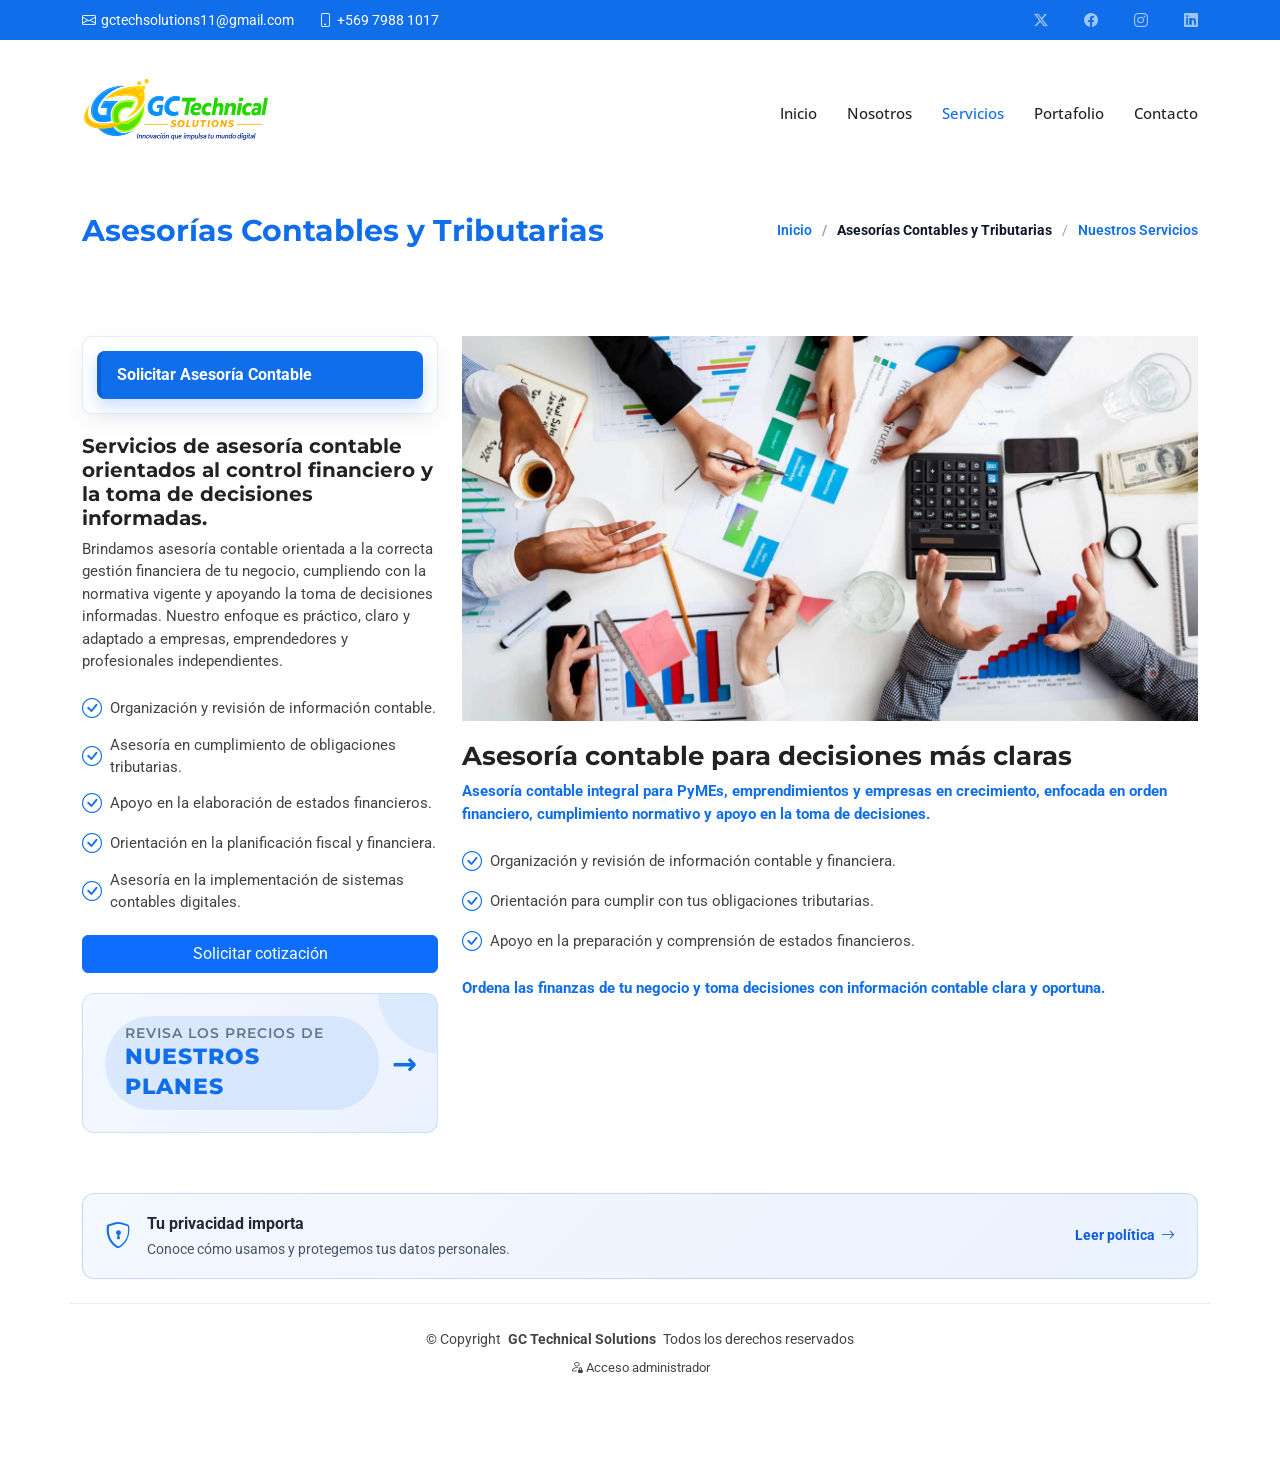
<file: asesorías-contable.html>
<!DOCTYPE html>
<html lang="es">

<head>
  <meta charset="utf-8">
  <meta content="width=device-width, initial-scale=1.0" name="viewport">
  <title>Asesorías Contables y Tributarias - GC Technical Solutions</title>
  <meta name="description" content="Detalle de servicios de GC Technical Solutions">
  <meta name="keywords" content="servicios, soporte, tecnologia">

  <!-- Favicones -->
  <link href="assets/img/favicon.png" rel="icon">
  <link href="assets/img/apple-touch-icon.png" rel="apple-touch-icon">

  <!-- Fuentes -->
  <link href="https://fonts.googleapis.com" rel="preconnect">
  <link href="https://fonts.gstatic.com" rel="preconnect" crossorigin>
  <link
    href="https://fonts.googleapis.com/css2?family=Roboto:ital,wght@0,400;0,500;0,600;0,700;0,800;1,400&family=Open+Sans:wght@400;500;600;700;800&family=Montserrat:wght@400;500;600;700;800&display=swap"
    rel="stylesheet">

  <!-- Archivos CSS de Terceros -->
  <link href="assets/vendor/bootstrap/css/bootstrap.min.css" rel="stylesheet">
  <link href="assets/vendor/bootstrap-icons/bootstrap-icons.css" rel="stylesheet">
  <link href="assets/vendor/aos/aos.css" rel="stylesheet">

  <!-- Archivo CSS Principal -->
  <link href="assets/css/main.css" rel="stylesheet">
</head>

<body class="service-details-page">

  <header id="header" class="header sticky-top">

    <!-- Barra Superior -->
    <div class="topbar d-flex align-items-center">
      <div class="container d-flex align-items-center justify-content-between">

        <!-- Contacto -->
        <div class="contact-info d-flex align-items-center gap-4">
          <i class="bi bi-envelope d-flex align-items-center">
            <a href="mailto:gctechsolutions11@gmail.com">gctechsolutions11@gmail.com</a>
          </i>

          <a href="https://wa.me/56979881017" target="_blank" rel="noopener noreferrer"
            class="d-flex align-items-center text-decoration-none">
            <i class="bi bi-phone d-flex align-items-center">
              <span>+569 7988 1017</span>
            </i>
          </a>
        </div>

        <!-- Buscador -->
        <!--<div class="topbar-search d-none d-md-flex justify-content-center">
          <form id="searchForm" class="d-flex">
            <input type="text" id="searchInput" class="form-control form-control-sm me-2"
              placeholder="Buscar servicios...">
            <button type="submit" class="btn btn-sm btn-outline-light" title="Buscar">
              <i class="bi bi-search"></i>
            </button>
          </form>
        </div>-->

        <!-- Redes sociales -->
        <div class="social-links d-none d-md-flex align-items-center gap-3">
          <a href="#" title="X"><i class="bi bi-twitter-x"></i></a>
          <a href="#" title="Facebook"><i class="bi bi-facebook"></i></a>
          <a href="#" title="Instagram"><i class="bi bi-instagram"></i></a>
          <a href="#" title="LinkedIn"><i class="bi bi-linkedin"></i></a>
        </div>

      </div>
    </div>

    <div class="branding d-flex align-items-center">
      <div class="container position-relative d-flex align-items-center justify-content-between">
        <a href="index.html" class="logo">
          <img src="assets/img/Logo/Logo_recortado-optimized.png" alt="GC Technical Solution" class="logo-img" fetchpriority="high" decoding="async" width="200" height="90">
        </a>

        <nav id="navmenu" class="navmenu">
          <ul>
            <li><a href="index.html#hero">Inicio</a></li>
            <li><a href="index.html#about">Nosotros</a></li>
            <li><a href="index.html#services" class="active">Servicios</a></li>
            <li><a href="index.html#portfolio">Portafolio</a></li>
            <li><a href="index.html#contact">Contacto</a></li>
          </ul>
          <i class="mobile-nav-toggle d-xl-none bi bi-list"></i>
        </nav>
      </div>
    </div>

  </header>

  <main class="main">

    <div class="page-title" data-aos="fade">
      <div class="container d-lg-flex justify-content-between align-items-center">
        <h1 class="mb-2 mb-lg-0" style="color: #106eea; font-size: 30px; font-weight: bold;">Asesorías Contables y Tributarias</h1>
        <nav class="breadcrumbs">
          <ol>
            <li><a href="index.html">Inicio</a></li>
            <li class="current">Asesorías Contables y Tributarias</li>
            <li><a href="service-details.html" class="active">Nuestros Servicios</a></li>
          </ol>
        </nav>
      </div>
    </div>

    <section id="service-details" class="service-details section">
      <div class="container">
        <div class="row gy-4">

          <div class="col-lg-4" data-aos="fade-up" data-aos-delay="100">
            <div class="services-list">
              <a href="index.html#contact" class="active service-cta">Solicitar Asesoría Contable</a>
            </div>

            <h4>Servicios de asesoría contable orientados al control financiero y la toma de decisiones informadas.</h4>
            <p>
                Brindamos asesoría contable orientada a la correcta gestión financiera de tu negocio, cumpliendo con la normativa vigente y apoyando la toma de decisiones informadas. Nuestro enfoque es práctico, claro y adaptado a empresas, emprendedores y profesionales independientes.
                
            </p>
            <ul>
              <li><i class="bi bi-check-circle"></i> <span>Organización y revisión de información contable.</span></li>
              <li><i class="bi bi-check-circle"></i> <span>Asesoría en cumplimiento de obligaciones tributarias.</span></li>
              <li><i class="bi bi-check-circle"></i> <span>Apoyo en la elaboración de estados financieros.</span></li>        
              <li><i class="bi bi-check-circle"></i> <span>Orientación en la planificación fiscal y financiera.</span></li>
              <li><i class="bi bi-check-circle"></i> <span>Asesoría en la implementación de sistemas contables digitales.</span></li>
            </ul>

            <div class="d-grid gap-2 mb-3">
              <a class="btn btn-primary" href="index.html?servicio=Asesor%C3%ADas%20Contables%20y%20Tributarias#contact">Solicitar cotización</a>
            </div>
            <div class="container section-title position-relative highlight-pricing" data-aos="fade-up">
              <h2>
                <p>
                  <span>Revisa los precios de</span>
                  <span class="description-title">Nuestros Planes</span>
                </p>
              </h2>

              <a href="index.html#pricing" class="stretched-link" aria-label="Ver precios de servicios"></a>
            </div>
          </div>

          <div class="col-lg-8" data-aos="fade-up" data-aos-delay="200">
            <img src="assets/img/conta/Servicio-de-Asesoria-contable-y-tributaria-en-Chile.webp" alt="Detalle del servicio" class="img-fluid services-img" loading="lazy" decoding="async">
            <h3>Asesoría contable para decisiones más claras</h3>
            <p class="service-highlight">
              Asesoría contable integral para PyMEs, emprendimientos y empresas en crecimiento, enfocada en orden financiero, cumplimiento normativo y apoyo en la toma de decisiones.
            </p>
            <ul>
              <li><i class="bi bi-check-circle"></i> <span>Organización y revisión de información contable y financiera.</span></li>
              <li><i class="bi bi-check-circle"></i> <span>Orientación para cumplir con tus obligaciones tributarias.</span></li>
              <li><i class="bi bi-check-circle"></i> <span>Apoyo en la preparación y comprensión de estados financieros.</span></li>
            </ul>
            <p class="service-highlight">
              Ordena las finanzas de tu negocio y toma decisiones con información contable clara y oportuna.
            </p>
          </div>


        </div>
      </div>
    </section>

  </main>

  <footer id="footer" class="footer">
    <div class="container">
      <a class="footer-privacy-banner" href="politica-privacidad.html">
        <i class="bi bi-shield-lock" aria-hidden="true"></i>
        <span>
          <strong>Tu privacidad importa</strong>
          <small>Conoce cómo usamos y protegemos tus datos personales.</small>
        </span>
        <span class="footer-privacy-action">Leer política <i class="bi bi-arrow-right" aria-hidden="true"></i></span>
      </a>
    </div>
    <div class="container copyright text-center mt-4">
      <p>&copy; <span>Copyright</span> <strong class="px-1 sitename">GC Technical Solutions</strong> <span>Todos los derechos
          reservados</span></p>
      <p class="footer-admin-access"><a href="admin/login.php"><i class="bi bi-person-lock" aria-hidden="true"></i> Acceso administrador</a></p>
      <div class="credits">
      </div>
    </div>
  </footer>

  <a href="#" id="scroll-top" class="scroll-top d-flex align-items-center justify-content-center" title="Volver arriba">
    <i class="bi bi-arrow-up-short"></i>
  </a>

  <div id="preloader">
    <div></div>
    <div></div>
    <div></div>
    <div></div>
  </div>

  <!-- Archivos JS de Terceros -->
  <script defer src="assets/vendor/bootstrap/js/bootstrap.bundle.min.js"></script>
  <script defer src="assets/vendor/aos/aos.js"></script>

  <!-- Archivo JS Principal -->
  <script defer src="assets/js/main.js"></script>

</body>

</html>
</file>
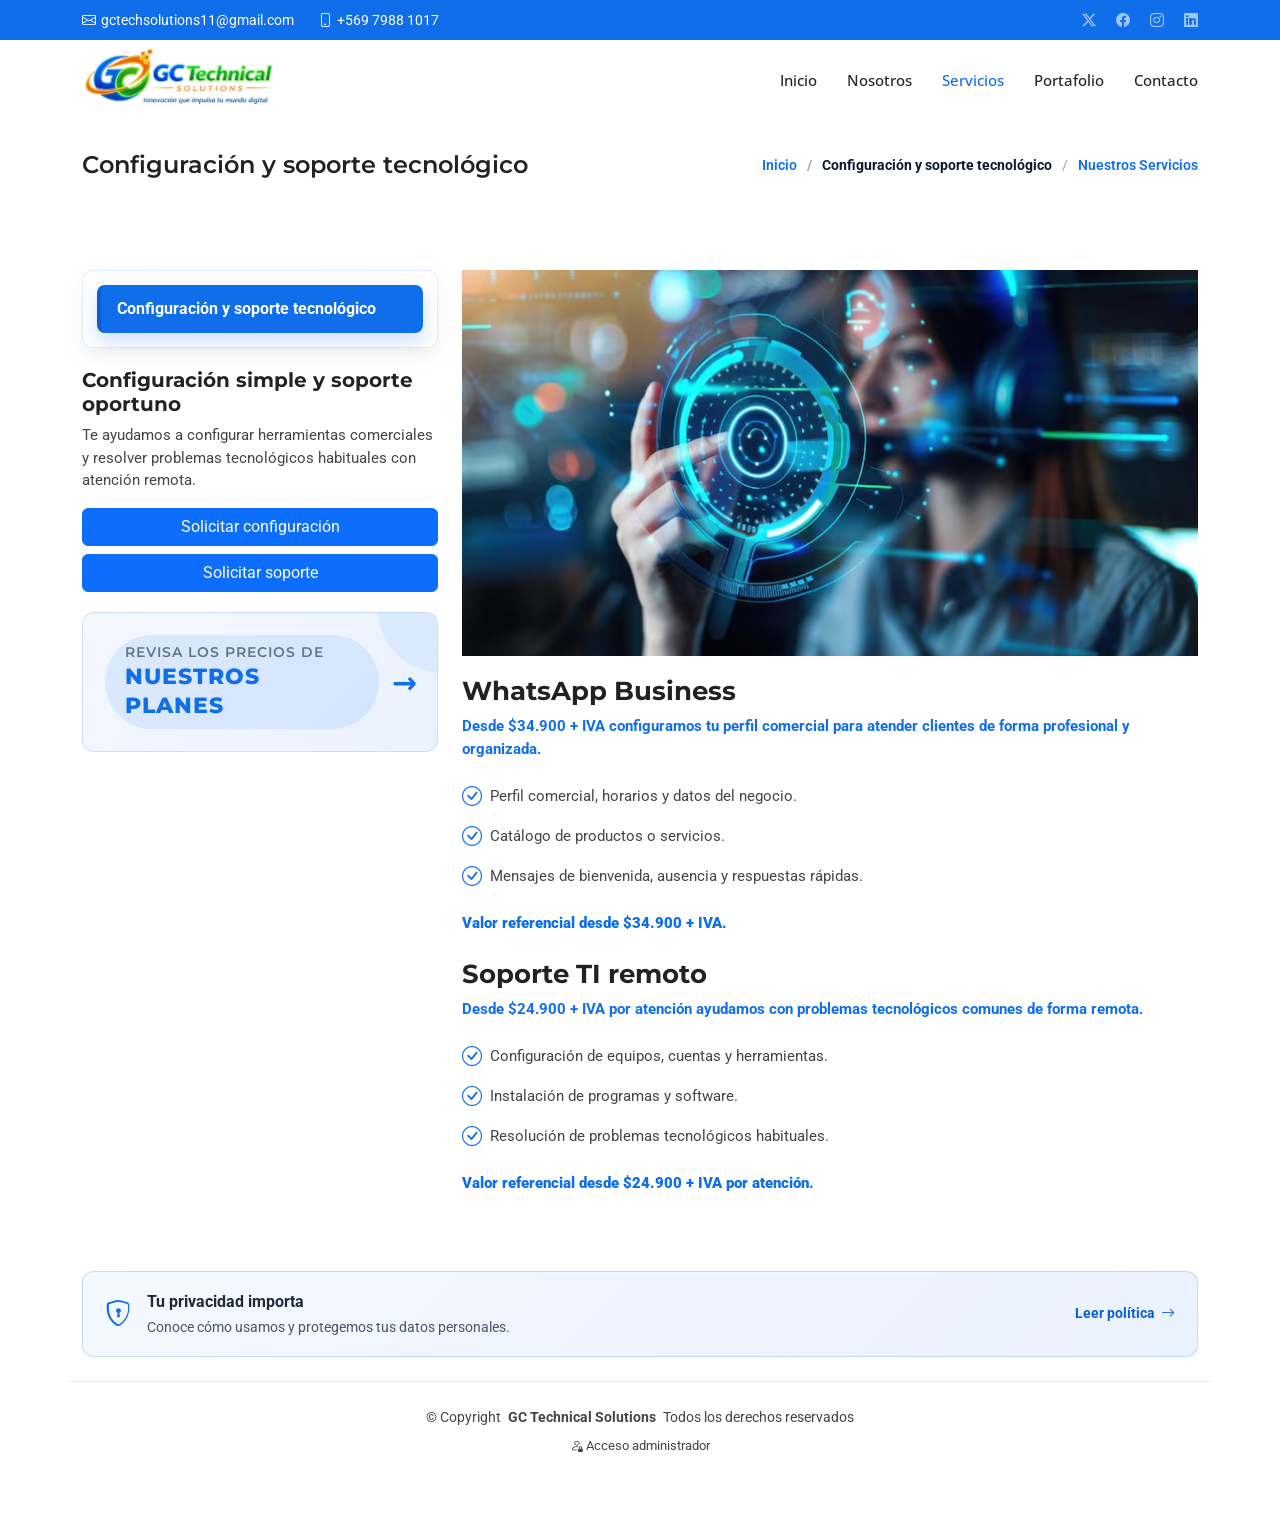
<file: configuracion-soporte-tecnico.html>
<!DOCTYPE html>
<html lang="es">

<head>
  <meta charset="utf-8">
  <meta content="width=device-width, initial-scale=1.0" name="viewport">
  <title>Configuración y soporte tecnológico - GC Technical Solutions</title>
  <meta name="description" content="Detalle de servicios de GC Technical Solutions">
  <meta name="keywords" content="servicios, soporte, tecnologia">

  <!-- Favicons -->
  <link href="assets/img/favicon.png" rel="icon">
  <link href="assets/img/apple-touch-icon.png" rel="apple-touch-icon">

  <!-- Fonts -->
  <link href="https://fonts.googleapis.com" rel="preconnect">
  <link href="https://fonts.gstatic.com" rel="preconnect" crossorigin>
  <link href="https://fonts.googleapis.com/css2?family=Roboto:ital,wght@0,400;0,500;0,600;0,700;0,800;1,400&family=Open+Sans:wght@400;500;600;700;800&family=Montserrat:wght@400;500;600;700;800&display=swap" rel="stylesheet">

  <!-- Vendor CSS Files -->
  <link href="assets/vendor/bootstrap/css/bootstrap.min.css" rel="stylesheet">
  <link href="assets/vendor/bootstrap-icons/bootstrap-icons.css" rel="stylesheet">
  <link href="assets/vendor/aos/aos.css" rel="stylesheet">

  <!-- Main CSS File -->
  <link href="assets/css/main.css" rel="stylesheet">
</head>

<body class="service-details-page">

  <header id="header" class="header sticky-top">

    <div class="topbar d-flex align-items-center">
      <div class="container d-flex justify-content-center justify-content-md-between">
        <div class="contact-info d-flex align-items-center">
          <i class="bi bi-envelope d-flex align-items-center">
            <a href="mailto:gctechsolutions11@gmail.com">gctechsolutions11@gmail.com</a>
          </i>
          <a href="https://wa.me/56979881017" target="_blank" rel="noopener noreferrer" class="d-flex align-items-center ms-4 text-decoration-none text-reset">
            <i class="bi bi-phone d-flex align-items-center"><span>+569 7988 1017</span></i>
          </a>
        </div>
        <div class="social-links d-none d-md-flex align-items-center">
          <a href="#" class="twitter" title="Twitter"><i class="bi bi-twitter-x"></i></a>
          <a href="#" class="facebook" title="Facebook"><i class="bi bi-facebook"></i></a>
          <a href="#" class="instagram" title="Instagram"><i class="bi bi-instagram"></i></a>
          <a href="#" class="linkedin" title="LinkedIn"><i class="bi bi-linkedin"></i></a>
        </div>
      </div>
    </div>

    <div class="branding d-flex align-items-center">
      <div class="container position-relative d-flex align-items-center justify-content-between">
        <a href="index.html" class="logo">
          <img src="assets/img/Logo/Logo3.png" alt="GC Technical Solution" class="logo-img" loading="lazy" decoding="async">
        </a>

        <nav id="navmenu" class="navmenu">
          <ul>
            <li><a href="index.html#hero">Inicio</a></li>
            <li><a href="index.html#about">Nosotros</a></li>
            <li><a href="index.html#services" class="active">Servicios</a></li>
            <li><a href="index.html#portfolio">Portafolio</a></li>
            <li><a href="index.html#contact">Contacto</a></li>
          </ul>
          <i class="mobile-nav-toggle d-xl-none bi bi-list"></i>
        </nav>
      </div>
    </div>

  </header>

  <main class="main">

    <div class="page-title" data-aos="fade">
      <div class="container d-lg-flex justify-content-between align-items-center">
        <h1 class="mb-2 mb-lg-0">Configuración y soporte tecnológico</h1>
        <nav class="breadcrumbs">
          <ol>
            <li><a href="index.html">Inicio</a></li>
            <li class="current">Configuración y soporte tecnológico</li>
            <li><a href="service-details.html" class="active">Nuestros Servicios</a></li>
          </ol>
        </nav>
      </div>
    </div>

    <section id="service-details" class="service-details section">
      <div class="container">
        <div class="row gy-4">

          <div class="col-lg-4" data-aos="fade-up" data-aos-delay="100">
            <div class="services-list">
              <a href="service-details.html" class="active service-cta">Configuración y soporte tecnológico</a>
            </div>

            <h4>Configuración simple y soporte oportuno</h4>
            <p>
              Te ayudamos a configurar herramientas comerciales y resolver problemas tecnológicos habituales con atención remota.
            </p>
            <div class="d-grid gap-2 mb-3">
              <a class="btn btn-primary" href="index.html?servicio=WhatsApp%20Business#contact">Solicitar configuración</a>
              <a class="btn btn-primary" href="index.html?servicio=Soporte%20TI%20Remoto#contact">Solicitar soporte</a>
            </div>
            <div class="container section-title position-relative highlight-pricing" data-aos="fade-up">
              <h2>
                <p>
                  <span>Revisa los precios de</span>
                  <span class="description-title">Nuestros Planes</span>
                </p>
              </h2>
              <a href="index.html#pricing" class="stretched-link" aria-label="Ver precios de servicios"></a>
            </div>
          </div>

          <div class="col-lg-8" data-aos="fade-up" data-aos-delay="200">
            <img src="assets/img/soporte_config.avif" alt="Detalle del servicio" class="img-fluid services-img" loading="lazy" decoding="async">
            <h3>WhatsApp Business</h3>
            <p class="service-highlight">
              Desde $34.900 + IVA configuramos tu perfil comercial para atender clientes de forma profesional y organizada.
            </p>
            <ul>
              <li><i class="bi bi-check-circle"></i> <span>Perfil comercial, horarios y datos del negocio.</span></li>
              <li><i class="bi bi-check-circle"></i> <span>Catálogo de productos o servicios.</span></li>
              <li><i class="bi bi-check-circle"></i> <span>Mensajes de bienvenida, ausencia y respuestas rápidas.</span></li>
            </ul>
            <p class="service-highlight">
              <strong>Valor referencial desde $34.900 + IVA.</strong>
            </p>

            <h3 class="mt-4">Soporte TI remoto</h3>
            <p class="service-highlight">
              Desde $24.900 + IVA por atención ayudamos con problemas tecnológicos comunes de forma remota.
            </p>
            <ul>
              <li><i class="bi bi-check-circle"></i> <span>Configuración de equipos, cuentas y herramientas.</span></li>
              <li><i class="bi bi-check-circle"></i> <span>Instalación de programas y software.</span></li>
              <li><i class="bi bi-check-circle"></i> <span>Resolución de problemas tecnológicos habituales.</span></li>
            </ul>
            <p class="service-highlight">
              <strong>Valor referencial desde $24.900 + IVA por atención.</strong>
            </p>
          </div>
          

        </div>
      </div>
    </section>

  </main>

  <footer id="footer" class="footer">
    <div class="container">
      <a class="footer-privacy-banner" href="politica-privacidad.html">
        <i class="bi bi-shield-lock" aria-hidden="true"></i>
        <span>
          <strong>Tu privacidad importa</strong>
          <small>Conoce cómo usamos y protegemos tus datos personales.</small>
        </span>
        <span class="footer-privacy-action">Leer política <i class="bi bi-arrow-right" aria-hidden="true"></i></span>
      </a>
    </div>
    <div class="container copyright text-center mt-4">
      <p>&copy; <span>Copyright</span> <strong class="px-1 sitename">GC Technical Solutions</strong> <span>Todos los derechos reservados</span></p>
      <p class="footer-admin-access"><a href="admin/login.php"><i class="bi bi-person-lock" aria-hidden="true"></i> Acceso administrador</a></p>
      <div class="credits">
      </div>
    </div>
  </footer>

  <a href="#" id="scroll-top" class="scroll-top d-flex align-items-center justify-content-center" title="Volver arriba">
    <i class="bi bi-arrow-up-short"></i>
  </a>

  <div id="preloader">
    <div></div>
    <div></div>
    <div></div>
    <div></div>
  </div>

  <!-- Vendor JS Files -->
  <script defer src="assets/vendor/bootstrap/js/bootstrap.bundle.min.js"></script>
  <script defer src="assets/vendor/aos/aos.js"></script>

  <!-- Main JS File -->
  <script defer src="assets/js/main.js"></script>

</body>

</html>
</file>
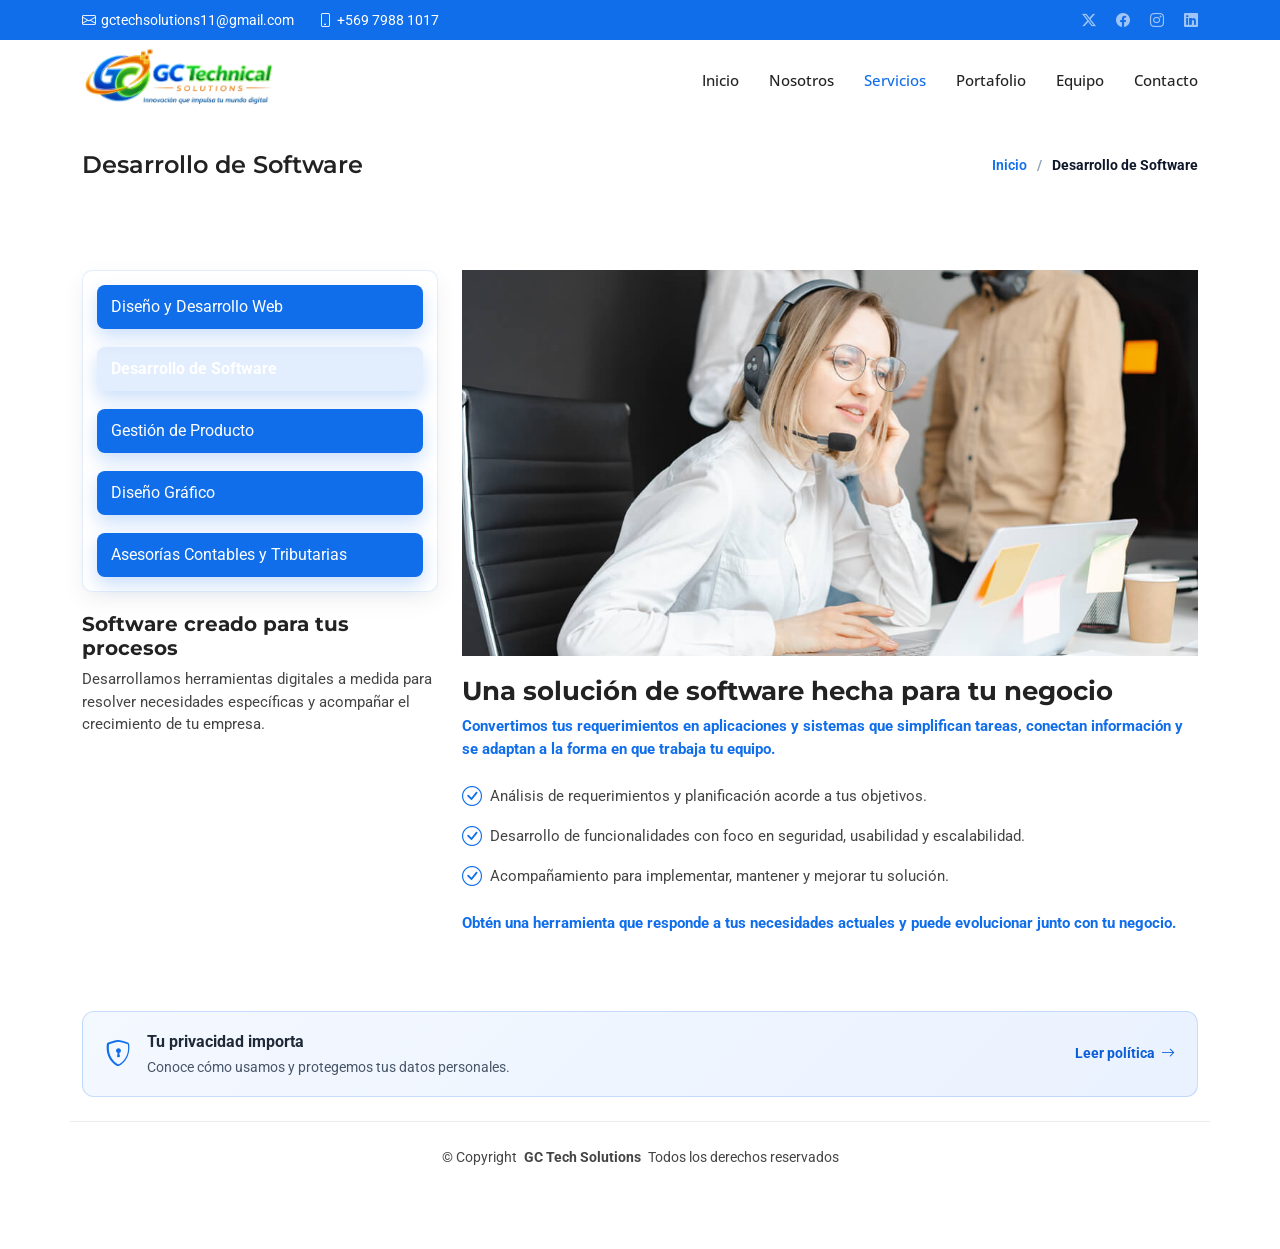
<file: Desarrollo-Software.html>
<!DOCTYPE html>
<html lang="es">

<head>
  <meta charset="utf-8">
  <meta content="width=device-width, initial-scale=1.0" name="viewport">
  <title>Desarrollo Software - GC Tech Solutions</title>
  <meta name="description" content="Detalle de servicios de GC Tech Solutions">
  <meta name="keywords" content="servicios, soporte, tecnologia">

  <!-- Favicons -->
  <link href="assets/img/favicon.png" rel="icon">
  <link href="assets/img/apple-touch-icon.png" rel="apple-touch-icon">

  <!-- Fonts -->
  <link href="https://fonts.googleapis.com" rel="preconnect">
  <link href="https://fonts.gstatic.com" rel="preconnect" crossorigin>
  <link href="https://fonts.googleapis.com/css2?family=Roboto:ital,wght@0,100;0,300;0,400;0,500;0,700;0,900;1,100;1,300;1,400;1,500;1,700;1,900&family=Open+Sans:ital,wght@0,300;0,400;0,500;0,600;0,700;0,800;1,300;1,400;1,500;1,600;1,700;1,800&family=Montserrat:ital,wght@0,100;0,200;0,300;0,400;0,500;0,600;0,700;0,800;0,900;1,100;1,200;1,300;1,400;1,500;1,600;1,700;1,800;1,900&display=swap" rel="stylesheet">

  <!-- Vendor CSS Files -->
  <link href="assets/vendor/bootstrap/css/bootstrap.min.css" rel="stylesheet">
  <link href="assets/vendor/bootstrap-icons/bootstrap-icons.css" rel="stylesheet">
  <link href="assets/vendor/aos/aos.css" rel="stylesheet">
  <link href="assets/vendor/glightbox/css/glightbox.min.css" rel="stylesheet">
  <link href="assets/vendor/swiper/swiper-bundle.min.css" rel="stylesheet">

  <!-- Main CSS File -->
  <link href="assets/css/main.css" rel="stylesheet">
</head>

<body class="service-details-page">

  <header id="header" class="header sticky-top">

    <div class="topbar d-flex align-items-center">
      <div class="container d-flex justify-content-center justify-content-md-between">
        <div class="contact-info d-flex align-items-center">
          <i class="bi bi-envelope d-flex align-items-center">
            <a href="mailto:gctechsolutions11@gmail.com">gctechsolutions11@gmail.com</a>
          </i>
          <a href="https://wa.me/56979881017" target="_blank" rel="noopener noreferrer" class="d-flex align-items-center ms-4 text-decoration-none text-reset">
            <i class="bi bi-phone d-flex align-items-center"><span>+569 7988 1017</span></i>
          </a>
        </div>
        <div class="social-links d-none d-md-flex align-items-center">
          <a href="#" class="twitter" title="Twitter"><i class="bi bi-twitter-x"></i></a>
          <a href="#" class="facebook" title="Facebook"><i class="bi bi-facebook"></i></a>
          <a href="#" class="instagram" title="Instagram"><i class="bi bi-instagram"></i></a>
          <a href="#" class="linkedin" title="LinkedIn"><i class="bi bi-linkedin"></i></a>
        </div>
      </div>
    </div>

    <div class="branding d-flex align-items-center">
      <div class="container position-relative d-flex align-items-center justify-content-between">
        <a href="index.html" class="logo">
          <img src="assets/img/Logo/Logo3.png" alt="GC Technical Solution" class="logo-img" loading="lazy" decoding="async">
        </a>

        <nav id="navmenu" class="navmenu">
          <ul>
            <li><a href="index.html#hero">Inicio</a></li>
            <li><a href="index.html#about">Nosotros</a></li>
            <li><a href="index.html#services" class="active">Servicios</a></li>
            <li><a href="index.html#portfolio">Portafolio</a></li>
            <li><a href="index.html#team">Equipo</a></li>
            <li><a href="index.html#contact">Contacto</a></li>
          </ul>
          <i class="mobile-nav-toggle d-xl-none bi bi-list"></i>
        </nav>
      </div>
    </div>

  </header>

  <main class="main">

    <div class="page-title" data-aos="fade">
      <div class="container d-lg-flex justify-content-between align-items-center">
        <h1 class="mb-2 mb-lg-0">Desarrollo de Software</h1>
        <nav class="breadcrumbs">
          <ol>
            <li><a href="index.html">Inicio</a></li>
            <li class="current">Desarrollo de Software</li>
          </ol>
        </nav>
      </div>
    </div>

    <section id="service-details" class="service-details section">
      <div class="container">
        <div class="row gy-4">

          <div class="col-lg-4" data-aos="fade-up" data-aos-delay="100">
            <div class="services-list">
              <a href="desarrollo-web.html">Diseño y Desarrollo Web</a>
              <a href="Desarrollo-Software.html" class="active">Desarrollo de Software</a>
              <a href="index.html#services">Gestión de Producto</a>
              <a href="index.html#services">Diseño Gráfico</a>
              <a href="asesorías-contable.html">Asesorías Contables y Tributarias</a>
            </div>

            <h4>Software creado para tus procesos</h4>
            <p>
              Desarrollamos herramientas digitales a medida para resolver necesidades específicas y acompañar el crecimiento de tu empresa.
            </p>
          </div>

          <div class="col-lg-8" data-aos="fade-up" data-aos-delay="200">
            <img src="assets/img/services.jpg" alt="Detalle del servicio" class="img-fluid services-img" loading="lazy" decoding="async">
            <h3>Una solución de software hecha para tu negocio</h3>
            <p class="service-highlight">
              Convertimos tus requerimientos en aplicaciones y sistemas que simplifican tareas, conectan información y se adaptan a la forma en que trabaja tu equipo.
            </p>
            <ul>
              <li><i class="bi bi-check-circle"></i> <span>Análisis de requerimientos y planificación acorde a tus objetivos.</span></li>
              <li><i class="bi bi-check-circle"></i> <span>Desarrollo de funcionalidades con foco en seguridad, usabilidad y escalabilidad.</span></li>
              <li><i class="bi bi-check-circle"></i> <span>Acompañamiento para implementar, mantener y mejorar tu solución.</span></li>
            </ul>
            <p class="service-highlight">
              Obtén una herramienta que responde a tus necesidades actuales y puede evolucionar junto con tu negocio.
            </p>
          </div>
          

        </div>
      </div>
    </section>

  </main>

  <footer id="footer" class="footer">
    <div class="container">
      <a class="footer-privacy-banner" href="politica-privacidad.html">
        <i class="bi bi-shield-lock" aria-hidden="true"></i>
        <span>
          <strong>Tu privacidad importa</strong>
          <small>Conoce cómo usamos y protegemos tus datos personales.</small>
        </span>
        <span class="footer-privacy-action">Leer política <i class="bi bi-arrow-right" aria-hidden="true"></i></span>
      </a>
    </div>
    <div class="container copyright text-center mt-4">
      <p>&copy; <span>Copyright</span> <strong class="px-1 sitename">GC Tech Solutions</strong> <span>Todos los derechos reservados</span></p>
      <div class="credits">
      </div>
    </div>
  </footer>

  <a href="#" id="scroll-top" class="scroll-top d-flex align-items-center justify-content-center" title="Volver arriba">
    <i class="bi bi-arrow-up-short"></i>
  </a>

  <div id="preloader">
    <div></div>
    <div></div>
    <div></div>
    <div></div>
  </div>

  <!-- Vendor JS Files -->
  <script defer src="assets/vendor/bootstrap/js/bootstrap.bundle.min.js"></script>
  <script defer src="assets/vendor/php-email-form/validate.js"></script>
  <script defer src="assets/vendor/aos/aos.js"></script>
  <script defer src="assets/vendor/glightbox/js/glightbox.min.js"></script>
  <script defer src="assets/vendor/waypoints/noframework.waypoints.js"></script>
  <script defer src="assets/vendor/purecounter/purecounter_vanilla.js"></script>
  <script defer src="assets/vendor/swiper/swiper-bundle.min.js"></script>
  <script defer src="assets/vendor/imagesloaded/imagesloaded.pkgd.min.js"></script>
  <script defer src="assets/vendor/isotope-layout/isotope.pkgd.min.js"></script>

  <!-- Main JS File -->
  <script defer src="assets/js/main.js"></script>

</body>

</html>
</file>
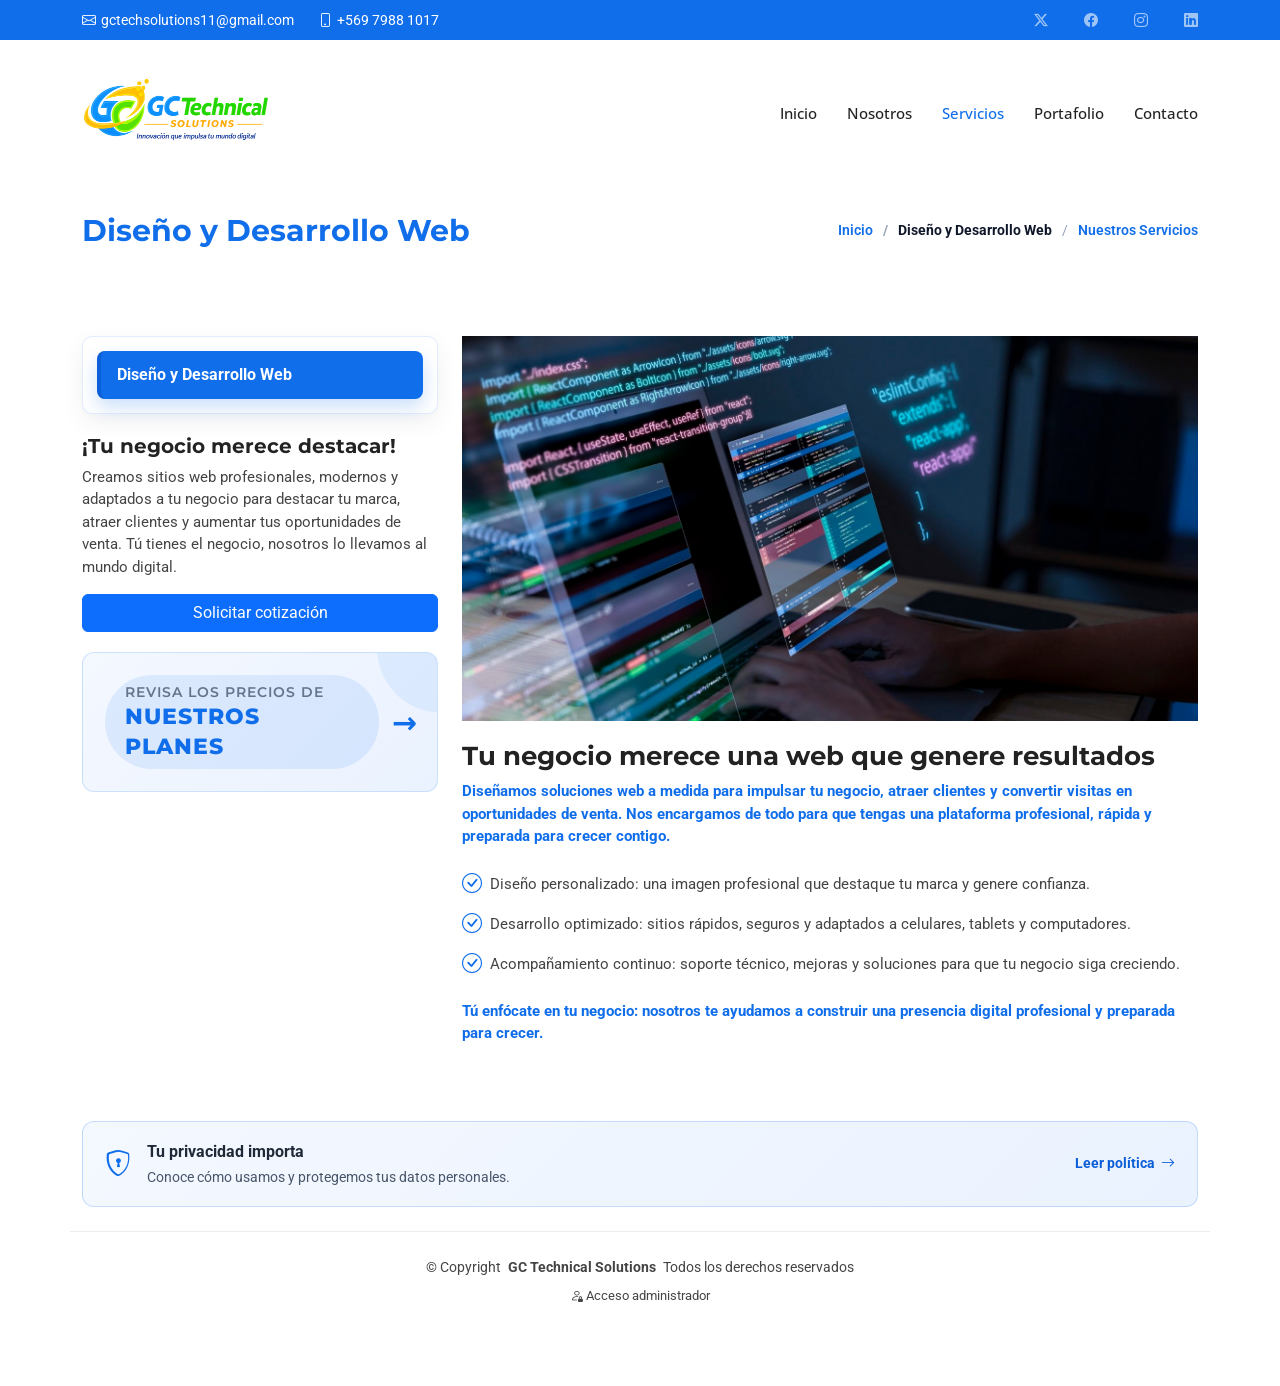
<file: desarrollo-web.html>
<!DOCTYPE html>
<html lang="es">

<head>
  <meta charset="utf-8">
  <meta content="width=device-width, initial-scale=1.0" name="viewport">
  <title>Diseño y Desarrollo Web - GC Technical Solutions</title>
  <meta name="description" content="Detalle de servicios de GC Technical Solutions">
  <meta name="keywords" content="servicios, soporte, tecnologia">

  <!-- Favicones -->
  <link href="assets/img/favicon.png" rel="icon">
  <link href="assets/img/apple-touch-icon.png" rel="apple-touch-icon">

  <!-- Fuentes -->
  <link href="https://fonts.googleapis.com" rel="preconnect">
  <link href="https://fonts.gstatic.com" rel="preconnect" crossorigin>
  <link
    href="https://fonts.googleapis.com/css2?family=Roboto:ital,wght@0,400;0,500;0,600;0,700;0,800;1,400&family=Open+Sans:wght@400;500;600;700;800&family=Montserrat:wght@400;500;600;700;800&display=swap"
    rel="stylesheet">

  <!-- Archivos CSS de Terceros -->
  <link href="assets/vendor/bootstrap/css/bootstrap.min.css" rel="stylesheet">
  <link href="assets/vendor/bootstrap-icons/bootstrap-icons.css" rel="stylesheet">
  <link href="assets/vendor/aos/aos.css" rel="stylesheet">

  <!-- Archivo CSS Principal -->
  <link href="assets/css/main.css" rel="stylesheet">
</head>

<body class="service-details-page">

  <header id="header" class="header sticky-top">

    <!-- Barra Superior -->
    <div class="topbar d-flex align-items-center">
      <div class="container d-flex align-items-center justify-content-between">

        <!-- Contacto -->
        <div class="contact-info d-flex align-items-center gap-4">
          <i class="bi bi-envelope d-flex align-items-center">
            <a href="mailto:gctechsolutions11@gmail.com">gctechsolutions11@gmail.com</a>
          </i>

          <a href="https://wa.me/56979881017" target="_blank" rel="noopener noreferrer"
            class="d-flex align-items-center text-decoration-none">
            <i class="bi bi-phone d-flex align-items-center">
              <span>+569 7988 1017</span>
            </i>
          </a>
        </div>

        <!-- Buscador -->
        <!--<div class="topbar-search d-none d-md-flex justify-content-center">
          <form id="searchForm" class="d-flex">
            <input type="text" id="searchInput" class="form-control form-control-sm me-2"
              placeholder="Buscar servicios...">
            <button type="submit" class="btn btn-sm btn-outline-light" title="Buscar">
              <i class="bi bi-search"></i>
            </button>
          </form>
        </div>-->

        <!-- Redes sociales -->
        <div class="social-links d-none d-md-flex align-items-center gap-3">
          <a href="#" title="X"><i class="bi bi-twitter-x"></i></a>
          <a href="#" title="Facebook"><i class="bi bi-facebook"></i></a>
          <a href="#" title="Instagram"><i class="bi bi-instagram"></i></a>
          <a href="#" title="LinkedIn"><i class="bi bi-linkedin"></i></a>
        </div>

      </div>
    </div>

    <div class="branding d-flex align-items-center">
      <div class="container position-relative d-flex align-items-center justify-content-between">
        <a href="index.html" class="logo">
          <img src="assets/img/Logo/Logo_recortado-optimized.png" alt="GC Technical Solution" class="logo-img" fetchpriority="high" decoding="async" width="200" height="90">
        </a>

        <nav id="navmenu" class="navmenu">
          <ul>
            <li><a href="index.html#hero">Inicio</a></li>
            <li><a href="index.html#about">Nosotros</a></li>
            <li><a href="index.html#services" class="active">Servicios</a></li>
            <li><a href="index.html#portfolio">Portafolio</a></li>
            <li><a href="index.html#contact">Contacto</a></li>
          </ul>
          <i class="mobile-nav-toggle d-xl-none bi bi-list"></i>
        </nav>
      </div>
    </div>

  </header>

  <main class="main">

    <div class="page-title" data-aos="fade">
      <div class="container d-lg-flex justify-content-between align-items-center">
        <h1 class="mb-2 mb-lg-0" style="color: #106eea; font-size: 30px; font-weight: bold;">Diseño y Desarrollo Web</h1>
        <nav class="breadcrumbs">
          <ol>
            <li><a href="index.html">Inicio</a></li>
            <li class="current">Diseño y Desarrollo Web</li>
            <li><a href="service-details.html" class="active">Nuestros Servicios</a></li>
          </ol>
        </nav>
      </div>
    </div>

    <section id="service-details" class="service-details section">
      <div class="container">
        <div class="row gy-4">

          <div class="col-lg-4" data-aos="fade-up" data-aos-delay="100">
            <div class="services-list">
              <a href="service-details.html" class="active service-cta">Diseño y Desarrollo Web</a>
            </div>

            <h4>¡Tu negocio merece destacar!</h4>
            <p>
              Creamos sitios web profesionales, modernos y adaptados a tu negocio para destacar tu marca, atraer clientes y aumentar tus oportunidades de venta. 
              Tú tienes el negocio, nosotros lo llevamos al mundo digital.
            </p>
            <div class="d-grid gap-2 mb-3">
              <a class="btn btn-primary" href="index.html?servicio=Dise%C3%B1o%20y%20Desarrollo%20Web#contact">Solicitar cotización</a>
            </div>
            <div class="container section-title position-relative highlight-pricing" data-aos="fade-up">
              <h2>
                <p>
                  <span>Revisa los precios de</span>
                  <span class="description-title">Nuestros Planes</span>
                </p>
              </h2>

              <a href="index.html#pricing" class="stretched-link" aria-label="Ver precios de servicios"></a>
            </div>
          </div>

          <div class="col-lg-8" data-aos="fade-up" data-aos-delay="200">
            <img src="assets/img/Fondo_Pagina/Fondo.jpeg" alt="Detalle del servicio" class="img-fluid services-img" loading="lazy" decoding="async">
            <h3>Tu negocio merece una web que genere resultados</h3>
            <p class="service-highlight">
              Diseñamos soluciones web a medida para impulsar tu negocio, atraer clientes y convertir visitas en oportunidades de venta. 
              Nos encargamos de todo para que tengas una plataforma profesional, rápida y preparada para crecer contigo.
            </p>
            <ul>
              <li><i class="bi bi-check-circle"></i> <span>Diseño personalizado: una imagen profesional que destaque tu marca y genere confianza.</span></li>
              <li><i class="bi bi-check-circle"></i> <span>Desarrollo optimizado: sitios rápidos, seguros y adaptados a celulares, tablets y computadores.</span></li>
              <li><i class="bi bi-check-circle"></i> <span>Acompañamiento continuo: soporte técnico, mejoras y soluciones para que tu negocio siga creciendo.</span></li>
            </ul>
            <p class="service-highlight">
              Tú enfócate en tu negocio: nosotros te ayudamos a construir una presencia digital profesional y preparada para crecer.
            </p>
          </div>


        </div>
      </div>
    </section>

  </main>

  <footer id="footer" class="footer">
    <div class="container">
      <a class="footer-privacy-banner" href="politica-privacidad.html">
        <i class="bi bi-shield-lock" aria-hidden="true"></i>
        <span>
          <strong>Tu privacidad importa</strong>
          <small>Conoce cómo usamos y protegemos tus datos personales.</small>
        </span>
        <span class="footer-privacy-action">Leer política <i class="bi bi-arrow-right" aria-hidden="true"></i></span>
      </a>
    </div>
    <div class="container copyright text-center mt-4">
      <p>&copy; <span>Copyright</span> <strong class="px-1 sitename">GC Technical Solutions</strong> <span>Todos los derechos
          reservados</span></p>
      <p class="footer-admin-access"><a href="admin/login.php"><i class="bi bi-person-lock" aria-hidden="true"></i> Acceso administrador</a></p>
      <div class="credits">
      </div>
    </div>
  </footer>

  <a href="#" id="scroll-top" class="scroll-top d-flex align-items-center justify-content-center" title="Volver arriba">
    <i class="bi bi-arrow-up-short"></i>
  </a>

  <div id="preloader">
    <div></div>
    <div></div>
    <div></div>
    <div></div>
  </div>

  <!-- Archivos JS de Terceros -->
  <script defer src="assets/vendor/bootstrap/js/bootstrap.bundle.min.js"></script>
  <script defer src="assets/vendor/aos/aos.js"></script>

  <!-- Archivo JS Principal -->
  <script defer src="assets/js/main.js"></script>

</body>

</html>
</file>
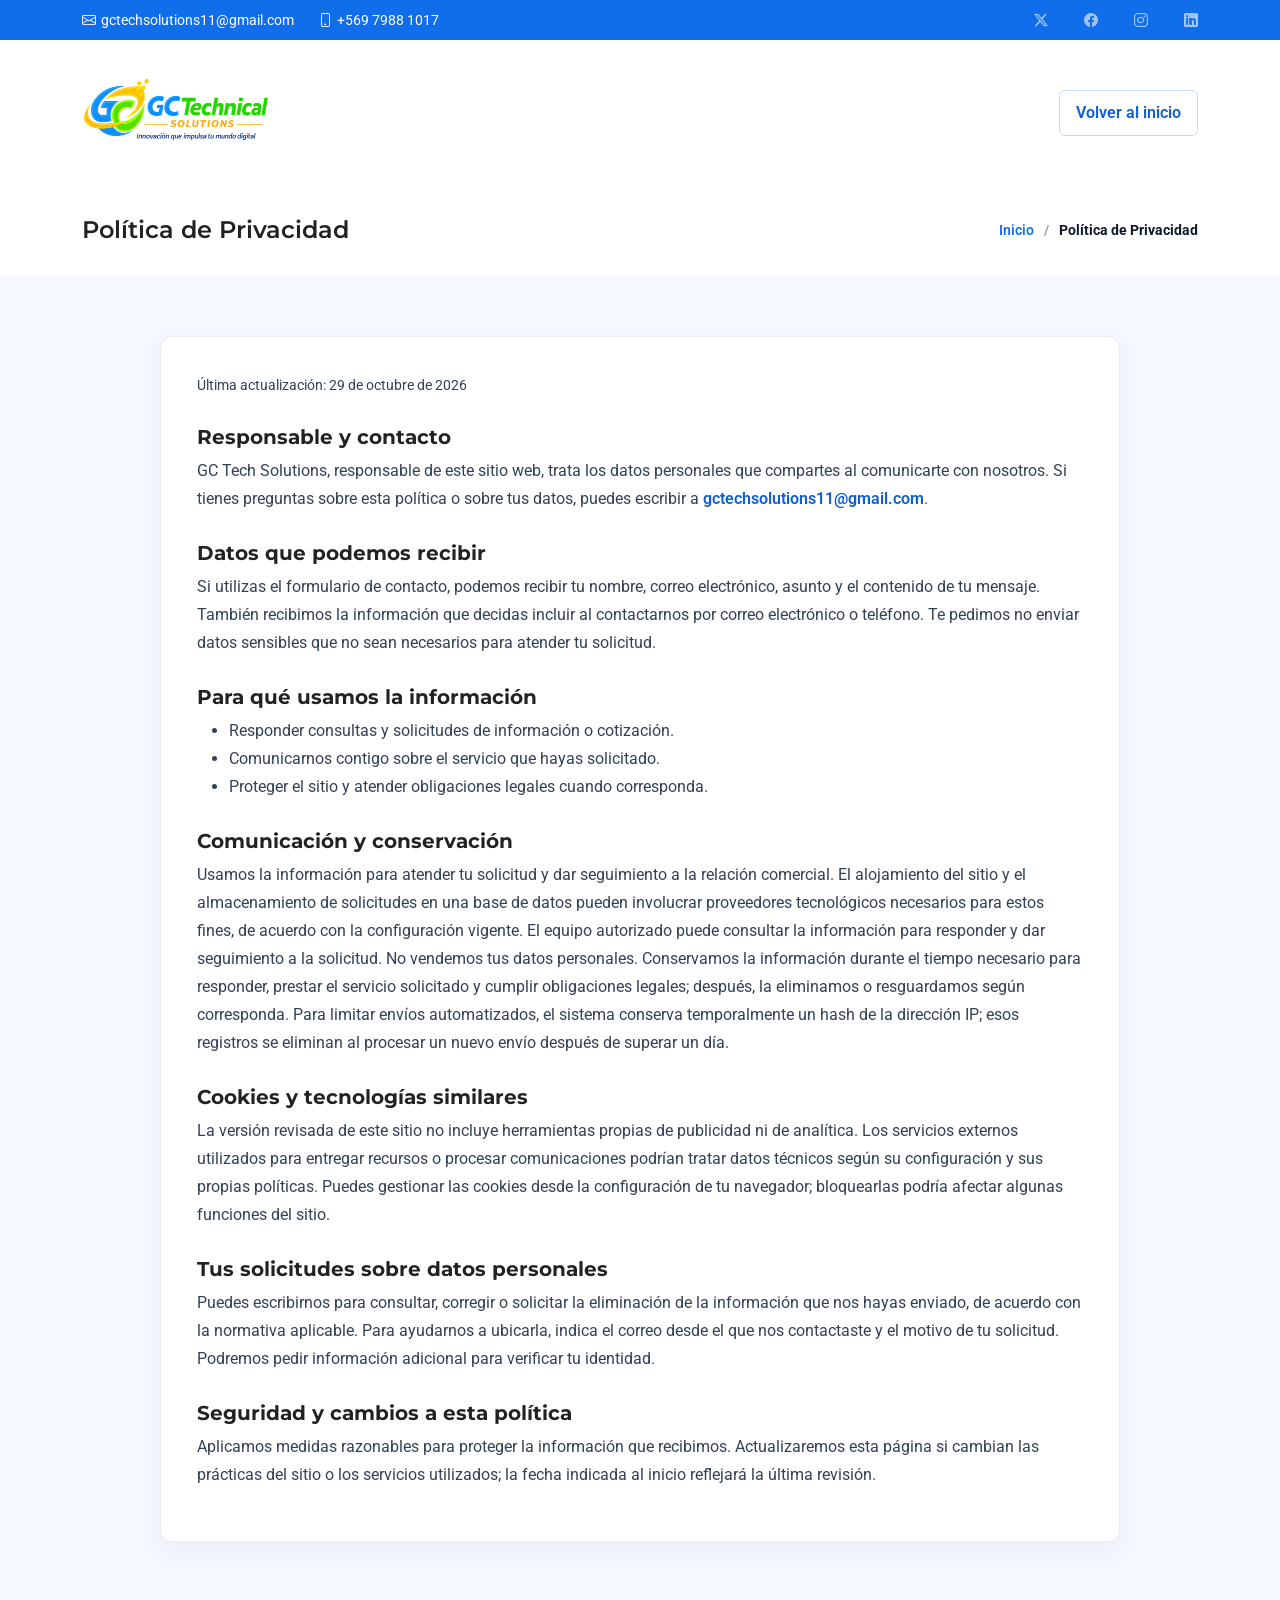
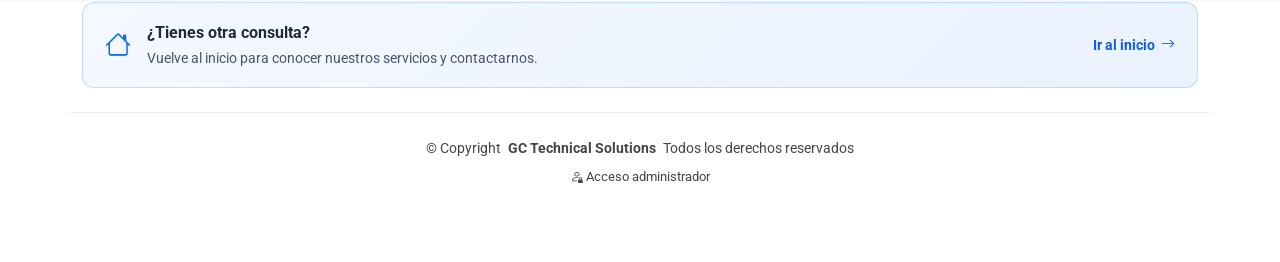
<file: politica-privacidad.html>
<!DOCTYPE html>
<html lang="es">

<head>
  <meta charset="utf-8">
  <meta content="width=device-width, initial-scale=1.0" name="viewport">
  <title>Política de Privacidad - GC Technical Solutions</title>
  <meta name="description" content="Información sobre el tratamiento de datos personales en GC Technical Solutions.">
  <meta name="robots" content="index, follow">

  <link href="assets/img/favicon.png" rel="icon">
  <link href="assets/img/apple-touch-icon.png" rel="apple-touch-icon">
  <link href="https://fonts.googleapis.com" rel="preconnect">
  <link href="https://fonts.gstatic.com" rel="preconnect" crossorigin>
  <link href="https://fonts.googleapis.com/css2?family=Roboto:wght@400;500;700&family=Open+Sans:wght@400;600;700&family=Montserrat:wght@400;600;700;800&display=swap" rel="stylesheet">
  <link href="assets/vendor/bootstrap/css/bootstrap.min.css" rel="stylesheet">
  <link href="assets/vendor/bootstrap-icons/bootstrap-icons.css" rel="stylesheet">
  <link href="assets/css/main.css" rel="stylesheet">
</head>

<body class="service-details-page">

  <header id="header" class="header sticky-top">
    <div class="topbar d-flex align-items-center">
      <div class="container d-flex align-items-center justify-content-between">
        <div class="contact-info d-flex align-items-center gap-4">
          <i class="bi bi-envelope d-flex align-items-center">
            <a href="mailto:gctechsolutions11@gmail.com">gctechsolutions11@gmail.com</a>
          </i>
          <a href="https://wa.me/56979881017" target="_blank" rel="noopener noreferrer"
            class="d-flex align-items-center text-decoration-none">
            <i class="bi bi-phone d-flex align-items-center"><span>+569 7988 1017</span></i>
          </a>
        </div>
        <div class="social-links d-none d-md-flex align-items-center gap-3">
          <a href="#" title="X"><i class="bi bi-twitter-x"></i></a>
          <a href="#" title="Facebook"><i class="bi bi-facebook"></i></a>
          <a href="#" title="Instagram"><i class="bi bi-instagram"></i></a>
          <a href="#" title="LinkedIn"><i class="bi bi-linkedin"></i></a>
        </div>
      </div>
    </div>

    <div class="branding d-flex align-items-center">
      <div class="container position-relative d-flex align-items-center justify-content-between">
        <a href="index.html" class="logo">
          <img src="assets/img/Logo/Logo_recortado-optimized.png" alt="GC Technical Solution" class="logo-img" fetchpriority="high" decoding="async" width="200" height="90">
        </a>
        <a href="index.html" class="privacy-home-link">Volver al inicio</a>
      </div>
    </div>
  </header>

  <main class="main">
    <div class="page-title" data-aos="fade">
      <div class="container d-lg-flex justify-content-between align-items-center">
        <h1 class="mb-2 mb-lg-0">Política de Privacidad</h1>
        <nav class="breadcrumbs" aria-label="Ruta de navegación">
          <ol>
            <li><a href="index.html">Inicio</a></li>
            <li class="current">Política de Privacidad</li>
          </ol>
        </nav>
      </div>
    </div>

    <section class="privacy-policy section light-background">
      <div class="container">
        <article class="policy-content">
          <p class="policy-updated">Última actualización: 29 de octubre de 2026</p>

          <h2>Responsable y contacto</h2>
          <p>
            GC Tech Solutions, responsable de este sitio web, trata los datos personales que compartes al comunicarte
            con nosotros. Si tienes preguntas sobre esta política o sobre tus datos, puedes escribir a
            <a href="mailto:gctechsolutions11@gmail.com">gctechsolutions11@gmail.com</a>.
          </p>

          <h2>Datos que podemos recibir</h2>
          <p>
            Si utilizas el formulario de contacto, podemos recibir tu nombre, correo electrónico, asunto y el contenido
            de tu mensaje. También recibimos la información que decidas incluir al contactarnos por correo electrónico
            o teléfono. Te pedimos no enviar datos sensibles que no sean necesarios para atender tu solicitud.
          </p>

          <h2>Para qué usamos la información</h2>
          <ul>
            <li>Responder consultas y solicitudes de información o cotización.</li>
            <li>Comunicarnos contigo sobre el servicio que hayas solicitado.</li>
            <li>Proteger el sitio y atender obligaciones legales cuando corresponda.</li>
          </ul>

          <h2>Comunicación y conservación</h2>
          <p>
            Usamos la información para atender tu solicitud y dar seguimiento a la relación comercial. El alojamiento
            del sitio y el almacenamiento de solicitudes en una base de datos pueden involucrar proveedores
            tecnológicos necesarios para estos fines, de acuerdo con la configuración vigente. El equipo autorizado
            puede consultar la información para responder y dar seguimiento a la solicitud. No vendemos tus datos
            personales. Conservamos la información durante el tiempo necesario para responder, prestar el servicio
            solicitado y cumplir obligaciones legales; después, la eliminamos o resguardamos según corresponda.
            Para limitar envíos automatizados, el sistema conserva temporalmente un hash de la dirección IP; esos
            registros se eliminan al procesar un nuevo envío después de superar un día.
          </p>

          <h2>Cookies y tecnologías similares</h2>
          <p>
            La versión revisada de este sitio no incluye herramientas propias de publicidad ni de analítica. Los
            servicios externos utilizados para entregar recursos o procesar comunicaciones podrían tratar datos
            técnicos según su configuración y sus propias políticas. Puedes gestionar las cookies desde la
            configuración de tu navegador; bloquearlas podría afectar algunas funciones del sitio.
          </p>

          <h2>Tus solicitudes sobre datos personales</h2>
          <p>
            Puedes escribirnos para consultar, corregir o solicitar la eliminación de la información que nos hayas
            enviado, de acuerdo con la normativa aplicable. Para ayudarnos a ubicarla, indica el correo desde el que nos
            contactaste y el motivo de tu solicitud. Podremos pedir información adicional para verificar tu identidad.
          </p>

          <h2>Seguridad y cambios a esta política</h2>
          <p>
            Aplicamos medidas razonables para proteger la información que recibimos. Actualizaremos esta página si
            cambian las prácticas del sitio o los servicios utilizados; la fecha indicada al inicio reflejará la última
            revisión.
          </p>
        </article>
      </div>
    </section>
  </main>

  <footer id="footer" class="footer">
    <div class="container">
      <a class="footer-privacy-banner" href="index.html">
        <i class="bi bi-house" aria-hidden="true"></i>
        <span>
          <strong>¿Tienes otra consulta?</strong>
          <small>Vuelve al inicio para conocer nuestros servicios y contactarnos.</small>
        </span>
        <span class="footer-privacy-action">Ir al inicio <i class="bi bi-arrow-right" aria-hidden="true"></i></span>
      </a>
    </div>
    <div class="container copyright text-center mt-4">
      <p>&copy; <span>Copyright</span> <strong class="px-1 sitename">GC Technical Solutions</strong> <span>Todos los derechos reservados</span></p>
      <p class="footer-admin-access"><a href="admin/login.php"><i class="bi bi-person-lock" aria-hidden="true"></i> Acceso administrador</a></p>
    </div>
  </footer>

  <script defer src="assets/vendor/bootstrap/js/bootstrap.bundle.min.js"></script>
</body>

</html>
</file>
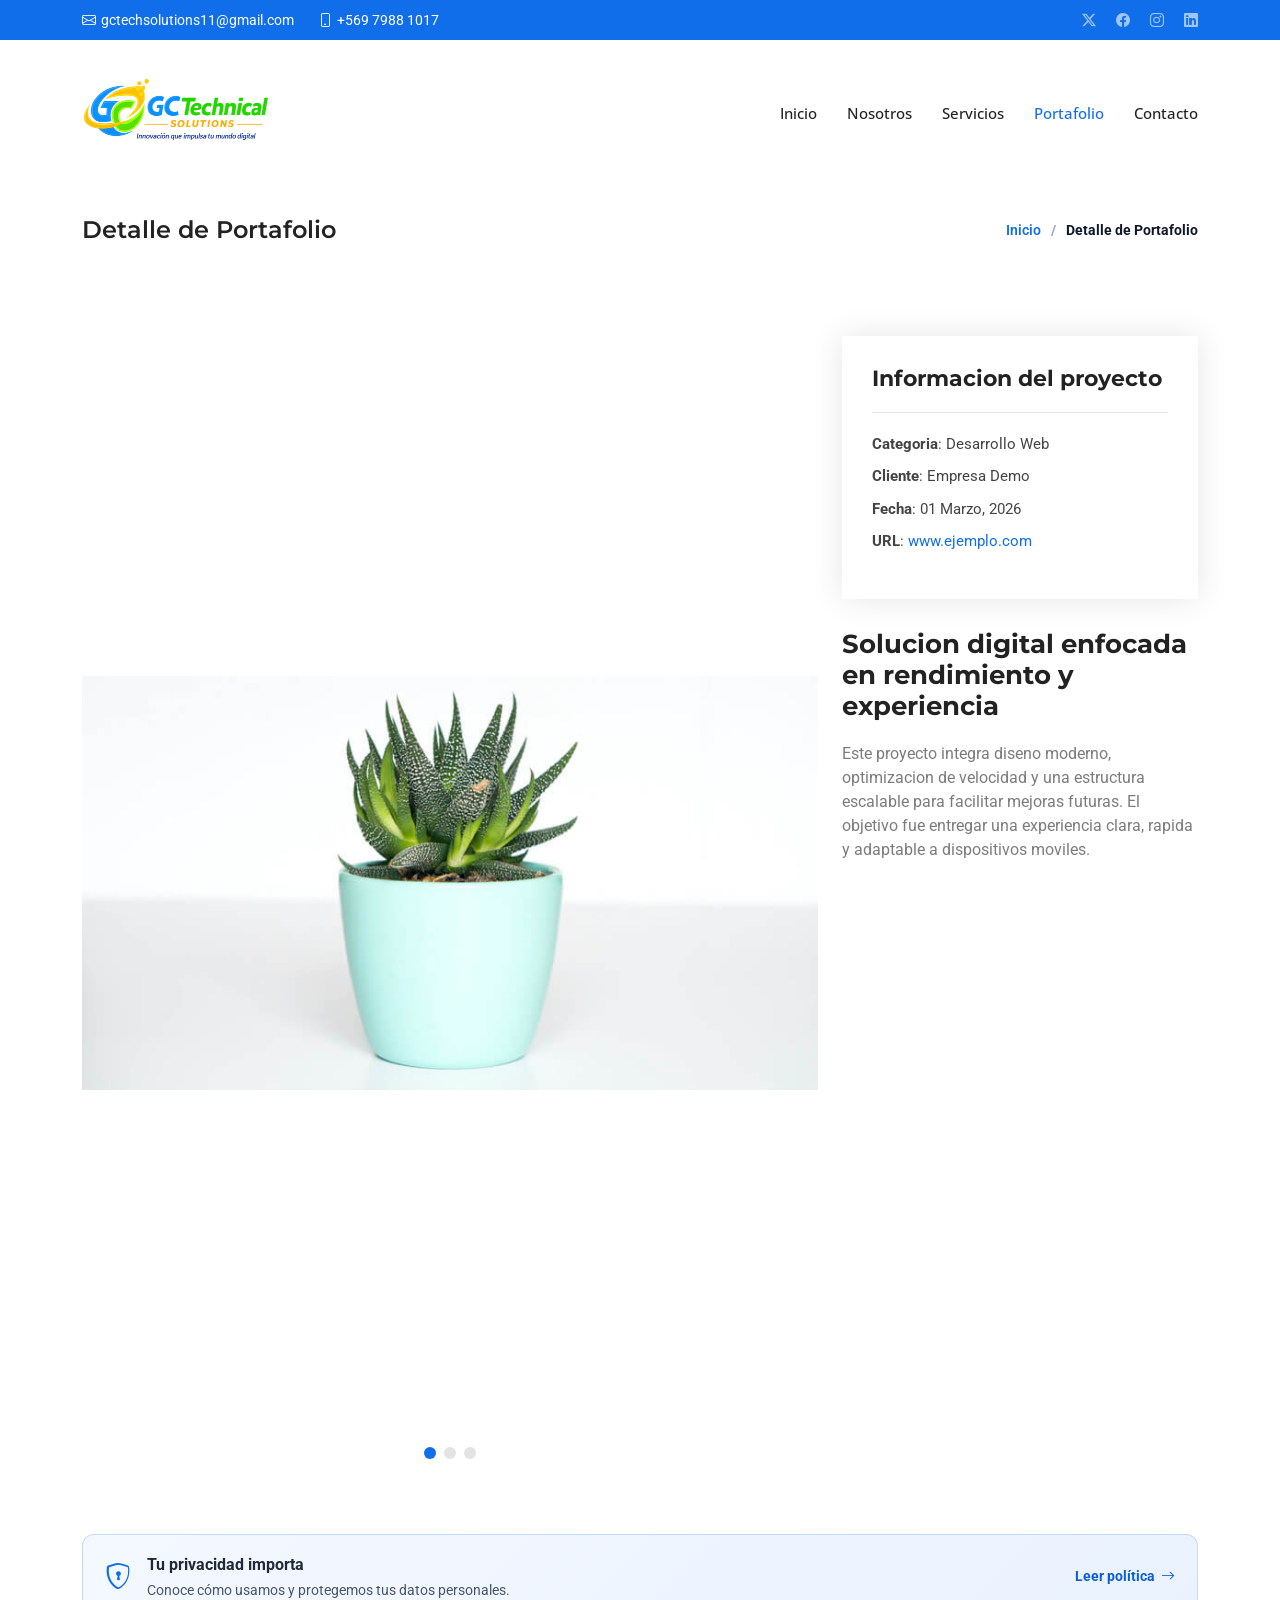
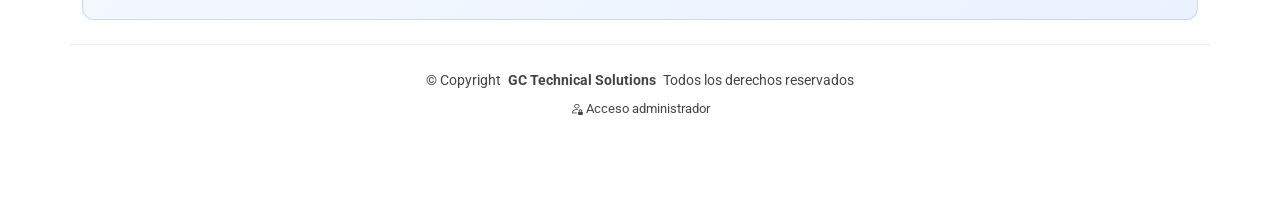
<file: portfolio-details.html>
<!DOCTYPE html>
<html lang="es">

<head>
  <meta charset="utf-8">
  <meta content="width=device-width, initial-scale=1.0" name="viewport">
  <title>Portafolio - GC Technical Solutions</title>
  <meta name="description" content="Detalle de proyecto de GC Technical Solutions">
  <meta name="keywords" content="portafolio, proyectos, desarrollo web">

  <!-- Favicones -->
  <link href="assets/img/favicon.png" rel="icon">
  <link href="assets/img/apple-touch-icon.png" rel="apple-touch-icon">

  <!-- Fuentes -->
  <link href="https://fonts.googleapis.com" rel="preconnect">
  <link href="https://fonts.gstatic.com" rel="preconnect" crossorigin>
  <link href="https://fonts.googleapis.com/css2?family=Roboto:ital,wght@0,400;0,500;0,600;0,700;0,800;1,400&family=Open+Sans:wght@400;500;600;700;800&family=Montserrat:wght@400;500;600;700;800&display=swap" rel="stylesheet">

  <!-- Archivos CSS de Terceros -->
  <link href="assets/vendor/bootstrap/css/bootstrap.min.css" rel="stylesheet">
  <link href="assets/vendor/bootstrap-icons/bootstrap-icons.css" rel="stylesheet">
  <link href="assets/vendor/aos/aos.css" rel="stylesheet">
  <link href="assets/vendor/swiper/swiper-bundle.min.css" rel="stylesheet">

  <!-- Archivo CSS Principal -->
  <link href="assets/css/main.css" rel="stylesheet">
</head>

<body class="portfolio-details-page">

  <header id="header" class="header sticky-top">

    <div class="topbar d-flex align-items-center">
      <div class="container d-flex justify-content-center justify-content-md-between">
        <div class="contact-info d-flex align-items-center">
          <i class="bi bi-envelope d-flex align-items-center">
            <a href="mailto:gctechsolutions11@gmail.com">gctechsolutions11@gmail.com</a>
          </i>
          <a href="https://wa.me/56979881017" target="_blank" rel="noopener noreferrer" class="d-flex align-items-center ms-4 text-decoration-none text-reset">
            <i class="bi bi-phone d-flex align-items-center"><span>+569 7988 1017</span></i>
          </a>
        </div>
        <div class="social-links d-none d-md-flex align-items-center">
          <a href="#" class="twitter" title="Twitter"><i class="bi bi-twitter-x"></i></a>
          <a href="#" class="facebook" title="Facebook"><i class="bi bi-facebook"></i></a>
          <a href="#" class="instagram" title="Instagram"><i class="bi bi-instagram"></i></a>
          <a href="#" class="linkedin" title="LinkedIn"><i class="bi bi-linkedin"></i></a>
        </div>
      </div>
    </div>

    <div class="branding d-flex align-items-center">
      <div class="container position-relative d-flex align-items-center justify-content-between">
        <a href="index.html" class="logo">
          <img src="assets/img/Logo/Logo_recortado-optimized.png" alt="GC Technical Solution" class="logo-img" fetchpriority="high" decoding="async" width="200" height="90">
        </a>

        <nav id="navmenu" class="navmenu">
          <ul>
            <li><a href="index.html#hero">Inicio</a></li>
            <li><a href="index.html#about">Nosotros</a></li>
            <li><a href="index.html#services">Servicios</a></li>
            <li><a href="index.html#portfolio" class="active">Portafolio</a></li>
            <li><a href="index.html#contact">Contacto</a></li>
          </ul>
          <i class="mobile-nav-toggle d-xl-none bi bi-list"></i>
        </nav>
      </div>
    </div>

  </header>

  <main class="main">

    <div class="page-title" data-aos="fade">
      <div class="container d-lg-flex justify-content-between align-items-center">
        <h1 class="mb-2 mb-lg-0">Detalle de Portafolio</h1>
        <nav class="breadcrumbs">
          <ol>
            <li><a href="index.html">Inicio</a></li>
            <li class="current">Detalle de Portafolio</li>
          </ol>
        </nav>
      </div>
    </div>

    <section id="portfolio-details" class="portfolio-details section">
      <div class="container" data-aos="fade-up" data-aos-delay="100">
        <div class="row gy-4">

          <div class="col-lg-8">
            <div class="portfolio-details-slider swiper init-swiper">
              <script type="application/json" class="swiper-config">
                {
                  "loop": true,
                  "speed": 600,
                  "autoplay": {
                    "delay": 5000
                  },
                  "slidesPerView": "auto",
                  "pagination": {
                    "el": ".swiper-pagination",
                    "type": "bullets",
                    "clickable": true
                  }
                }
              </script>

              <div class="swiper-wrapper align-items-center">
                <div class="swiper-slide">
                  <img src="assets/img/masonry-portfolio/masonry-portfolio-3.jpg" alt="Sitio web 1" loading="lazy" decoding="async">
                </div>
                <div class="swiper-slide">
                  <img src="assets/img/masonry-portfolio/masonry-portfolio-6.jpg" alt="Sitio web 2" loading="lazy" decoding="async">
                </div>
                <div class="swiper-slide">
                  <img src="assets/img/masonry-portfolio/masonry-portfolio-9.jpg" alt="Sitio web 3" loading="lazy" decoding="async">
                </div>
              </div>

              <div class="swiper-pagination"></div>
            </div>
          </div>

          <div class="col-lg-4">
            <div class="portfolio-info" data-aos="fade-up" data-aos-delay="200">
              <h3>Informacion del proyecto</h3>
              <ul>
                <li><strong>Categoria</strong>: Desarrollo Web</li>
                <li><strong>Cliente</strong>: Empresa Demo</li>
                <li><strong>Fecha</strong>: 01 Marzo, 2026</li>
                <li><strong>URL</strong>: <a href="#" target="_blank" rel="noopener noreferrer">www.ejemplo.com</a></li>
              </ul>
            </div>

            <div class="portfolio-description" data-aos="fade-up" data-aos-delay="300">
              <h2>Solucion digital enfocada en rendimiento y experiencia</h2>
              <p>
                Este proyecto integra diseno moderno, optimizacion de velocidad y una estructura escalable para facilitar
                mejoras futuras. El objetivo fue entregar una experiencia clara, rapida y adaptable a dispositivos moviles.
              </p>
            </div>
          </div>

        </div>
      </div>
    </section>

  </main>

  <footer id="footer" class="footer">
    <div class="container">
      <a class="footer-privacy-banner" href="politica-privacidad.html">
        <i class="bi bi-shield-lock" aria-hidden="true"></i>
        <span>
          <strong>Tu privacidad importa</strong>
          <small>Conoce cómo usamos y protegemos tus datos personales.</small>
        </span>
        <span class="footer-privacy-action">Leer política <i class="bi bi-arrow-right" aria-hidden="true"></i></span>
      </a>
    </div>
    <div class="container copyright text-center mt-4">
      <p>&copy; <span>Copyright</span> <strong class="px-1 sitename">GC Technical Solutions</strong> <span>Todos los derechos reservados</span></p>
      <p class="footer-admin-access"><a href="admin/login.php"><i class="bi bi-person-lock" aria-hidden="true"></i> Acceso administrador</a></p>
      <div class="credits">
      </div>
    </div>
  </footer>

  <a href="#" id="scroll-top" class="scroll-top d-flex align-items-center justify-content-center" title="Volver arriba">
    <i class="bi bi-arrow-up-short"></i>
  </a>

  <div id="preloader">
    <div></div>
    <div></div>
    <div></div>
    <div></div>
  </div>

  <!-- Archivos JS de Terceros -->
  <script defer src="assets/vendor/bootstrap/js/bootstrap.bundle.min.js"></script>
  <script defer src="assets/vendor/aos/aos.js"></script>
  <script defer src="assets/vendor/swiper/swiper-bundle.min.js"></script>

  <!-- Archivo JS Principal -->
  <script defer src="assets/js/main.js"></script>

</body>

</html>
</file>
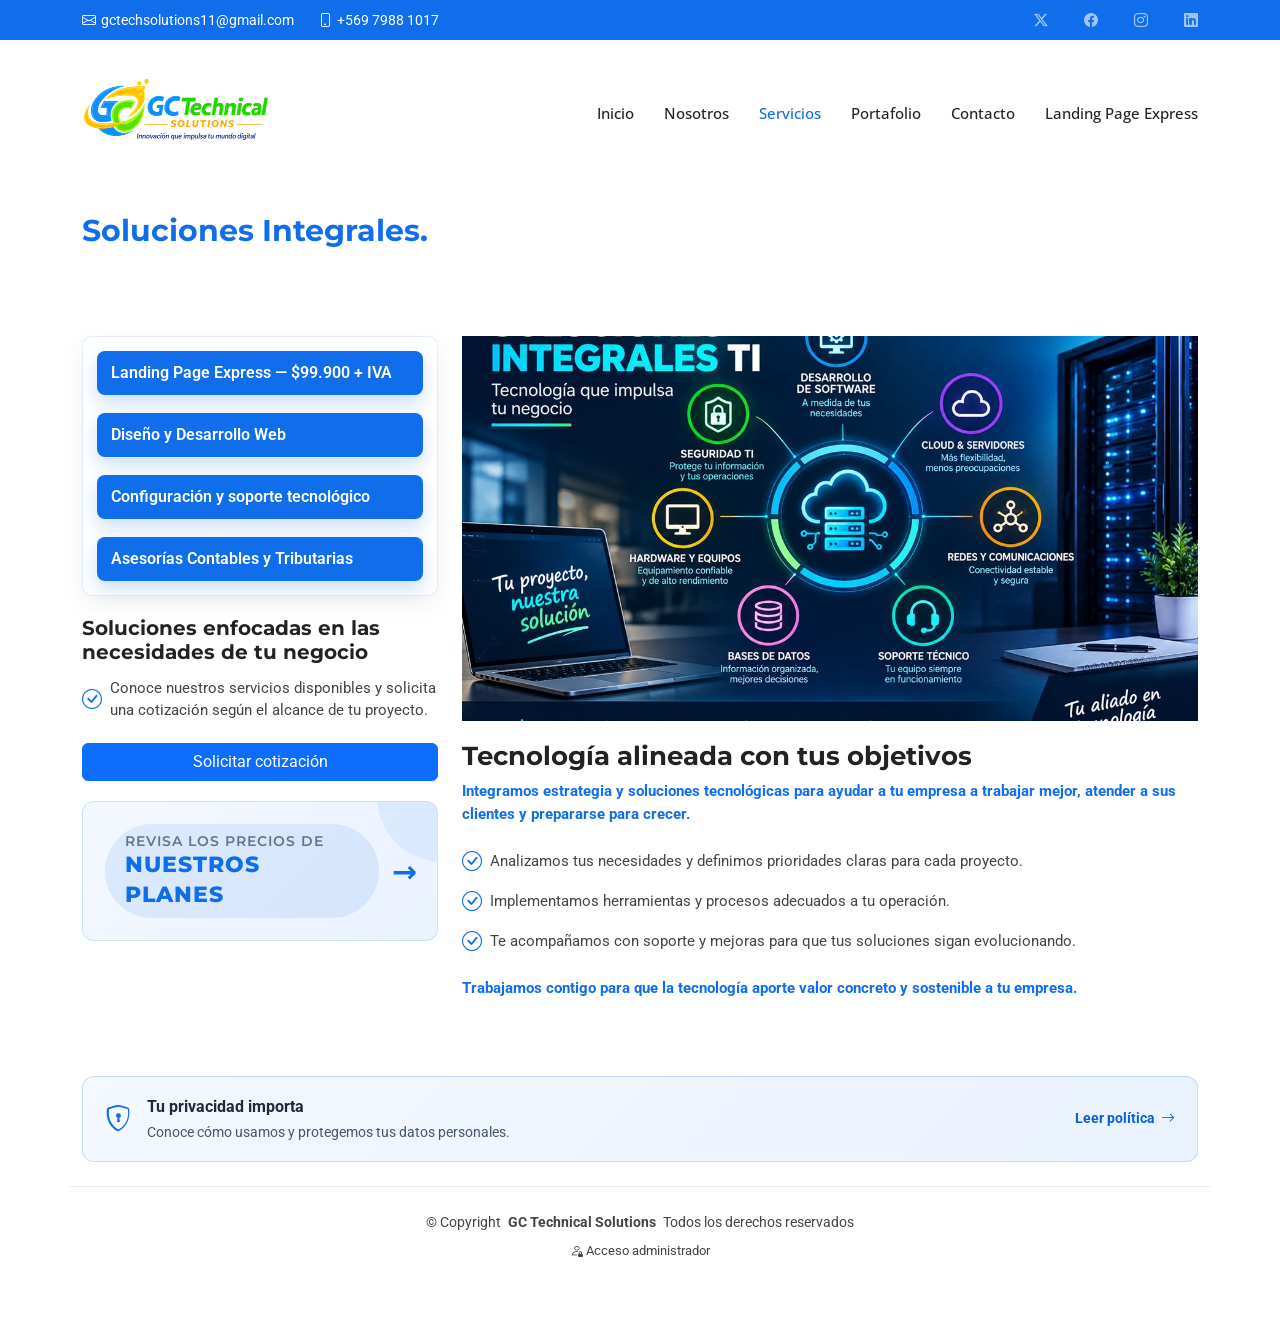
<file: service-details.html>
<!DOCTYPE html>
<html lang="es">

<head>
  <meta charset="utf-8">
  <meta content="width=device-width, initial-scale=1.0" name="viewport">
  <title>Servicio - GC Tech Solutions</title>
  <meta name="description" content="Detalle de servicios de GC Tech Solutions">
  <meta name="keywords" content="servicios, soporte, tecnologia">

  <!-- Favicones -->
  <link href="assets/img/favicon.png" rel="icon">
  <link href="assets/img/apple-touch-icon.png" rel="apple-touch-icon">

  <!-- Fuentes -->
  <link href="https://fonts.googleapis.com" rel="preconnect">
  <link href="https://fonts.gstatic.com" rel="preconnect" crossorigin>
  <link
    href="https://fonts.googleapis.com/css2?family=Roboto:ital,wght@0,400;0,500;0,600;0,700;0,800;1,400&family=Open+Sans:wght@400;500;600;700;800&family=Montserrat:wght@400;500;600;700;800&display=swap"
    rel="stylesheet">

  <!-- Archivos CSS de Terceros -->
  <link href="assets/vendor/bootstrap/css/bootstrap.min.css" rel="stylesheet">
  <link href="assets/vendor/bootstrap-icons/bootstrap-icons.css" rel="stylesheet">
  <link href="assets/vendor/aos/aos.css" rel="stylesheet">

  <!-- Archivo CSS Principal -->
  <link href="assets/css/main.css" rel="stylesheet">
</head>

<body class="service-details-page">

  <header id="header" class="header sticky-top">

    <!-- Barra Superior -->
    <div class="topbar d-flex align-items-center">
      <div class="container d-flex align-items-center justify-content-between">

        <!-- Contacto -->
        <div class="contact-info d-flex align-items-center gap-4">
          <i class="bi bi-envelope d-flex align-items-center">
            <a href="mailto:gctechsolutions11@gmail.com">gctechsolutions11@gmail.com</a>
          </i>

          <a href="https://wa.me/56979881017" target="_blank" rel="noopener noreferrer"
            class="d-flex align-items-center text-decoration-none">
            <i class="bi bi-phone d-flex align-items-center">
              <span>+569 7988 1017</span>
            </i>
          </a>
        </div>

        <!-- Buscador -->
        <!--<div class="topbar-search d-none d-md-flex justify-content-center">
          <form id="searchForm" class="d-flex">
            <input type="text" id="searchInput" class="form-control form-control-sm me-2"
              placeholder="Buscar servicios...">
            <button type="submit" class="btn btn-sm btn-outline-light" title="Buscar">
              <i class="bi bi-search"></i>
            </button>
          </form>
        </div>-->

        <!-- Redes sociales -->
        <div class="social-links d-none d-md-flex align-items-center gap-3">
          <a href="#" title="X"><i class="bi bi-twitter-x"></i></a>
          <a href="#" title="Facebook"><i class="bi bi-facebook"></i></a>
          <a href="#" title="Instagram"><i class="bi bi-instagram"></i></a>
          <a href="#" title="LinkedIn"><i class="bi bi-linkedin"></i></a>
        </div>

      </div>
    </div>
    <!-- Fin Barra Superior -->


    <div class="branding d-flex align-items-center">
      <div class="container position-relative d-flex align-items-center justify-content-between">
        <a href="index.html" class="logo">
          <img src="assets/img/Logo/Logo_recortado-optimized.png" alt="GC Technical Solution" class="logo-img" fetchpriority="high" decoding="async" width="200" height="90">
        </a>

        <nav id="navmenu" class="navmenu">
          <ul>
            <li><a href="index.html#hero">Inicio</a></li>
            <li><a href="index.html#about">Nosotros</a></li>
            <li><a href="index.html#services" class="active">Servicios</a></li>
            <li><a href="index.html#portfolio">Portafolio</a></li>
            <li><a href="index.html#contact">Contacto</a></li>
            <li><a href="web-inicial.html">Landing Page Express</a></li>
          </ul>
          <i class="mobile-nav-toggle d-xl-none bi bi-list"></i>
        </nav>
      </div>
    </div>

  </header>

  <main class="main">

    <div class="page-title" data-aos="fade">
      <div class="container d-lg-flex justify-content-between align-items-center">
        <h1 class="mb-2 mb-lg-0" style="color: #106eea; font-size: 30px; font-weight: bold;">Soluciones Integrales.</h1>
        <nav class="breadcrumbs">
        </nav>
      </div>
    </div>

    <section id="service-details" class="service-details section">
      <div class="container">
        <div class="row gy-4">

          <div class="col-lg-4" data-aos="fade-up" data-aos-delay="100">
            <div id="list_serv" class="services-list">
              <a href="web-inicial.html">Landing Page Express — $99.900 + IVA</a>
              <a href="desarrollo-web.html">Diseño y Desarrollo Web</a>
              <a href="configuracion-soporte-tecnico.html">Configuración y soporte tecnológico</a>
              <a href="asesorías-contable.html">Asesorías Contables y Tributarias</a>
            </div>

            <h4>Soluciones enfocadas en las necesidades de tu negocio</h4>
            <ul>
              <li><i class="bi bi-check-circle"></i> <span>Conoce nuestros servicios disponibles y solicita una cotización según el alcance de tu proyecto.</span></li>
            </ul>
            <div class="d-grid gap-2 mb-3">
              <a class="btn btn-primary" href="index.html?servicio=Consulta%20sobre%20servicios#contact">Solicitar cotización</a>
            </div>
            <div class="container section-title position-relative highlight-pricing" data-aos="fade-up">
              <h2>
                <p>
                  <span>Revisa los precios de</span>
                  <span class="description-title">Nuestros Planes</span>
                </p>
              </h2>

              <a href="index.html#pricing" class="stretched-link" aria-label="Ver precios de servicios"></a>
            </div>


          </div>

          <div class="col-lg-8" data-aos="fade-up" data-aos-delay="200">
            <img src="assets/img/Fondo_Pagina/servicios-optimizados.jpg" alt="Detalle del servicio" class="img-fluid services-img" loading="lazy" decoding="async" width="1200" height="800">
            <h3>Tecnología alineada con tus objetivos</h3>
            <p class="service-highlight">
              Integramos estrategia y soluciones tecnológicas para ayudar a tu empresa a trabajar mejor, atender a sus clientes y prepararse para crecer.
            </p>
            <ul>
              <li><i class="bi bi-check-circle"></i> <span>Analizamos tus necesidades y definimos prioridades claras para cada proyecto.</span></li>
              <li><i class="bi bi-check-circle"></i> <span>Implementamos herramientas y procesos adecuados a tu operación.</span></li>
              <li><i class="bi bi-check-circle"></i> <span>Te acompañamos con soporte y mejoras para que tus soluciones sigan evolucionando.</span></li>
            </ul>
            <p class="service-highlight">
              Trabajamos contigo para que la tecnología aporte valor concreto y sostenible a tu empresa.
            </p>
          </div>

        </div>
      </div>
    </section>

  </main>

  <footer id="footer" class="footer">
    <div class="container">
      <a class="footer-privacy-banner" href="politica-privacidad.html">
        <i class="bi bi-shield-lock" aria-hidden="true"></i>
        <span>
          <strong>Tu privacidad importa</strong>
          <small>Conoce cómo usamos y protegemos tus datos personales.</small>
        </span>
        <span class="footer-privacy-action">Leer política <i class="bi bi-arrow-right" aria-hidden="true"></i></span>
      </a>
    </div>
    <div class="container copyright text-center mt-4">
      <p>&copy; <span>Copyright</span> <strong class="px-1 sitename">GC Technical Solutions</strong> <span>Todos los derechos
          reservados</span></p>
      <p class="footer-admin-access"><a href="admin/login.php"><i class="bi bi-person-lock" aria-hidden="true"></i> Acceso administrador</a></p>
      <div class="credits">
      </div>
    </div>
  </footer>

  <a href="#" id="scroll-top" class="scroll-top d-flex align-items-center justify-content-center" title="Volver arriba">
    <i class="bi bi-arrow-up-short"></i>
  </a>

  <div id="preloader">
    <div></div>
    <div></div>
    <div></div>
    <div></div>
  </div>

  <!-- Archivos JS de Terceros -->
  <script defer src="assets/vendor/bootstrap/js/bootstrap.bundle.min.js"></script>
  <script defer src="assets/vendor/aos/aos.js"></script>

  <!-- Archivo JS Principal -->
  <script defer src="assets/js/main.js"></script>

</body>

</html>
</file>
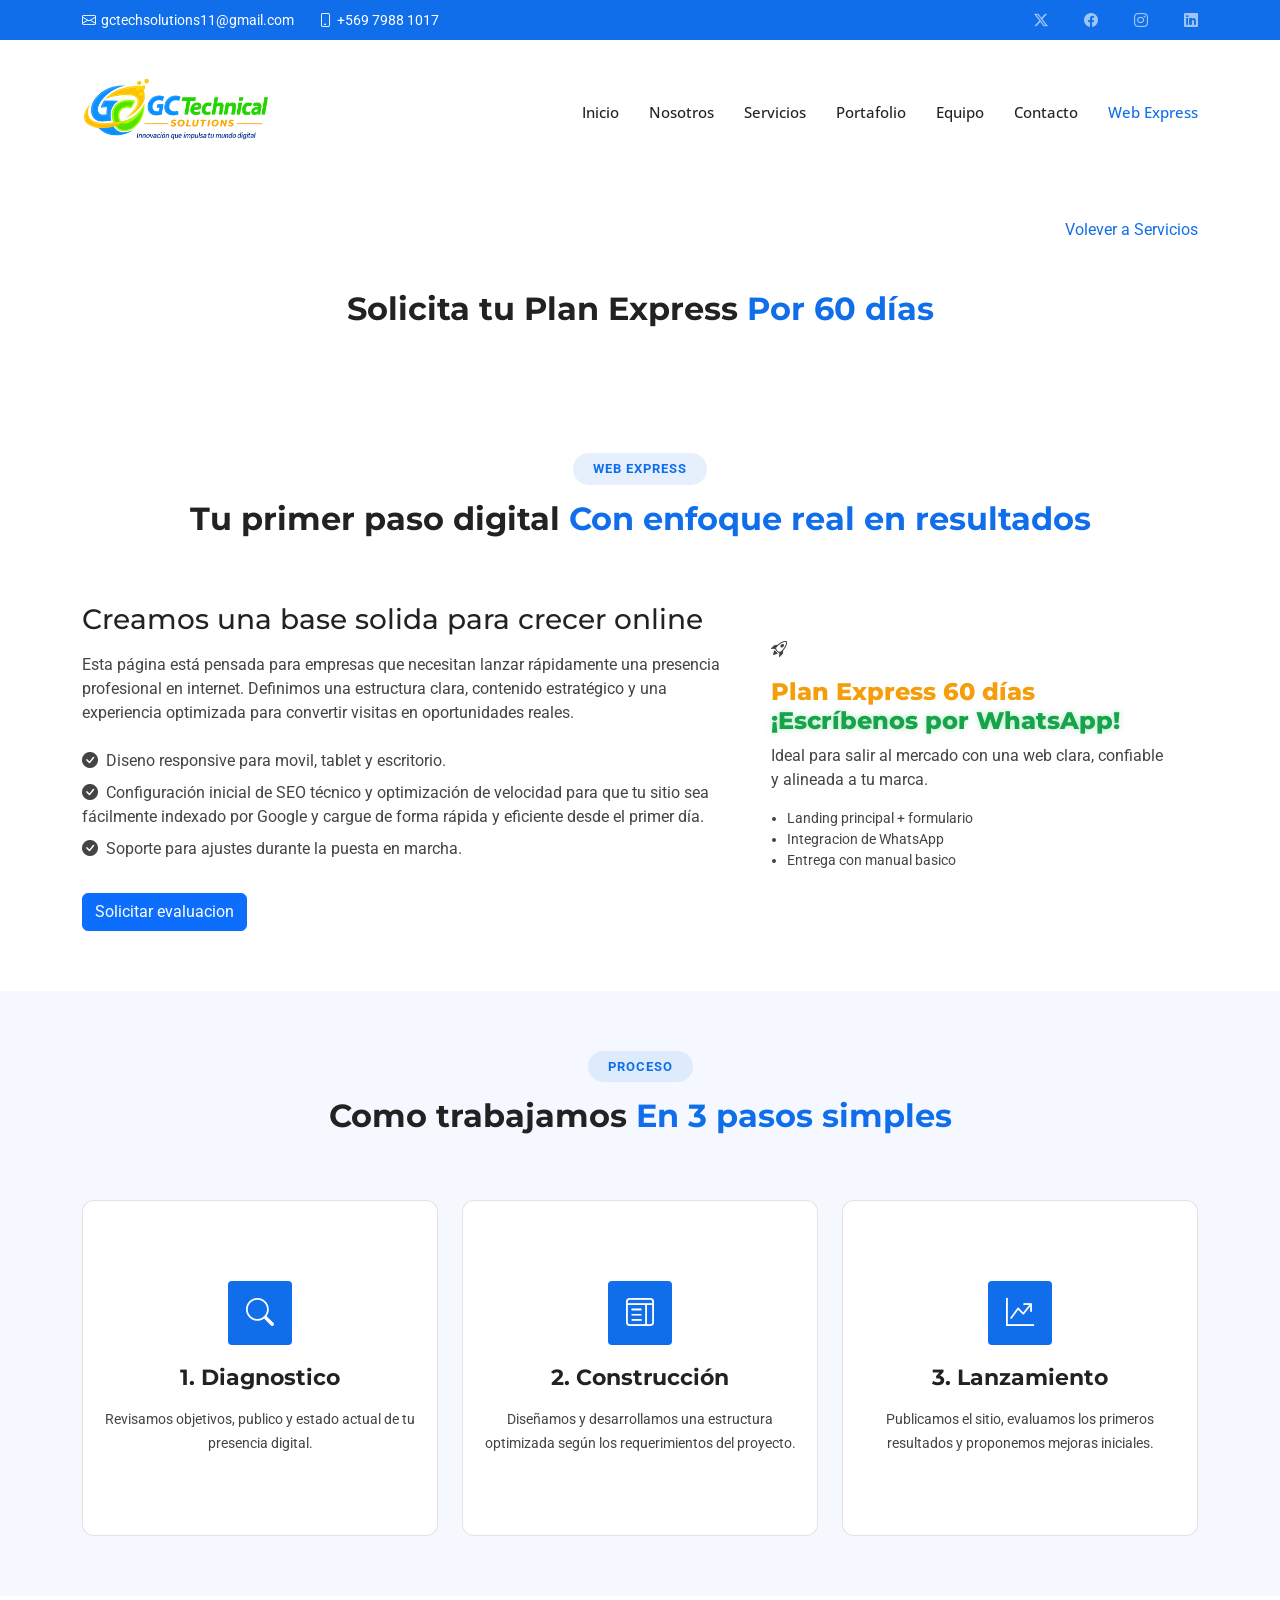
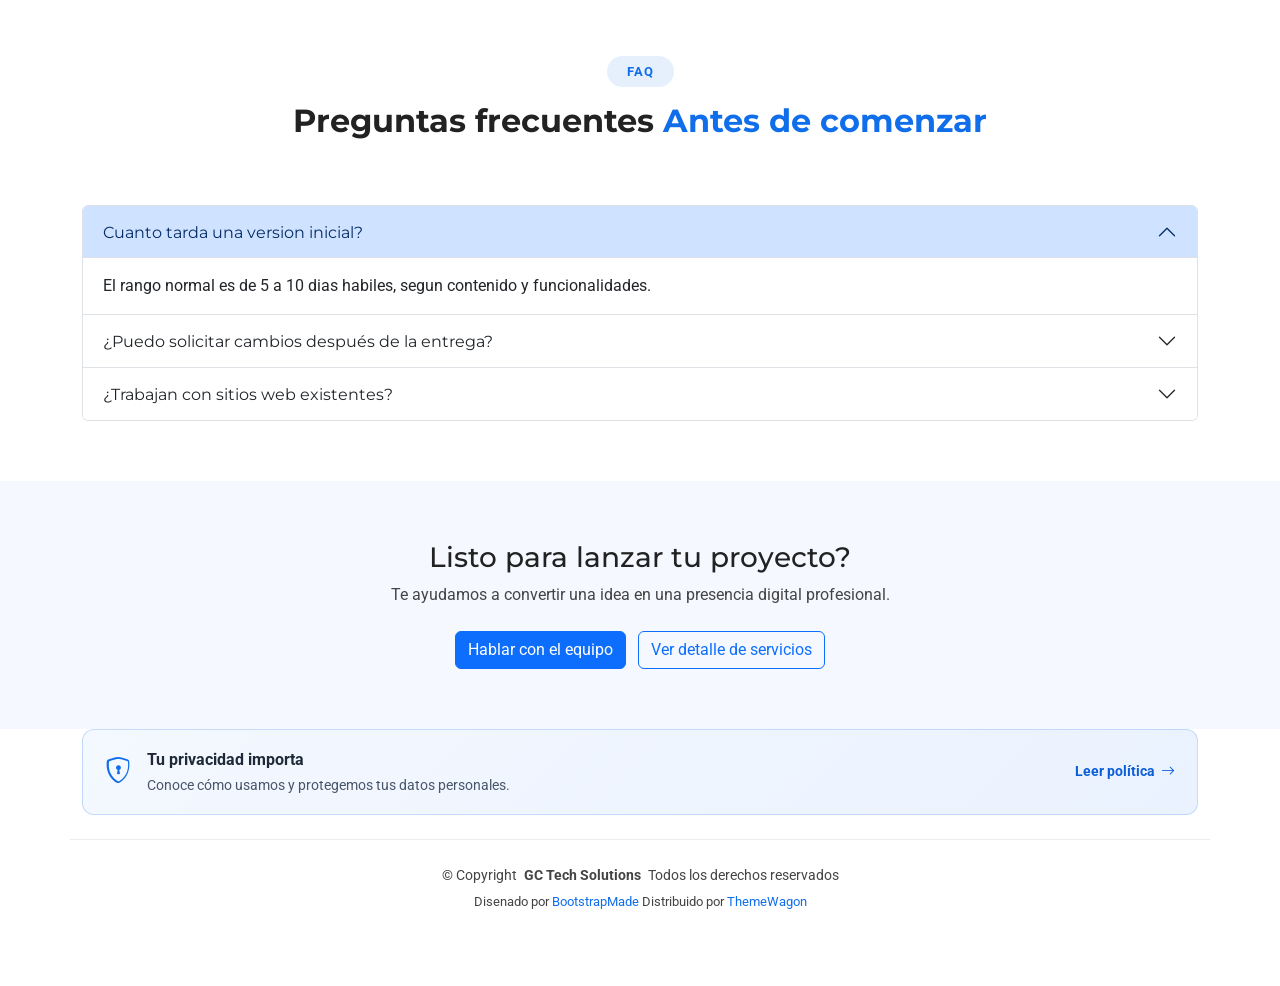
<file: starter-page.html>
﻿<!DOCTYPE html>
<html lang="es">

<head>
  <meta charset="utf-8">
  <meta content="width=device-width, initial-scale=1.0" name="viewport">
  <title>Plan Express - GC Tech Solutions</title>
  <meta name="description" content="Pagina inicial de servicios digitales de GC Tech Solutions.">
  <meta name="keywords" content="desarrollo web, soporte tecnico, soluciones digitales">

  <!-- Favicones -->
  <link href="assets/img/Logo/Logo_recortado.png" rel="icon">
  <link href="assets/img/Logo/Logo_recortado.png" rel="apple-touch-icon">

  <!-- Fuentes -->
  <link href="https://fonts.googleapis.com" rel="preconnect">
  <link href="https://fonts.gstatic.com" rel="preconnect" crossorigin>
  <link
    href="https://fonts.googleapis.com/css2?family=Roboto:ital,wght@0,100;0,300;0,400;0,500;0,700;0,900;1,100;1,300;1,400;1,500;1,700;1,900&family=Open+Sans:ital,wght@0,300;0,400;0,500;0,600;0,700;0,800;1,300;1,400;1,500;1,600;1,700;1,800&family=Montserrat:ital,wght@0,100;0,200;0,300;0,400;0,500;0,600;0,700;0,800;0,900;1,100;1,200;1,300;1,400;1,500;1,600;1,700;1,800;1,900&display=swap"
    rel="stylesheet">

  <!-- Archivos CSS de Terceros -->
  <link href="assets/vendor/bootstrap/css/bootstrap.min.css" rel="stylesheet">
  <link href="assets/vendor/bootstrap-icons/bootstrap-icons.css" rel="stylesheet">
  <link href="assets/vendor/aos/aos.css" rel="stylesheet">
  <link href="assets/vendor/glightbox/css/glightbox.min.css" rel="stylesheet">
  <link href="assets/vendor/swiper/swiper-bundle.min.css" rel="stylesheet">

  <!-- Archivo CSS Principal -->
  <link href="assets/css/main.css" rel="stylesheet">
</head>

<body class="starter-page-page">

  <header id="header" class="header sticky-top">

    <!-- Barra Superior -->
    <div class="topbar d-flex align-items-center">
      <div class="container d-flex align-items-center justify-content-between">

        <!-- Contacto -->
        <div class="contact-info d-flex align-items-center gap-4">
          <i class="bi bi-envelope d-flex align-items-center">
            <a href="mailto:gctechsolutions11@gmail.com">gctechsolutions11@gmail.com</a>
          </i>

          <a href="https://wa.me/56979881017" target="_blank" rel="noopener noreferrer"
            class="d-flex align-items-center text-decoration-none">
            <i class="bi bi-phone d-flex align-items-center">
              <span>+569 7988 1017</span>
            </i>
          </a>
        </div>

        <!-- Redes sociales -->
        <div class="social-links d-none d-md-flex align-items-center gap-3">
          <a href="#" title="X"><i class="bi bi-twitter-x"></i></a>
          <a href="#" title="Facebook"><i class="bi bi-facebook"></i></a>
          <a href="#" title="Instagram"><i class="bi bi-instagram"></i></a>
          <a href="#" title="LinkedIn"><i class="bi bi-linkedin"></i></a>
        </div>

      </div>
    </div>

    <div class="branding d-flex align-items-center">
      <div class="container position-relative d-flex align-items-center justify-content-between">
        <a href="index.html" class="logo">
          <img src="assets/img/Logo/Logo_recortado.png" alt="GC Technical Solution" class="logo-img">
        </a>

        <nav id="navmenu" class="navmenu">
          <ul>
            <li><a href="index.html#hero">Inicio</a></li>
            <li><a href="index.html#about">Nosotros</a></li>
            <li><a href="index.html#services">Servicios</a></li>
            <li><a href="index.html#portfolio">Portafolio</a></li>
            <li><a href="index.html#team">Equipo</a></li>
            <li><a href="index.html#contact">Contacto</a></li>
            <li><a href="starter-page.html" class="active">Web Express</a></li>
          </ul>
          <i class="mobile-nav-toggle d-xl-none bi bi-list"></i>
        </nav>
      </div>
    </div>

  </header>

  <main class="main">
    <div class="page-title" data-aos="fade">
      <div class="container d-lg-flex justify-content-between align-items-center">
        <h1 class="mb-2 mb-lg-0"></h1>
        <nav class="breadcrumbs">
          <a href="service-details.html" style="color:#106eea; font: size 40px;">Volever a
            Servicios</a>
        </nav>
      </div>
    </div>
    <div class="container section-title" data-aos="fade-up">
      <p><span>Solicita tu Plan Express</span> <span class="description-title">Por 60 días</span></p>
    </div>

    <section id="starter-section" class="starter-section section">
      <div class="container section-title" data-aos="fade-up">
        <h2>Web Express</h2>
        <p><span>Tu primer paso digital</span> <span class="description-title">Con enfoque real en resultados</span></p>
      </div>

      <div class="container" data-aos="fade-up" data-aos-delay="100">
        <div class="row gy-4 align-items-center">

          <div class="col-lg-7">
            <h3 class="mb-3">Creamos una base solida para crecer online</h3>
            <p>
              Esta página está pensada para empresas que necesitan lanzar rápidamente una presencia profesional en
              internet.
              Definimos una estructura clara, contenido estratégico y una experiencia optimizada para convertir visitas
              en oportunidades reales.
            </p>
            <ul class="list-unstyled mt-4">
              <li class="mb-2"><i class="bi bi-check-circle-fill me-2"></i>Diseno responsive para movil, tablet y
                escritorio.</li>
              <li class="mb-2"><i class="bi bi-check-circle-fill me-2"></i>Configuración inicial de SEO técnico y
                optimización de velocidad para que tu sitio sea fácilmente indexado por Google y cargue de forma rápida
                y eficiente desde el primer día.
              </li>
              <li class="mb-2"><i class="bi bi-check-circle-fill me-2"></i>Soporte para ajustes durante la puesta en
                marcha.</li>
            </ul>
            <a href="https://wa.me/56979881017" class="btn btn-primary mt-3" target="_blank" rel="noopener noreferrer"
              class="stretched-link" aria-label="Contactar por WhatsApp">Solicitar evaluacion</a>
          </div>

          <div class="col-lg-5">
            <div class="service-item position-relative p-4" data-aos="zoom-in" data-aos-delay="200">
              <div class="icon mb-3"><i class="bi bi-rocket-takeoff"></i></div>
              <h4 class="plan-neon">Plan Express 60 días <span>¡Escríbenos por WhatsApp!</span></h4>
              <p class="mb-3">
                Ideal para salir al mercado con una web clara, confiable y alineada a tu marca.
              </p>
              <ul class="small ps-3 mb-4">
                <li>Landing principal + formulario</li>
                <li>Integracion de WhatsApp</li>
                <li>Entrega con manual basico</li>
              </ul>
              <a href="https://wa.me/56979881017" target="_blank" rel="noopener noreferrer" class="stretched-link"
                aria-label="Contactar por WhatsApp"></a>
            </div>
          </div>

        </div>
      </div>
    </section>

    <section class="services section light-background">
      <div class="container section-title" data-aos="fade-up">
        <h2>Proceso</h2>
        <p><span>Como trabajamos</span> <span class="description-title">En 3 pasos simples</span></p>
      </div>

      <div class="container">
        <div class="row gy-4">
          <div class="col-lg-4 col-md-6" data-aos="fade-up" data-aos-delay="100">
            <div class="service-item position-relative">
              <div class="icon"><i class="bi bi-search"></i></div>
              <h3>1. Diagnostico</h3>
              <p>Revisamos objetivos, publico y estado actual de tu presencia digital.</p>
            </div>
          </div>

          <div class="col-lg-4 col-md-6" data-aos="fade-up" data-aos-delay="200">
            <div class="service-item position-relative">
              <div class="icon"><i class="bi bi-layout-text-window"></i></div>
              <h3>2. Construcción</h3>
              <p>Diseñamos y desarrollamos una estructura optimizada según los requerimientos del proyecto.</p>
            </div>
          </div>

          <div class="col-lg-4 col-md-6" data-aos="fade-up" data-aos-delay="300">
            <div class="service-item position-relative">
              <div class="icon"><i class="bi bi-graph-up-arrow"></i></div>
              <h3>3. Lanzamiento</h3>
              <p>Publicamos el sitio, evaluamos los primeros resultados y proponemos mejoras iniciales.</p>
            </div>
          </div>
        </div>
      </div>
    </section>

    <section class="faq section">
      <div class="container section-title" data-aos="fade-up">
        <h2>FAQ</h2>
        <p><span>Preguntas frecuentes</span> <span class="description-title">Antes de comenzar</span></p>
      </div>

      <div class="container" data-aos="fade-up" data-aos-delay="100">
        <div class="accordion" id="starterFaq">

          <div class="accordion-item">
            <h3 class="accordion-header" id="faqOneHeader">
              <button class="accordion-button" type="button" data-bs-toggle="collapse" data-bs-target="#faqOne"
                aria-expanded="true" aria-controls="faqOne">
                Cuanto tarda una version inicial?
              </button>
            </h3>
            <div id="faqOne" class="accordion-collapse collapse show" aria-labelledby="faqOneHeader"
              data-bs-parent="#starterFaq">
              <div class="accordion-body">
                El rango normal es de 5 a 10 dias habiles, segun contenido y funcionalidades.
              </div>
            </div>
          </div>

          <div class="accordion-item">
            <h3 class="accordion-header" id="faqTwoHeader">
              <button class="accordion-button collapsed" type="button" data-bs-toggle="collapse"
                data-bs-target="#faqTwo" aria-expanded="false" aria-controls="faqTwo">
                ¿Puedo solicitar cambios después de la entrega?
              </button>
            </h3>
            <div id="faqTwo" class="accordion-collapse collapse" aria-labelledby="faqTwoHeader"
              data-bs-parent="#starterFaq">
              <div class="accordion-body">
                Sí. Incluimos una etapa de ajustes posteriores a la entrega y ofrecemos planes de soporte mensual si
                necesitas acompañamiento continuo.
              </div>
            </div>
          </div>

          <div class="accordion-item">
            <h3 class="accordion-header" id="faqThreeHeader">
              <button class="accordion-button collapsed" type="button" data-bs-toggle="collapse"
                data-bs-target="#faqThree" aria-expanded="false" aria-controls="faqThree">
                ¿Trabajan con sitios web existentes?
              </button>
            </h3>
            <div id="faqThree" class="accordion-collapse collapse" aria-labelledby="faqThreeHeader"
              data-bs-parent="#starterFaq">
              <div class="accordion-body">
                Sí. Podemos optimizar tu sitio actual o migrarlo a una estructura más moderna, manteniendo tu contenido
                y mejorando su rendimiento.
              </div>
            </div>
          </div>


        </div>
      </div>
    </section>

    <section class="section light-background">
      <div class="container" data-aos="fade-up">
        <div class="row justify-content-center text-center">
          <div class="col-lg-8">
            <h3>Listo para lanzar tu proyecto?</h3>
            <p class="mb-4">Te ayudamos a convertir una idea en una presencia digital profesional.</p>
            <a href="index.html#contact" class="btn btn-primary me-2">Hablar con el equipo</a>
            <a href="service-details.html" class="btn btn-outline-primary">Ver detalle de servicios</a>
          </div>
        </div>
      </div>
    </section>

  </main>

  <footer id="footer" class="footer">
    <div class="container">
      <a class="footer-privacy-banner" href="politica-privacidad.html">
        <i class="bi bi-shield-lock" aria-hidden="true"></i>
        <span>
          <strong>Tu privacidad importa</strong>
          <small>Conoce cómo usamos y protegemos tus datos personales.</small>
        </span>
        <span class="footer-privacy-action">Leer política <i class="bi bi-arrow-right" aria-hidden="true"></i></span>
      </a>
    </div>
    <div class="container copyright text-center mt-4">
      <p>&copy; <span>Copyright</span> <strong class="px-1 sitename">GC Tech Solutions</strong> <span>Todos los derechos
          reservados</span></p>
      <div class="credits">
        Disenado por <a href="https://bootstrapmade.com/">BootstrapMade</a>
        Distribuido por <a href="https://themewagon.com">ThemeWagon</a>
      </div>
    </div>
  </footer>

  <a href="#" id="scroll-top" class="scroll-top d-flex align-items-center justify-content-center" title="Volver arriba">
    <i class="bi bi-arrow-up-short"></i>
  </a>

  <div id="preloader">
    <div></div>
    <div></div>
    <div></div>
    <div></div>
  </div>

  <!-- Archivos JS de Terceros -->
  <script src="assets/vendor/bootstrap/js/bootstrap.bundle.min.js"></script>
  <script src="assets/vendor/php-email-form/validate.js"></script>
  <script src="assets/vendor/aos/aos.js"></script>
  <script src="assets/vendor/glightbox/js/glightbox.min.js"></script>
  <script src="assets/vendor/waypoints/noframework.waypoints.js"></script>
  <script src="assets/vendor/purecounter/purecounter_vanilla.js"></script>
  <script src="assets/vendor/swiper/swiper-bundle.min.js"></script>
  <script src="assets/vendor/imagesloaded/imagesloaded.pkgd.min.js"></script>
  <script src="assets/vendor/isotope-layout/isotope.pkgd.min.js"></script>

  <!-- Archivo JS Principal -->
  <script src="assets/js/main.js"></script>

</body>

</html>
</file>
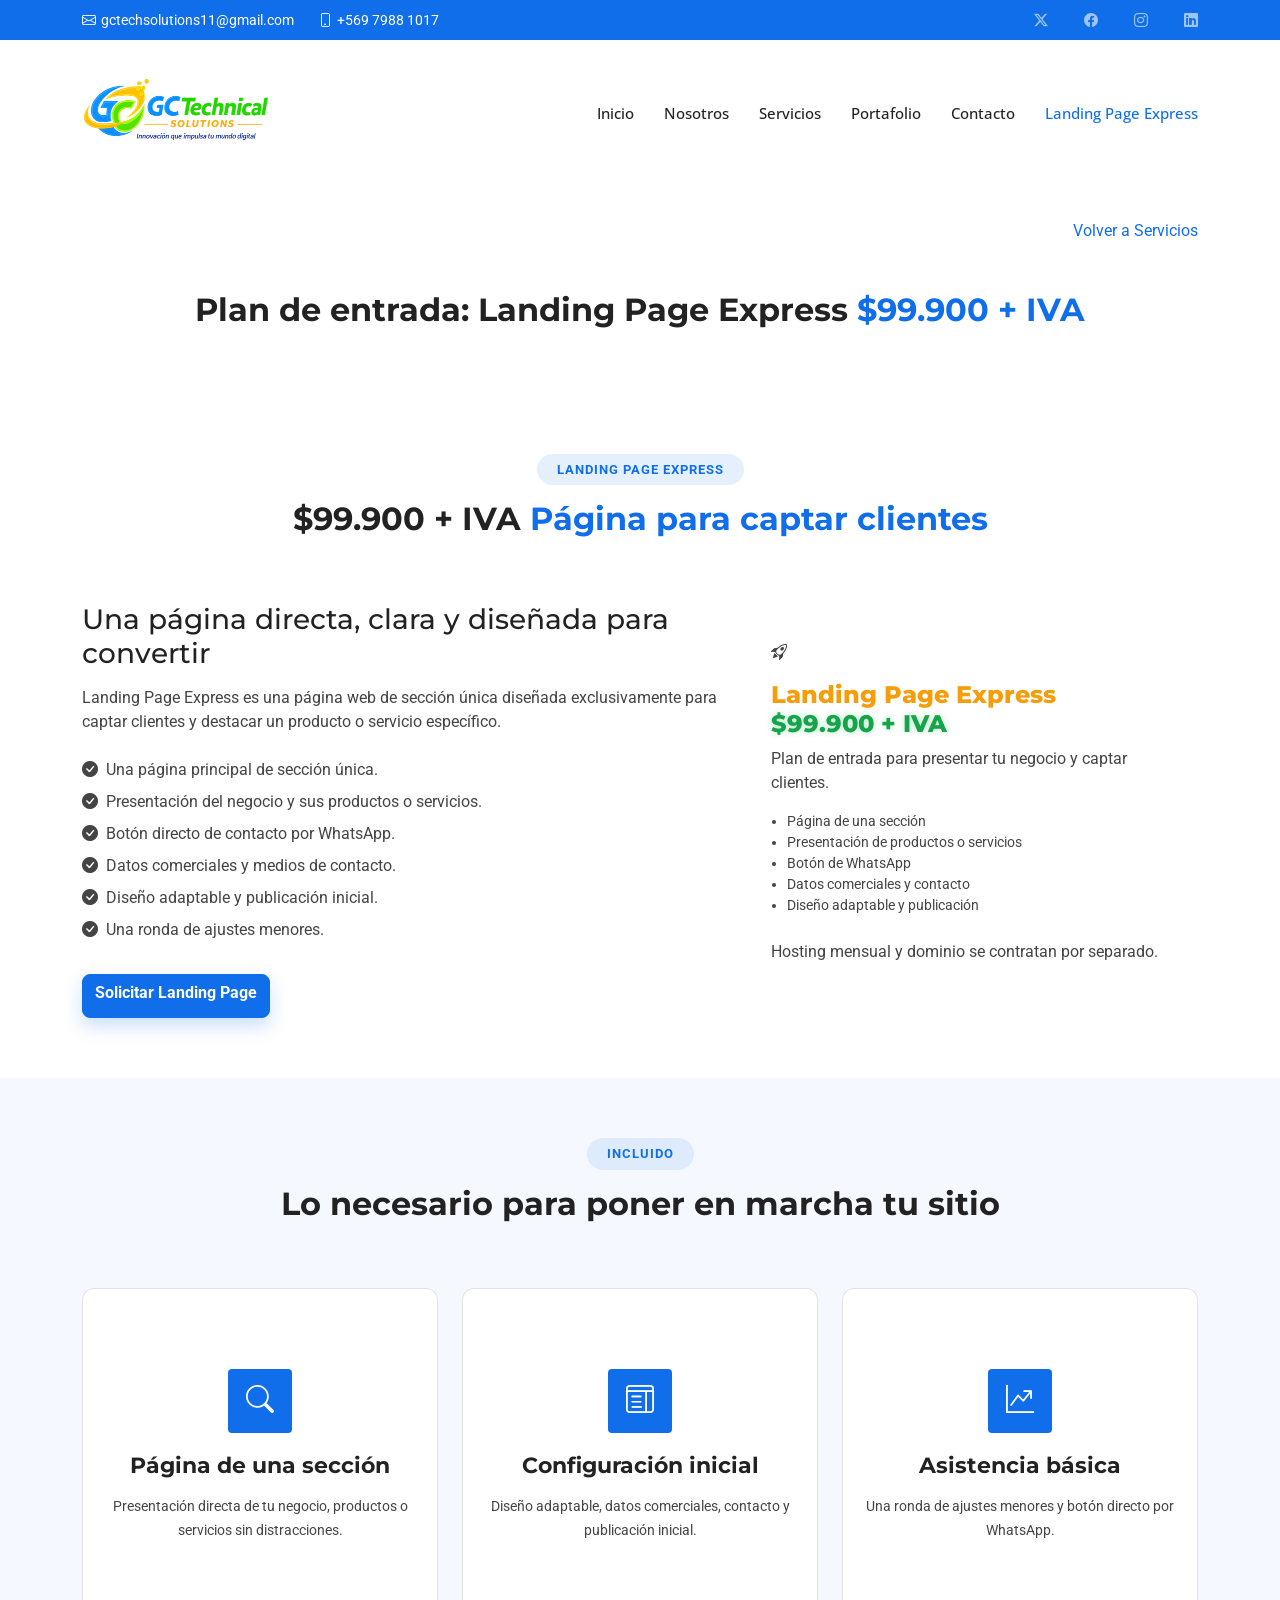
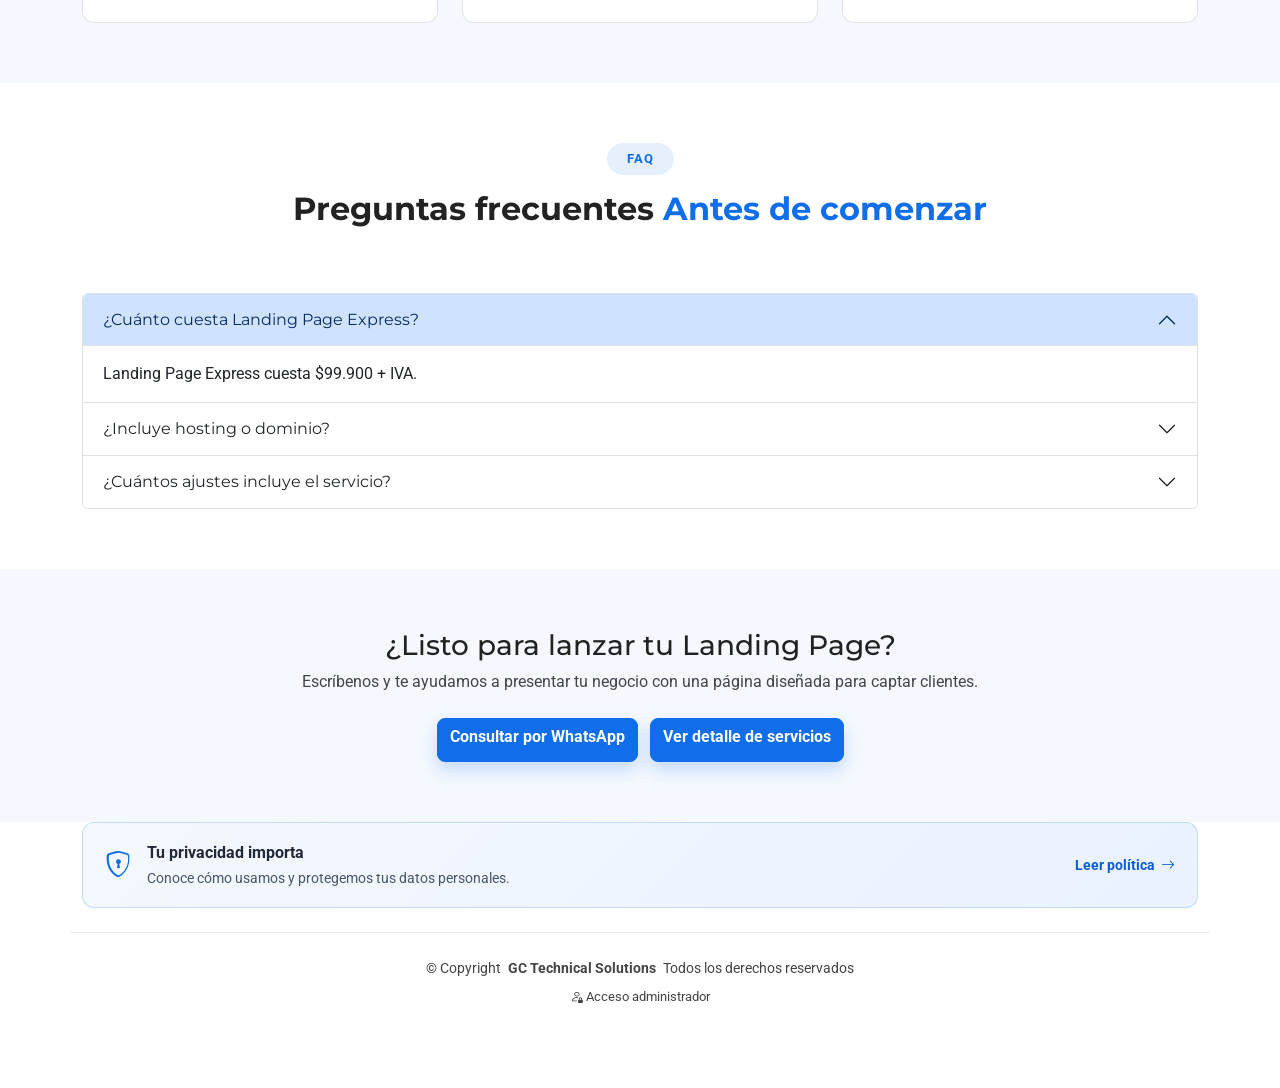
<file: web-inicial.html>
﻿<!DOCTYPE html>
<html lang="es">

<head>
  <meta charset="utf-8">
  <meta content="width=device-width, initial-scale=1.0" name="viewport">
  <title>Landing Page Express - GC Technical Solutions</title>
  <meta name="description" content="Landing Page Express desde $99.900 + IVA para captar clientes y presentar tu negocio.">
  <meta name="keywords" content="landing page, página web, WhatsApp, diseño web">

  <!-- Favicones -->
  <link href="assets/img/favicon.png" rel="icon">
  <link href="assets/img/apple-touch-icon.png" rel="apple-touch-icon">

  <!-- Fuentes -->
  <link href="https://fonts.googleapis.com" rel="preconnect">
  <link href="https://fonts.gstatic.com" rel="preconnect" crossorigin>
  <link
    href="https://fonts.googleapis.com/css2?family=Roboto:ital,wght@0,400;0,500;0,600;0,700;0,800;1,400&family=Open+Sans:wght@400;500;600;700;800&family=Montserrat:wght@400;500;600;700;800&display=swap"
    rel="stylesheet">

  <!-- Archivos CSS de Terceros -->
  <link href="assets/vendor/bootstrap/css/bootstrap.min.css" rel="stylesheet">
  <link href="assets/vendor/bootstrap-icons/bootstrap-icons.css" rel="stylesheet">
  <link href="assets/vendor/aos/aos.css" rel="stylesheet">

  <!-- Archivo CSS Principal -->
  <link href="assets/css/main.css" rel="stylesheet">
</head>

<body class="starter-page-page">

  <header id="header" class="header sticky-top">

    <!-- Barra Superior -->
    <div class="topbar d-flex align-items-center">
      <div class="container d-flex align-items-center justify-content-between">

        <!-- Contacto -->
        <div class="contact-info d-flex align-items-center gap-4">
          <i class="bi bi-envelope d-flex align-items-center">
            <a href="mailto:gctechsolutions11@gmail.com">gctechsolutions11@gmail.com</a>
          </i>

          <a href="https://wa.me/56979881017" target="_blank" rel="noopener noreferrer"
            class="d-flex align-items-center text-decoration-none">
            <i class="bi bi-phone d-flex align-items-center">
              <span>+569 7988 1017</span>
            </i>
          </a>
        </div>

        <!-- Redes sociales -->
        <div class="social-links d-none d-md-flex align-items-center gap-3">
          <a href="#" title="X"><i class="bi bi-twitter-x"></i></a>
          <a href="#" title="Facebook"><i class="bi bi-facebook"></i></a>
          <a href="#" title="Instagram"><i class="bi bi-instagram"></i></a>
          <a href="#" title="LinkedIn"><i class="bi bi-linkedin"></i></a>
        </div>

      </div>
    </div>

    <div class="branding d-flex align-items-center">
      <div class="container position-relative d-flex align-items-center justify-content-between">
        <a href="index.html" class="logo">
          <img src="assets/img/Logo/Logo_recortado-optimized.png" alt="GC Technical Solution" class="logo-img" fetchpriority="high" decoding="async" width="200" height="90">
        </a>

        <nav id="navmenu" class="navmenu">
          <ul>
            <li><a href="index.html#hero">Inicio</a></li>
            <li><a href="index.html#about">Nosotros</a></li>
            <li><a href="index.html#services">Servicios</a></li>
            <li><a href="index.html#portfolio">Portafolio</a></li>
            <li><a href="index.html#contact">Contacto</a></li>
            <li><a href="web-inicial.html" class="active">Landing Page Express</a></li>
          </ul>
          <i class="mobile-nav-toggle d-xl-none bi bi-list"></i>
        </nav>
      </div>
    </div>

  </header>

  <main class="main">
    <div class="page-title" data-aos="fade">
      <div class="container d-lg-flex justify-content-between align-items-center">
        <h1 class="mb-2 mb-lg-0"></h1>
        <nav class="breadcrumbs">
          <a href="service-details.html" style="color:#106eea; font: size 40px;">Volver a
            Servicios</a>
        </nav>
      </div>
    </div>
    <div class="container section-title" data-aos="fade-up">
      <p><span>Plan de entrada: Landing Page Express</span> <span class="description-title">$99.900 + IVA</span></p>
    </div>

    <section id="starter-section" class="starter-section section">
      <div class="container section-title" data-aos="fade-up">
        <h2>Landing Page Express</h2>
        <p><span>$99.900 + IVA</span> <span class="description-title">Página para captar clientes</span></p>
      </div>

      <div class="container" data-aos="fade-up" data-aos-delay="100">
        <div class="row gy-4 align-items-center">

          <div class="col-lg-7">
            <h3 class="mb-3">Una página directa, clara y diseñada para convertir</h3>
            <p>
              Landing Page Express es una página web de sección única diseñada exclusivamente para captar clientes y destacar un producto o servicio específico.
            </p>
            <ul class="list-unstyled mt-4">
              <li class="mb-2"><i class="bi bi-check-circle-fill me-2"></i>Una página principal de sección única.</li>
              <li class="mb-2"><i class="bi bi-check-circle-fill me-2"></i>Presentación del negocio y sus productos o servicios.</li>
              <li class="mb-2"><i class="bi bi-check-circle-fill me-2"></i>Botón directo de contacto por WhatsApp.</li>
              <li class="mb-2"><i class="bi bi-check-circle-fill me-2"></i>Datos comerciales y medios de contacto.</li>
              <li class="mb-2"><i class="bi bi-check-circle-fill me-2"></i>Diseño adaptable y publicación inicial.</li>
              <li class="mb-2"><i class="bi bi-check-circle-fill me-2"></i>Una ronda de ajustes menores.</li>
            </ul>
            <a href="https://wa.me/56979881017" class="btn btn-primary service-cta mt-3" target="_blank" rel="noopener noreferrer"
              aria-label="Contactar por WhatsApp">Solicitar Landing Page</a>
          </div>

          <div class="col-lg-5">
            <div class="service-item position-relative p-4" data-aos="zoom-in" data-aos-delay="200">
              <div class="icon mb-3"><i class="bi bi-rocket-takeoff"></i></div>
              <h4 class="plan-neon">Landing Page Express <span>$99.900 + IVA</span></h4>
              <p class="mb-3">
                Plan de entrada para presentar tu negocio y captar clientes.
              </p>
              <ul class="small ps-3 mb-4">
                <li>Página de una sección</li>
                <li>Presentación de productos o servicios</li>
                <li>Botón de WhatsApp</li>
                <li>Datos comerciales y contacto</li>
                <li>Diseño adaptable y publicación</li>
              </ul>
              <p>Hosting mensual y dominio se contratan por separado.</p>
              <a href="https://wa.me/56979881017" target="_blank" rel="noopener noreferrer" class="stretched-link"
                aria-label="Solicitar Landing Page Express"></a>
            </div>
          </div>

        </div>
      </div>
    </section>

    <section class="services section light-background">
      <div class="container section-title" data-aos="fade-up">
        <h2>Incluido</h2>
        <p><span>Lo necesario para poner en marcha tu sitio</span></p>
      </div>

      <div class="container">
        <div class="row gy-4">
          <div class="col-lg-4 col-md-6" data-aos="fade-up" data-aos-delay="100">
            <div class="service-item position-relative">
              <div class="icon"><i class="bi bi-search"></i></div>
              <h3>Página de una sección</h3>
              <p>Presentación directa de tu negocio, productos o servicios sin distracciones.</p>
            </div>
          </div>

          <div class="col-lg-4 col-md-6" data-aos="fade-up" data-aos-delay="200">
            <div class="service-item position-relative">
              <div class="icon"><i class="bi bi-layout-text-window"></i></div>
              <h3>Configuración inicial</h3>
              <p>Diseño adaptable, datos comerciales, contacto y publicación inicial.</p>
            </div>
          </div>

          <div class="col-lg-4 col-md-6" data-aos="fade-up" data-aos-delay="300">
            <div class="service-item position-relative">
              <div class="icon"><i class="bi bi-graph-up-arrow"></i></div>
              <h3>Asistencia básica</h3>
              <p>Una ronda de ajustes menores y botón directo por WhatsApp.</p>
            </div>
          </div>
        </div>
      </div>
    </section>

    <section class="faq section">
      <div class="container section-title" data-aos="fade-up">
        <h2>FAQ</h2>
        <p><span>Preguntas frecuentes</span> <span class="description-title">Antes de comenzar</span></p>
      </div>

      <div class="container" data-aos="fade-up" data-aos-delay="100">
        <div class="accordion" id="starterFaq">

          <div class="accordion-item">
            <h3 class="accordion-header" id="faqOneHeader">
              <button class="accordion-button" type="button" data-bs-toggle="collapse" data-bs-target="#faqOne"
                aria-expanded="true" aria-controls="faqOne">
                ¿Cuánto cuesta Landing Page Express?
              </button>
            </h3>
            <div id="faqOne" class="accordion-collapse collapse show" aria-labelledby="faqOneHeader"
              data-bs-parent="#starterFaq">
              <div class="accordion-body">
                Landing Page Express cuesta $99.900 + IVA.
              </div>
            </div>
          </div>

          <div class="accordion-item">
            <h3 class="accordion-header" id="faqTwoHeader">
              <button class="accordion-button collapsed" type="button" data-bs-toggle="collapse"
                data-bs-target="#faqTwo" aria-expanded="false" aria-controls="faqTwo">
                ¿Incluye hosting o dominio?
              </button>
            </h3>
            <div id="faqTwo" class="accordion-collapse collapse" aria-labelledby="faqTwoHeader"
              data-bs-parent="#starterFaq">
              <div class="accordion-body">
                No. Hosting mensual y dominio se contratan por separado.
              </div>
            </div>
          </div>

          <div class="accordion-item">
            <h3 class="accordion-header" id="faqThreeHeader">
              <button class="accordion-button collapsed" type="button" data-bs-toggle="collapse"
                data-bs-target="#faqThree" aria-expanded="false" aria-controls="faqThree">
                ¿Cuántos ajustes incluye el servicio?
              </button>
            </h3>
            <div id="faqThree" class="accordion-collapse collapse" aria-labelledby="faqThreeHeader"
              data-bs-parent="#starterFaq">
              <div class="accordion-body">
                La publicación incluye una ronda de ajustes menores dentro del alcance acordado.
              </div>
            </div>
          </div>


        </div>
      </div>
    </section>

    <section class="section light-background">
      <div class="container" data-aos="fade-up">
        <div class="row justify-content-center text-center">
          <div class="col-lg-8">
            <h3>¿Listo para lanzar tu Landing Page?</h3>
            <p class="mb-4">Escríbenos y te ayudamos a presentar tu negocio con una página diseñada para captar clientes.</p>
            <a href="https://wa.me/56979881017" target="_blank" rel="noopener noreferrer" class="btn btn-primary service-cta me-2">Consultar por WhatsApp</a>
            <a href="service-details.html" class="btn btn-outline-primary service-cta">Ver detalle de servicios</a>
          </div>
        </div>
      </div>
    </section>

  </main>

  <footer id="footer" class="footer">
    <div class="container">
      <a class="footer-privacy-banner" href="politica-privacidad.html">
        <i class="bi bi-shield-lock" aria-hidden="true"></i>
        <span>
          <strong>Tu privacidad importa</strong>
          <small>Conoce cómo usamos y protegemos tus datos personales.</small>
        </span>
        <span class="footer-privacy-action">Leer política <i class="bi bi-arrow-right" aria-hidden="true"></i></span>
      </a>
    </div>
    <div class="container copyright text-center mt-4">
      <p>&copy; <span>Copyright</span> <strong class="px-1 sitename">GC Technical Solutions</strong> <span>Todos los derechos
          reservados</span></p>
      <p class="footer-admin-access"><a href="admin/login.php"><i class="bi bi-person-lock" aria-hidden="true"></i> Acceso administrador</a></p>
      <div class="credits">
      </div>
    </div>
  </footer>

  <a href="#" id="scroll-top" class="scroll-top d-flex align-items-center justify-content-center" title="Volver arriba">
    <i class="bi bi-arrow-up-short"></i>
  </a>

  <div id="preloader">
    <div></div>
    <div></div>
    <div></div>
    <div></div>
  </div>

  <!-- Archivos JS de Terceros -->
  <script defer src="assets/vendor/bootstrap/js/bootstrap.bundle.min.js"></script>
  <script defer src="assets/vendor/aos/aos.js"></script>

  <!-- Archivo JS Principal -->
  <script defer src="assets/js/main.js"></script>

</body>

</html>
</file>
<file: assets/css/main.css>
/**
* Template Name: BizLand
* Template URL: https://bootstrapmade.com/bizland-bootstrap-business-template/
* Updated: Aug 07 2024 with Bootstrap v5.3.3
* Author: BootstrapMade.com
* License: https://bootstrapmade.com/license/
*/

/*--------------------------------------------------------------
# Font & Color Variables
# Help: https://bootstrapmade.com/color-system/
--------------------------------------------------------------*/
/* Fonts */
:root {
  --default-font: "Roboto",  system-ui, -apple-system, "Segoe UI", Roboto, "Helvetica Neue", Arial, "Noto Sans", "Liberation Sans", sans-serif, "Apple Color Emoji", "Segoe UI Emoji", "Segoe UI Symbol", "Noto Color Emoji";
  --heading-font: "Montserrat",  sans-serif;
  --nav-font: "Open Sans",  sans-serif;
}

/* Global Colors - The following color variables are used throughout the website. Updating them here will change the color scheme of the entire website */
:root { 
  --background-color: #ffffff; /* Background color for the entire website, including individual sections */
  --default-color: #444444; /* Default color used for the majority of the text content across the entire website */
  --heading-color: #222222; /* Color for headings, subheadings and title throughout the website */
  --accent-color: #106eea; /* Accent color that represents your brand on the website. It's used for buttons, links, and other elements that need to stand out */
  --surface-color: #ffffff; /* The surface color is used as a background of boxed elements within sections, such as cards, icon boxes, or other elements that require a visual separation from the global background. */
  --contrast-color: #ffffff; /* Contrast color for text, ensuring readability against backgrounds of accent, heading, or default colors. */
}

/* Nav Menu Colors - The following color variables are used specifically for the navigation menu. They are separate from the global colors to allow for more customization options */
:root {
  --nav-color: #222222;  /* The default color of the main navmenu links */
  --nav-hover-color: #106eea; /* Applied to main navmenu links when they are hovered over or active */
  --nav-mobile-background-color: #ffffff; /* Used as the background color for mobile navigation menu */
  --nav-dropdown-background-color: #ffffff; /* Used as the background color for dropdown items that appear when hovering over primary navigation items */
  --nav-dropdown-color: #222222; /* Used for navigation links of the dropdown items in the navigation menu. */
  --nav-dropdown-hover-color: #106eea; /* Similar to --nav-hover-color, this color is applied to dropdown navigation links when they are hovered over. */
}

/* Color Presets - These classes override global colors when applied to any section or element, providing reuse of the sam color scheme. */

.light-background {
  --background-color: #f5f9ff;
  --surface-color: #ffffff;
}

.dark-background {
  --background-color: #060606;
  --default-color: #ffffff;
  --heading-color: #ffffff;
  --surface-color: #252525;
  --contrast-color: #ffffff;
}

/* Smooth scroll */
:root {
  scroll-behavior: smooth;
}

/*--------------------------------------------------------------
# General Styling & Shared Classes
--------------------------------------------------------------*/
body {
  color: var(--default-color);
  background-color: var(--background-color);
  font-family: var(--default-font);
}

a {
  color: var(--accent-color);
  text-decoration: none;
  transition: 0.3s;
}

a:hover {
  color: color-mix(in srgb, var(--accent-color), transparent 25%);
  text-decoration: none;
}

h1,
h2,
h3,
h4,
h5,
h6 {
  color: var(--heading-color);
  font-family: var(--heading-font);
}

/* PHP Email Form Messages
------------------------------*/
.php-email-form .error-message {
  display: none;
  background: #df1529;
  color: #ffffff;
  text-align: left;
  padding: 15px;
  margin-bottom: 24px;
  font-weight: 600;
}

.php-email-form .sent-message {
  display: none;
  color: #ffffff;
  background: #059652;
  text-align: center;
  padding: 15px;
  margin-bottom: 24px;
  font-weight: 600;
}

.php-email-form .loading {
  display: none;
  background: var(--surface-color);
  text-align: center;
  padding: 15px;
  margin-bottom: 24px;
}

.php-email-form .loading:before {
  content: "";
  display: inline-block;
  border-radius: 50%;
  width: 24px;
  height: 24px;
  margin: 0 10px -6px 0;
  border: 3px solid var(--accent-color);
  border-top-color: var(--surface-color);
  animation: php-email-form-loading 1s linear infinite;
}

@keyframes php-email-form-loading {
  0% {
    transform: rotate(0deg);
  }

  100% {
    transform: rotate(360deg);
  }
}

/*--------------------------------------------------------------
# Global Header
--------------------------------------------------------------*/
.header {
  color: var(--default-color);
  transition: all 0.5s;
  z-index: 997;
  background-color: transparent;
}

.header .topbar {
  background-color: var(--accent-color);
  height: 40px;
  padding: 0;
  font-size: 14px;
  transition: all 0.5s;
}

.header .topbar .contact-info i {
  font-style: normal;
  color: var(--contrast-color);
}

.header .topbar .contact-info i a,
.header .topbar .contact-info i span {
  padding-left: 5px;
  color: var(--contrast-color);
}

@media (max-width: 575px) {

  .header .topbar .contact-info i a,
  .header .topbar .contact-info i span {
    font-size: 13px;
  }
}

.header .topbar .contact-info i a {
  line-height: 0;
  transition: 0.3s;
}

.header .topbar .contact-info i a:hover {
  color: var(--contrast-color);
  text-decoration: underline;
}

.header .topbar .social-links a {
  color: color-mix(in srgb, var(--contrast-color), transparent 40%);
  line-height: 0;
  transition: 0.3s;
  margin-left: 20px;
}

.header .topbar .social-links a:hover {
  color: var(--contrast-color);
}

.header .branding {
  background-color: var(--background-color);
  min-height: 60px;
  padding: 10px 0;
}

.header .logo {
  line-height: 1;
}

.header .logo img {
  max-height: 36px;
  margin-right: 8px;
}

.header .logo h1 {
  font-size: 30px;
  margin: 0;
  font-weight: 700;
  color: var(--heading-color);
}

.privacy-home-link {
  display: inline-flex;
  align-items: center;
  padding: 10px 16px;
  border: 1px solid rgba(16, 110, 234, 0.25);
  border-radius: 6px;
  color: #0b5ed7;
  font-weight: 600;
}

.privacy-home-link:hover {
  background: #eaf2ff;
  color: #0b5ed7;
}

.scrolled .header {
  box-shadow: 0px 0 18px rgba(0, 0, 0, 0.1);
}

.scrolled .header .topbar {
  height: 40px;
  visibility: visible;
  overflow: visible;
}

/*--------------------------------------------------------------
# Navigation Menu
--------------------------------------------------------------*/
/* Navmenu - Desktop */
@media (min-width: 1200px) {
  .navmenu {
    padding: 0;
  }

  .navmenu ul {
    margin: 0;
    padding: 0;
    display: flex;
    list-style: none;
    align-items: center;
  }

  .navmenu li {
    position: relative;
  }

  .navmenu a,
  .navmenu a:focus {
    color: var(--nav-color);
    padding: 18px 15px;
    font-size: 15px;
    font-family: var(--nav-font);
    font-weight: 500;
    display: flex;
    align-items: center;
    justify-content: space-between;
    white-space: nowrap;
    transition: 0.3s;
  }

  .navmenu a i,
  .navmenu a:focus i {
    font-size: 12px;
    line-height: 0;
    margin-left: 5px;
    transition: 0.3s;
  }

  .navmenu li:last-child a {
    padding-right: 0;
  }

  .navmenu li:hover>a,
  .navmenu .active,
  .navmenu .active:focus {
    color: var(--nav-hover-color);
  }

  .navmenu .dropdown ul {
    margin: 0;
    padding: 10px 0;
    background: var(--nav-dropdown-background-color);
    display: block;
    position: absolute;
    visibility: hidden;
    left: 14px;
    top: 130%;
    opacity: 0;
    transition: 0.3s;
    border-radius: 4px;
    z-index: 99;
    box-shadow: 0px 0px 30px rgba(0, 0, 0, 0.1);
  }

  .navmenu .dropdown ul li {
    min-width: 200px;
  }

  .navmenu .dropdown ul a {
    padding: 10px 20px;
    font-size: 15px;
    text-transform: none;
    color: var(--nav-dropdown-color);
  }

  .navmenu .dropdown ul a i {
    font-size: 12px;
  }

  .navmenu .dropdown ul a:hover,
  .navmenu .dropdown ul .active:hover,
  .navmenu .dropdown ul li:hover>a {
    color: var(--nav-dropdown-hover-color);
  }

  .navmenu .dropdown:hover>ul {
    opacity: 1;
    top: 100%;
    visibility: visible;
  }

  .navmenu .dropdown .dropdown ul {
    top: 0;
    left: -90%;
    visibility: hidden;
  }

  .navmenu .dropdown .dropdown:hover>ul {
    opacity: 1;
    top: 0;
    left: -100%;
    visibility: visible;
  }
}

/* Navmenu - Mobile */
@media (max-width: 1199px) {
  .mobile-nav-toggle {
    color: var(--nav-color);
    font-size: 28px;
    line-height: 0;
    margin-right: 10px;
    cursor: pointer;
    transition: color 0.3s;
  }

  .navmenu {
    padding: 0;
    z-index: 9997;
  }

  .navmenu ul {
    display: none;
    list-style: none;
    position: absolute;
    inset: 60px 20px 20px 20px;
    padding: 10px 0;
    margin: 0;
    border-radius: 6px;
    background-color: var(--nav-mobile-background-color);
    overflow-y: auto;
    transition: 0.3s;
    z-index: 9998;
    box-shadow: 0px 0px 30px rgba(0, 0, 0, 0.1);
  }

  .navmenu a,
  .navmenu a:focus {
    color: var(--nav-dropdown-color);
    padding: 10px 20px;
    font-family: var(--nav-font);
    font-size: 17px;
    font-weight: 500;
    display: flex;
    align-items: center;
    justify-content: space-between;
    white-space: nowrap;
    transition: 0.3s;
  }

  .navmenu a i,
  .navmenu a:focus i {
    font-size: 12px;
    line-height: 0;
    margin-left: 5px;
    width: 30px;
    height: 30px;
    display: flex;
    align-items: center;
    justify-content: center;
    border-radius: 50%;
    transition: 0.3s;
    background-color: color-mix(in srgb, var(--accent-color), transparent 90%);
  }

  .navmenu a i:hover,
  .navmenu a:focus i:hover {
    background-color: var(--accent-color);
    color: var(--contrast-color);
  }

  .navmenu a:hover,
  .navmenu .active,
  .navmenu .active:focus {
    color: var(--nav-dropdown-hover-color);
  }

  .navmenu .active i,
  .navmenu .active:focus i {
    background-color: var(--accent-color);
    color: var(--contrast-color);
    transform: rotate(180deg);
  }

  .navmenu .dropdown ul {
    position: static;
    display: none;
    z-index: 99;
    padding: 10px 0;
    margin: 10px 20px;
    background-color: var(--nav-dropdown-background-color);
    border: 1px solid color-mix(in srgb, var(--default-color), transparent 90%);
    box-shadow: none;
    transition: all 0.5s ease-in-out;
  }

  .navmenu .dropdown ul ul {
    background-color: rgba(33, 37, 41, 0.1);
  }

  .navmenu .dropdown>.dropdown-active {
    display: block;
    background-color: rgba(33, 37, 41, 0.03);
  }

  .mobile-nav-active {
    overflow: hidden;
  }

  .mobile-nav-active .mobile-nav-toggle {
    color: #fff;
    position: absolute;
    font-size: 32px;
    top: 15px;
    right: 15px;
    margin-right: 0;
    z-index: 9999;
  }

  .mobile-nav-active .navmenu {
    position: fixed;
    overflow: hidden;
    inset: 0;
    background: rgba(33, 37, 41, 0.8);
    transition: 0.3s;
  }

  .mobile-nav-active .navmenu>ul {
    display: block;
  }
}

.navmenu a.admin-login-link,
.navmenu a.admin-login-link:focus {
  gap: 7px;
  padding: 10px 14px;
  border-radius: 4px;
  background-color: var(--accent-color);
  color: var(--contrast-color);
}

.navmenu a.admin-login-link:hover {
  background-color: color-mix(in srgb, var(--accent-color), black 10%);
  color: var(--contrast-color);
}

/* Botón destacado de Landing Page Express */
.navmenu a.landing-cta,
.navmenu a.landing-cta:focus {
  gap: 7px;
  margin-left: 8px;
  padding: 10px 14px;
  border-radius: 7px;
  background-color: var(--accent-color);
  color: var(--contrast-color);
  font-weight: 700;
  box-shadow: 0 5px 14px color-mix(in srgb, var(--accent-color), transparent 75%);
}

.navmenu a.landing-cta:hover {
  background-color: color-mix(in srgb, var(--accent-color), black 12%);
  color: var(--contrast-color);
  transform: translateY(-1px);
}

.navmenu a.landing-cta i {
  margin-left: 0;
}

@media (max-width: 1199px) {
  .navmenu a.landing-cta,
  .navmenu a.landing-cta:focus {
    justify-content: flex-start;
    margin: 8px 20px;
    color: var(--contrast-color);
  }
}

/*--------------------------------------------------------------
# Global Footer
--------------------------------------------------------------*/
.footer {
  color: var(--default-color);
  background-color: var(--background-color);
  font-size: 14px;
  padding-bottom: 50px;
  position: relative;
}

.footer .footer-newsletter {
  background-color: color-mix(in srgb, var(--accent-color), transparent 96%);
  padding: 50px 0;
}

.footer .footer-newsletter h4 {
  font-size: 24px;
}

.footer .footer-newsletter .newsletter-form {
  margin-top: 30px;
  margin-bottom: 15px;
  padding: 6px 8px;
  position: relative;
  background-color: var(--surface-color);
  border: 1px solid color-mix(in srgb, var(--accent-color), transparent 80%);
  box-shadow: 0px 2px 25px rgba(0, 0, 0, 0.1);
  display: flex;
  transition: 0.3s;
  border-radius: 4px;
}

.footer .footer-newsletter .newsletter-form:focus-within {
  border-color: var(--accent-color);
}

.footer .footer-newsletter .newsletter-form input[type=email] {
  border: 0;
  padding: 4px;
  width: 100%;
  background-color: var(--surface-color);
  color: var(--default-color);
}

.footer .footer-newsletter .newsletter-form input[type=email]:focus-visible {
  outline: none;
}

.footer .footer-newsletter .newsletter-form input[type=submit] {
  border: 0;
  font-size: 16px;
  padding: 0 20px;
  margin: -7px -8px -7px 0;
  background: var(--accent-color);
  color: var(--contrast-color);
  transition: 0.3s;
  border-radius: 0 4px 4px 0;
}

.footer .footer-newsletter .newsletter-form input[type=submit]:hover {
  background: color-mix(in srgb, var(--accent-color), transparent 20%);
}

.footer .footer-top {
  padding-top: 50px;
}

.footer .social-links a {
  display: flex;
  align-items: center;
  justify-content: center;
  width: 40px;
  height: 40px;
  border-radius: 4px;
  border: 1px solid color-mix(in srgb, var(--default-color), transparent 50%);
  font-size: 16px;
  color: color-mix(in srgb, var(--default-color), transparent 20%);
  margin-right: 10px;
  transition: 0.3s;
}

.footer .social-links a:hover {
  color: var(--accent-color);
  border-color: var(--accent-color);
}

.footer h4 {
  font-size: 16px;
  font-weight: bold;
  position: relative;
  padding-bottom: 12px;
}

.footer .footer-links {
  margin-bottom: 30px;
}

.footer .footer-links ul {
  list-style: none;
  padding: 0;
  margin: 0;
}

.footer .footer-links ul i {
  margin-right: 3px;
  font-size: 12px;
  line-height: 0;
  color: var(--accent-color);
}

.footer .footer-links ul li {
  padding: 10px 0;
  display: flex;
  align-items: center;
}

.footer .footer-links ul li:first-child {
  padding-top: 0;
}

.footer .footer-links ul a {
  display: inline-block;
  color: color-mix(in srgb, var(--default-color), transparent 20%);
  line-height: 1;
}

.footer .footer-links ul a:hover {
  color: var(--accent-color);
}

.footer .footer-about a {
  color: var(--heading-color);
  font-size: 24px;
  font-weight: 600;
  font-family: var(--heading-font);
}

.footer .footer-contact p {
  margin-bottom: 5px;
}

.footer .copyright {
  padding-top: 25px;
  padding-bottom: 25px;
  border-top: 1px solid color-mix(in srgb, var(--default-color), transparent 90%);
}

.footer-privacy-banner {
  display: flex;
  align-items: center;
  gap: 16px;
  margin-bottom: 24px;
  padding: 18px 22px;
  border: 1px solid rgba(16, 110, 234, 0.2);
  border-radius: 12px;
  background: linear-gradient(135deg, #f4f8ff 0%, #eaf2ff 100%);
  color: #1f2937;
  text-align: left;
  text-decoration: none;
  transition: transform 0.25s ease, box-shadow 0.25s ease;
}

.footer-privacy-banner > i {
  flex: 0 0 auto;
  color: #106eea;
  font-size: 26px;
}

.footer-privacy-banner > span:nth-child(2) {
  flex: 1;
}

.footer-privacy-banner strong,
.footer-privacy-banner small {
  display: block;
}

.footer-privacy-banner strong {
  font-size: 16px;
}

.footer-privacy-banner small {
  margin-top: 3px;
  color: #475569;
  font-size: 14px;
}

.footer-privacy-action {
  display: inline-flex;
  align-items: center;
  gap: 6px;
  flex: 0 0 auto;
  color: #0b5ed7;
  font-weight: 700;
}

.footer-privacy-banner:hover {
  transform: translateY(-2px);
  box-shadow: 0 10px 24px rgba(16, 110, 234, 0.14);
  color: #1f2937;
}

.footer-privacy-banner:focus-visible {
  outline: 3px solid #106eea;
  outline-offset: 3px;
}

.footer .copyright p {
  margin-bottom: 0;
}

.footer .copyright .footer-admin-access {
  margin-top: 8px;
  font-size: 13px;
}

.footer-admin-access a {
  color: var(--default-color);
  text-decoration: none;
}

.footer-admin-access a:hover,
.footer-admin-access a:focus-visible {
  color: var(--accent-color);
  text-decoration: underline;
}

.footer .credits {
  margin-top: 6px;
  font-size: 13px;
}

/*--------------------------------------------------------------
# Preloader
--------------------------------------------------------------*/
#preloader {
  position: fixed;
  inset: 0;
  z-index: 9999;
  overflow: hidden;
  background-color: var(--background-color);
  transition: all 0.6s ease-out;
  width: 100%;
  height: 100vh;
  display: flex;
  align-items: center;
  justify-content: center;
}

#preloader div {
  width: 13px;
  height: 13px;
  background-color: var(--accent-color);
  border-radius: 50%;
  animation-timing-function: cubic-bezier(0, 1, 1, 0);
  position: absolute;
  left: 50%;
}

#preloader div:nth-child(1) {
  left: calc(50% + 8px);
  animation: animate-preloader-1 0.6s infinite;
}

#preloader div:nth-child(2) {
  left: calc(50% + 8px);
  animation: animate-preloader-2 0.6s infinite;
}

#preloader div:nth-child(3) {
  left: calc(50% + 32px);
  animation: animate-preloader-2 0.6s infinite;
}

#preloader div:nth-child(4) {
  left: calc(50% + 56px);
  animation: animate-preloader-3 0.6s infinite;
}

@keyframes animate-preloader-1 {
  0% {
    transform: scale(0);
  }

  100% {
    transform: scale(1);
  }
}

@keyframes animate-preloader-3 {
  0% {
    transform: scale(1);
  }

  100% {
    transform: scale(0);
  }
}

@keyframes animate-preloader-2 {
  0% {
    transform: translate(0, 0);
  }

  100% {
    transform: translate(24px, 0);
  }
}

/*--------------------------------------------------------------
# Scroll Top Button
--------------------------------------------------------------*/
.scroll-top {
  position: fixed;
  visibility: hidden;
  opacity: 0;
  right: 15px;
  bottom: 15px;
  z-index: 99999;
  background-color: var(--accent-color);
  width: 40px;
  height: 40px;
  border-radius: 4px;
  transition: all 0.4s;
}

.scroll-top i {
  font-size: 24px;
  color: var(--contrast-color);
  line-height: 0;
}

.scroll-top:hover {
  background-color: color-mix(in srgb, var(--accent-color), transparent 20%);
  color: var(--contrast-color);
}

.scroll-top.active {
  visibility: visible;
  opacity: 1;
}

/*--------------------------------------------------------------
# Disable aos animation delay on mobile devices
--------------------------------------------------------------*/
@media screen and (max-width: 768px) {
  [data-aos-delay] {
    transition-delay: 0 !important;
  }
}

/*--------------------------------------------------------------
# Global Page Titles & Breadcrumbs
--------------------------------------------------------------*/
.page-title {
  --background-color: color-mix(in srgb, var(--default-color), transparent 96%);
  color: var(--default-color);
  background-color: var(--background-color);
  padding: 25px 0;
  position: relative;
}

.page-title h1 {
  font-size: 24px;
  font-weight: 600;
}

/* MIGAS DE PAN / Breadcrumbs: colores de todas las vistas de detalle */
.page-title .breadcrumbs ol {
  display: flex;
  flex-wrap: wrap;
  list-style: none;
  padding: 0;
  margin: 0;
  font-size: 14px;
  font-weight: 400;
}

.page-title .breadcrumbs ol li {
  color: #64748b;
}

.page-title .breadcrumbs ol li a {
  color: #106eea;
  font-weight: 600;
  transition: color 0.25s ease, text-shadow 0.25s ease;
}

.page-title .breadcrumbs ol li a:hover {
  color: #0b5ed7;
  text-shadow: 0 0 8px rgba(16, 110, 234, 0.25);
}

.page-title .breadcrumbs ol li.current {
  color: #0f172a;
  font-weight: 700;
}

.page-title .breadcrumbs ol li+li {
  padding-left: 10px;
}

.page-title .breadcrumbs ol li+li::before {
  content: "/";
  display: inline-block;
  padding-right: 10px;
  color: #94a3b8;
}

/*--------------------------------------------------------------
# Global Sections
--------------------------------------------------------------*/
section,
.section {
  color: var(--default-color);
  background-color: var(--background-color);
  padding: 60px 0;
  scroll-margin-top: 78px;
  overflow: clip;
}

@media (max-width: 1199px) {

  section,
  .section {
    scroll-margin-top: 60px;
  }
}

/*--------------------------------------------------------------
# Global Section Titles
--------------------------------------------------------------*/
.section-title {
  text-align: center;
  padding-bottom: 60px;
  position: relative;
}

.section-title h2 {
  font-size: 13px;
  letter-spacing: 1px;
  font-weight: 700;
  padding: 8px 20px;
  margin: 0;
  background: color-mix(in srgb, var(--accent-color), transparent 90%);
  color: var(--accent-color);
  display: inline-block;
  text-transform: uppercase;
  border-radius: 50px;
  font-family: var(--default-font);
}

.section-title p {
  color: var(--heading-color);
  margin: 10px 0 0 0;
  font-size: 32px;
  font-weight: 700;
  font-family: var(--heading-font);
}

.section-title p .description-title {
  color: var(--accent-color);
}

/*--------------------------------------------------------------
# Hero Section
--------------------------------------------------------------*/
.hero {
  width: 100%;
  min-height: 75vh;
  position: relative;
  padding: 60px 0;
  display: flex;
  align-items: center;
  background: url("../img/Fondo_Pagina/fondo2-optimized.jpg") top left;
  background-size: cover;
}

.hero:before {
  content: "";
  background: color-mix(in srgb, var(--background-color), transparent 30%);
  position: absolute;
  bottom: 0;
  top: 0;
  left: 0;
  right: 0;
}

.hero .container {
  position: relative;
}

.hero h1 {
  margin: 0;
  font-size: 48px;
  font-weight: 700;
  line-height: 56px;
}

.hero h1 span {
  color: var(--accent-color);
}

.hero p {
  color: color-mix(in srgb, var(--default-color), transparent 30%);
  margin: 5px 0 30px 0;
  font-size: 20px;
  font-weight: 400;
}

.hero .btn-get-started {
  color: var(--contrast-color);
  background: var(--accent-color);
  font-family: var(--heading-font);
  font-weight: 400;
  font-size: 16px;
  letter-spacing: 1px;
  display: inline-block;
  padding: 12px 30px;
  border-radius: 4px;
  transition: 0.5s;
  box-shadow: 0 8px 28px rgba(0, 0, 0, 0.1);
}

.hero .btn-get-started:hover {
  color: var(--contrast-color);
  background: color-mix(in srgb, var(--accent-color), transparent 15%);
  box-shadow: 0 8px 28px rgba(0, 0, 0, 0.1);
}

.hero .btn-watch-video {
  font-size: 16px;
  transition: 0.5s;
  margin-left: 25px;
  color: var(--default-color);
  font-weight: 600;
}

.hero .btn-watch-video i {
  color: var(--accent-color);
  font-size: 32px;
  transition: 0.3s;
  line-height: 0;
  margin-right: 8px;
}

.hero .btn-watch-video:hover {
  color: var(--accent-color);
}

.hero .btn-watch-video:hover i {
  color: color-mix(in srgb, var(--accent-color), transparent 15%);
}

.hero .animated {
  animation: up-down 2s ease-in-out infinite alternate-reverse both;
}

@media (max-width: 640px) {
  .hero h1 {
    font-size: 28px;
    line-height: 36px;
  }

  .hero p {
    font-size: 18px;
    line-height: 24px;
    margin-bottom: 30px;
  }

  .hero .btn-get-started,
  .hero .btn-watch-video {
    font-size: 13px;
  }
}

@keyframes up-down {
  0% {
    transform: translateY(10px);
  }

  100% {
    transform: translateY(-10px);
  }
}

/*--------------------------------------------------------------
# Featured Services Section
--------------------------------------------------------------*/
.featured-services .service-item {
  background-color: var(--surface-color);
  box-shadow: 0px 0 25px 0 rgba(0, 0, 0, 0.1);
  padding: 50px 30px;
  transition: all 0.3s ease-in-out;
  height: 100%;
  position: relative;
  z-index: 1;
}

.featured-services .service-item:before {
  content: "";
  position: absolute;
  background: var(--accent-color);
  inset: 100% 0 0 0;
  transition: all 0.3s;
  z-index: -1;
}

.featured-services .service-item .icon {
  margin-bottom: 10px;
}

.featured-services .service-item .icon i {
  color: var(--accent-color);
  font-size: 36px;
  transition: ease-in-out 0.3s;
}

.featured-services .service-item h4 {
  font-weight: 700;
  margin-bottom: 15px;
  font-size: 20px;
}

.featured-services .service-item h4 a {
  color: var(--heading-color);
  transition: ease-in-out 0.3s;
}

.featured-services .service-item p {
  line-height: 24px;
  font-size: 14px;
  margin-bottom: 0;
  transition: ease-in-out 0.3s;
}

.featured-services .service-item:hover h4 a,
.featured-services .service-item:hover .icon i,
.featured-services .service-item:hover p {
  color: var(--contrast-color);
}

.featured-services .service-item:hover:before {
  background: var(--accent-color);
  inset: 0;
  border-radius: 0px;
}

/*--------------------------------------------------------------
# About Section
--------------------------------------------------------------*/
.about .about-content h3 {
  font-weight: 700;
  font-size: 26px;
}

.about .about-content ul {
  list-style: none;
  padding: 0;
}

.about .about-content ul li {
  display: flex;
  align-items: flex-start;
  margin-bottom: 35px;
}

.about .about-content ul li:first-child {
  margin-top: 35px;
}

.about .about-content ul i {
  background: var(--surface-color);
  box-shadow: 0px 6px 15px rgba(0, 0, 0, 0.1);
  display: flex;
  align-items: center;
  justify-content: center;
  flex-shrink: 0;
  width: 64px;
  height: 64px;
  font-size: 24px;
  margin-right: 15px;
  color: var(--accent-color);
  border-radius: 50px;
}

.about .about-content ul h4 {
  font-size: 18px;
  font-weight: 600;
}

.about .about-content ul p {
  font-size: 15px;
}

.about .about-content p:last-child {
  margin-bottom: 0;
}

.about-services-cta {
  display: flex;
  align-items: center;
  justify-content: space-between;
  gap: 16px;
  margin-top: 24px;
  padding: 18px 22px;
  border: 1px solid rgba(16, 110, 234, 0.16);
  border-radius: 12px;
  background: linear-gradient(135deg, #f4f8ff 0%, #eaf2ff 100%);
  color: var(--heading-color);
  text-decoration: none;
  transition: transform 0.25s ease, box-shadow 0.25s ease;
}

.about-services-cta strong,
.about-services-cta span span {
  display: block;
}

.about-services-cta strong {
  color: #106eea;
  font-size: 17px;
}

.about-services-cta span span {
  margin-top: 4px;
  color: #64748b;
  font-size: 14px;
}

.about-services-cta i {
  flex: 0 0 auto;
  color: #106eea;
  font-size: 26px;
  transition: transform 0.25s ease;
}

.about-services-cta:hover {
  transform: translateY(-3px);
  box-shadow: 0 12px 26px rgba(16, 110, 234, 0.14);
}

.about-services-cta:hover i {
  transform: translateX(4px);
}

.about-services-cta:focus-visible {
  outline: 3px solid #106eea;
  outline-offset: 3px;
}

/*--------------------------------------------------------------
# Skills Section
--------------------------------------------------------------*/
.skills .progress {
  height: 60px;
  display: block;
  background: none;
  border-radius: 0;
}

.skills .progress .skill {
  color: var(--heading-color);
  padding: 0;
  margin: 0 0 6px 0;
  text-transform: uppercase;
  display: block;
  font-weight: 600;
  font-family: var(--heading-font);
}

.skills .progress .skill .val {
  float: right;
  font-style: normal;
}

.skills .progress-bar-wrap {
  background: color-mix(in srgb, var(--default-color), transparent 90%);
  height: 10px;
}

.skills .progress-bar {
  width: 1px;
  height: 10px;
  transition: 0.9s;
  background-color: var(--accent-color);
}

/*--------------------------------------------------------------
# Stats Section
--------------------------------------------------------------*/
.stats i {
  background-color: var(--accent-color);
  color: var(--contrast-color);
  border: 6px solid var(--surface-color);
  width: 64px;
  height: 64px;
  font-size: 24px;
  border-radius: 50px;
  display: inline-flex;
  align-items: center;
  justify-content: center;
  position: relative;
  z-index: 1;
}

.stats .stats-item {
  background-color: color-mix(in srgb, var(--accent-color), transparent 95%);
  margin-top: -32px;
  padding: 40px 30px 35px 30px;
  width: 100%;
  position: relative;
  text-align: center;
  border-radius: 4px;
  z-index: 0;
}

.stats .stats-item span {
  font-size: 36px;
  display: block;
  font-weight: 700;
}

.stats .stats-item p {
  padding: 0;
  margin: 0;
  font-family: var(--heading-font);
  font-size: 16px;
}

/*--------------------------------------------------------------
# Clients Section
--------------------------------------------------------------*/
.clients {
  padding: 25px 0;
}

.clients .swiper {
  padding: 10px 0;
}

.clients .swiper-wrapper {
  height: auto;
}

.clients .swiper-slide img {
  transition: 0.3s;
}

.clients .swiper-slide img:hover {
  transform: scale(1.1);
}

/*--------------------------------------------------------------
# Services Section
--------------------------------------------------------------*/
.services .service-item {
  background-color: var(--surface-color);
  text-align: center;
  border: 1px solid color-mix(in srgb, var(--default-color), transparent 85%);
  padding: 80px 20px;
  transition: border ease-in-out 0.3s;
  height: 100%;
}

.services .service-item .icon {
  margin: 0 auto;
  width: 64px;
  height: 64px;
  background: var(--accent-color);
  border-radius: 4px;
  display: flex;
  align-items: center;
  justify-content: center;
  margin-bottom: 20px;
  transition: 0.3s;
}

.services .service-item .icon i {
  color: var(--contrast-color);
  font-size: 28px;
  transition: ease-in-out 0.3s;
}

.services .service-item h3 {
  font-weight: 700;
  margin: 10px 0 15px 0;
  font-size: 22px;
  transition: 0.3s;
}

.services .service-item p {
  line-height: 24px;
  font-size: 14px;
  margin-bottom: 0;
}

.services .service-item:hover {
  border-color: var(--accent-color);
}

.services .service-item:hover h3 {
  color: var(--accent-color);
}

/*--------------------------------------------------------------
# Testimonials Section
--------------------------------------------------------------*/
.testimonials {
  padding: 80px 0;
  position: relative;
}

.testimonials:before {
  content: "";
  background: color-mix(in srgb, var(--background-color), transparent 30%);
  position: absolute;
  inset: 0;
  z-index: 2;
}

.testimonials .testimonials-bg {
  position: absolute;
  inset: 0;
  display: block;
  width: 100%;
  height: 100%;
  object-fit: cover;
  z-index: 1;
}

.testimonials .container {
  position: relative;
  z-index: 3;
}

.testimonials .testimonials-carousel,
.testimonials .testimonials-slider {
  overflow: hidden;
}

.testimonials .testimonial-item {
  text-align: center;
}

.testimonials .testimonial-item .testimonial-img {
  width: 100px;
  border-radius: 50%;
  border: 6px solid color-mix(in srgb, var(--default-color), transparent 85%);
  margin: 0 auto;
}

.testimonials .testimonial-item h3 {
  font-size: 20px;
  font-weight: bold;
  margin: 10px 0 5px 0;
}

.testimonials .testimonial-item h4 {
  font-size: 14px;
  margin: 0 0 15px 0;
  color: color-mix(in srgb, var(--default-color), transparent 40%);
}

.testimonials .testimonial-item .stars {
  margin-bottom: 15px;
}

.testimonials .testimonial-item .stars i {
  color: #ffc107;
  margin: 0 1px;
}

.testimonials .testimonial-item .quote-icon-left,
.testimonials .testimonial-item .quote-icon-right {
  color: color-mix(in srgb, var(--default-color), transparent 40%);
  font-size: 26px;
  line-height: 0;
}

.testimonials .testimonial-item .quote-icon-left {
  display: inline-block;
  left: -5px;
  position: relative;
}

.testimonials .testimonial-item .quote-icon-right {
  display: inline-block;
  right: -5px;
  position: relative;
  top: 10px;
  transform: scale(-1, -1);
}

.testimonials .testimonial-item p {
  font-style: italic;
  margin: 0 auto 15px auto;
}

.testimonials .swiper-wrapper {
  height: auto;
}

.testimonials .swiper-pagination {
  margin-top: 20px;
  position: relative;
}

.testimonials .swiper-pagination .swiper-pagination-bullet {
  width: 12px;
  height: 12px;
  background-color: color-mix(in srgb, var(--default-color), transparent 50%);
  opacity: 0.5;
}

.testimonials .swiper-pagination .swiper-pagination-bullet-active {
  background-color: var(--default-color);
  opacity: 1;
}

@media (min-width: 992px) {
  .testimonials .testimonial-item p {
    width: 80%;
  }
}

/*--------------------------------------------------------------
# Portfolio Section
--------------------------------------------------------------*/
.portfolio .portfolio-filters {
  padding: 0;
  margin: 0 auto 20px auto;
  list-style: none;
  text-align: center;
}

.portfolio .portfolio-filters li {
  cursor: pointer;
  display: inline-block;
  padding: 8px 20px 10px 20px;
  margin: 0;
  font-size: 15px;
  font-weight: 500;
  line-height: 1;
  margin-bottom: 5px;
  border-radius: 4px;
  transition: all 0.3s ease-in-out;
  font-family: var(--heading-font);
}

.portfolio .portfolio-filters li:hover,
.portfolio .portfolio-filters li.filter-active {
  color: var(--contrast-color);
  background-color: var(--accent-color);
}

.portfolio .portfolio-filters li:first-child {
  margin-left: 0;
}

.portfolio .portfolio-filters li:last-child {
  margin-right: 0;
}

@media (max-width: 575px) {
  .portfolio .portfolio-filters li {
    font-size: 14px;
    margin: 0 0 10px 0;
  }
}

.portfolio .portfolio-item {
  position: relative;
  overflow: hidden;
}

.portfolio .portfolio-item .portfolio-info {
  opacity: 0;
  position: absolute;
  left: 12px;
  right: 12px;
  bottom: -100%;
  z-index: 3;
  transition: all ease-in-out 0.5s;
  background: color-mix(in srgb, var(--background-color), transparent 10%);
  padding: 15px;
}

.portfolio .portfolio-item .portfolio-info h4 {
  font-size: 18px;
  font-weight: 600;
  padding-right: 50px;
}

.portfolio .portfolio-item .portfolio-info p {
  color: color-mix(in srgb, var(--default-color), transparent 30%);
  font-size: 14px;
  margin-bottom: 0;
  padding-right: 50px;
}

.portfolio .portfolio-item .portfolio-info .preview-link,
.portfolio .portfolio-item .portfolio-info .details-link {
  position: absolute;
  right: 50px;
  font-size: 24px;
  top: calc(50% - 14px);
  color: color-mix(in srgb, var(--default-color), transparent 30%);
  transition: 0.3s;
  line-height: 0;
}

.portfolio .portfolio-item .portfolio-info .preview-link:hover,
.portfolio .portfolio-item .portfolio-info .details-link:hover {
  color: var(--accent-color);
}

.portfolio .portfolio-item .portfolio-info .details-link {
  right: 14px;
  font-size: 28px;
}

.portfolio .portfolio-item:hover .portfolio-info {
  opacity: 1;
  bottom: 0;
}

/*--------------------------------------------------------------
# Team Section
--------------------------------------------------------------*/
.team .team-member {
  background-color: var(--surface-color);
  box-shadow: 0px 2px 15px rgba(0, 0, 0, 0.1);
  overflow: hidden;
  border-radius: 5px;
}

.team .team-member .member-img {
  position: relative;
  overflow: hidden;
}

.team .team-member .member-img img {
  width: 100%;
  aspect-ratio: 4 / 5;
  object-fit: cover;
  object-position: center;
}

.team .team-member .social {
  position: absolute;
  left: 0;
  bottom: 0;
  right: 0;
  height: 40px;
  opacity: 0;
  transition: ease-in-out 0.3s;
  background: color-mix(in srgb, var(--background-color), transparent 20%);
  display: flex;
  align-items: center;
  justify-content: center;
}

.team .team-member .social a {
  transition: color 0.3s;
  color: var(--heading-color);
  margin: 0 10px;
  display: inline-flex;
  align-items: center;
  justify-content: center;
}

.team .team-member .social a i {
  line-height: 0;
}

.team .team-member .social a:hover {
  color: var(--accent-color);
}

.team .team-member .social i {
  font-size: 18px;
  margin: 0 2px;
}

.team .team-member .member-info {
  padding: 25px 15px;
  text-align: center;
}

.team .team-member .member-info h4 {
  font-weight: 700;
  margin-bottom: 5px;
  font-size: 18px;
  color: #1f2937;
}

.team .team-member .member-info span {
  display: block;
  font-size: 14px;
  font-weight: 600;
  color: #475569;
}

.team .team-member .member-info p {
  font-style: italic;
  font-size: 14px;
  line-height: 26px;
  color: #475569;
}

.team .team-member:hover .social {
  opacity: 1;
}

.team .row {
  justify-content: center;
}

/*--------------------------------------------------------------
# Pricing Section
--------------------------------------------------------------*/
.pricing .pricing-item {
  background-color: var(--surface-color);
  box-shadow: 0px 0px 4px rgba(0, 0, 0, 0.1);
  padding: 14px;
  text-align: center;
  border-radius: 5px;
  position: relative;
  overflow: hidden;
}

.pricing .pricing-item h3 {
  font-weight: 400;
  margin: -14px -14px 12px -14px;
  padding: 12px 10px;
  font-size: 16px;
  font-weight: 600;
  color: var(--contrast-color);
  background: var(--accent-color);
}

.pricing .pricing-item h4 {
  font-size: 36px;
  font-weight: 600;
  font-family: var(--heading-font);
  color: #111827;
  margin-bottom: 8px;
}

.pricing .pricing-item h4 sup {
  font-size: 20px;
  top: -15px;
  left: -3px;
}

.pricing .pricing-item h4 span {
  color: #475569;
  font-size: 16px;
  font-weight: 500;
}

.pricing .pricing-item ul {
  padding: 8px 0;
  list-style: none;
  text-align: center;
  line-height: 18px;
  font-size: 14px;
  color: #334155;
}

.pricing .pricing-item ul li {
  padding-bottom: 7px;
}

.pricing .pricing-item ul i {
  color: var(--accent-color);
  font-size: 18px;
  padding-right: 4px;
}

.pricing .pricing-item ul .na {
  color: #64748b;
  text-decoration: line-through;
}

.pricing .btn-wrap {
  background: color-mix(in srgb, var(--default-color), transparent 95%);
  margin: 0 -14px -14px -14px;
  padding: 12px 10px;
  text-align: center;
}

.pricing .btn-buy {
  background: var(--accent-color);
  color: var(--contrast-color);
  display: inline-block;
  padding: 8px 35px 10px 35px;
  border-radius: 4px;
  transition: none;
  font-size: 14px;
  font-weight: 400;
  font-family: var(--heading-font);
  font-weight: 600;
  transition: 0.3s;
}

.pricing .btn-buy:hover {
  background: color-mix(in srgb, var(--accent-color), transparent 20%);
}

.pricing .featured h3 {
  background: var(--accent-color);
  color: var(--contrast-color);
}

.pricing .advanced {
  background: var(--accent-color);
  color: var(--contrast-color);
  width: 200px;
  position: absolute;
  top: 18px;
  right: -68px;
  transform: rotate(45deg);
  z-index: 1;
  font-size: 14px;
  padding: 1px 0 3px 0;
}

/*--------------------------------------------------------------
# Faq Section
--------------------------------------------------------------*/
.faq .faq-container .faq-item {
  background-color: var(--surface-color);
  position: relative;
  padding: 20px;
  margin-bottom: 15px;
  border: 1px solid color-mix(in srgb, var(--default-color), transparent 85%);
  border-radius: 5px;
  overflow: hidden;
}

.faq .faq-container .faq-item:last-child {
  margin-bottom: 0;
}

.faq .faq-container .faq-item h3 {
  font-weight: 600;
  font-size: 18px;
  line-height: 24px;
  margin: 0 30px 0 0;
  transition: 0.3s;
  cursor: pointer;
  display: flex;
  align-items: center;
}

.faq .faq-container .faq-item h3 .num {
  color: var(--accent-color);
  padding-right: 5px;
}

.faq .faq-container .faq-item h3:hover {
  color: var(--accent-color);
}

.faq .faq-container .faq-item .faq-content {
  display: grid;
  grid-template-rows: 0fr;
  transition: 0.3s ease-in-out;
  visibility: hidden;
  opacity: 0;
}

.faq .faq-container .faq-item .faq-content p {
  margin-bottom: 0;
  overflow: hidden;
}

.faq .faq-container .faq-item .faq-toggle {
  position: absolute;
  top: 20px;
  right: 20px;
  font-size: 16px;
  line-height: 0;
  transition: 0.3s;
  cursor: pointer;
}

.faq .faq-container .faq-item .faq-toggle:hover {
  color: var(--accent-color);
}

.faq .faq-container .faq-active {
  background-color: var(--accent-color);
  border-color: var(--accent-color);
  color: var(--contrast-color);
}

.faq .faq-container .faq-active h3 {
  color: var(--contrast-color);
}

.faq .faq-container .faq-active .faq-content {
  grid-template-rows: 1fr;
  visibility: visible;
  opacity: 1;
  padding-top: 10px;
}

.faq .faq-container .faq-active .faq-toggle {
  transform: rotate(90deg);
  color: var(--accent-color);
}

/*--------------------------------------------------------------
# Contact Section
--------------------------------------------------------------*/
.contact .info-wrap {
  background-color: var(--surface-color);
  box-shadow: 0px 0px 20px rgba(0, 0, 0, 0.1);
  padding: 30px;
}

@media (max-width: 575px) {
  .contact .info-wrap {
    padding: 20px;
  }
}

.contact .contact-map {
  width: 100%;
  height: 450px;
  max-width: 100%;
  display: block;
}

@media (max-width: 575px) {
  .contact .contact-map {
    height: 300px;
  }
}

.contact .info-item {
  margin-bottom: 40px;
}

.contact .info-item i {
  font-size: 20px;
  color: var(--accent-color);
  background: color-mix(in srgb, var(--accent-color), transparent 92%);
  width: 44px;
  height: 44px;
  display: flex;
  justify-content: center;
  align-items: center;
  border-radius: 50px;
  transition: all 0.3s ease-in-out;
  margin-right: 15px;
}

.contact .info-item h3 {
  padding: 0;
  font-size: 18px;
  font-weight: 700;
  margin-bottom: 5px;
}

.contact .info-item p {
  padding: 0;
  margin-bottom: 0;
  font-size: 14px;
}

.contact .info-item:hover i {
  background: var(--accent-color);
  color: var(--contrast-color);
}

.contact .php-email-form {
  background-color: var(--surface-color);
  height: 100%;
  padding: 30px;
  box-shadow: 0px 0px 20px rgba(0, 0, 0, 0.1);
}

@media (max-width: 575px) {
  .contact .php-email-form {
    padding: 20px;
  }
}

.contact .php-email-form input[type=text],
.contact .php-email-form input[type=email],
.contact .php-email-form textarea {
  font-size: 14px;
  padding: 10px 15px;
  box-shadow: none;
  border-radius: 0;
  color: var(--default-color);
  background-color: var(--surface-color);
  border-color: color-mix(in srgb, var(--default-color), transparent 80%);
}

.contact .php-email-form input[type=text]:focus,
.contact .php-email-form input[type=email]:focus,
.contact .php-email-form textarea:focus {
  border-color: var(--accent-color);
}

.contact .php-email-form input[type=text]::placeholder,
.contact .php-email-form input[type=email]::placeholder,
.contact .php-email-form textarea::placeholder {
  color: color-mix(in srgb, var(--default-color), transparent 70%);
}

.contact .php-email-form button[type=submit] {
  color: var(--contrast-color);
  background: var(--accent-color);
  border: 0;
  padding: 10px 30px;
  transition: 0.4s;
  border-radius: 50px;
}

.contact .php-email-form button[type=submit]:hover {
  background: color-mix(in srgb, var(--accent-color), transparent 25%);
}

/*--------------------------------------------------------------
# Service Details Section
--------------------------------------------------------------*/
.service-details .services-list {
  background-color: var(--surface-color);
  padding: 10px 30px;
  border: 1px solid color-mix(in srgb, var(--default-color), transparent 90%);
  margin-bottom: 20px;
}

.service-details .services-list a {
  display: block;
  line-height: 1;
  padding: 8px 0 8px 15px;
  border-left: 3px solid color-mix(in srgb, var(--default-color), transparent 70%);
  margin: 20px 0;
  color: color-mix(in srgb, var(--default-color), transparent 20%);
  transition: 0.3s;
}

.service-details .services-list a.active {
  color: var(--heading-color);
  font-weight: 700;
  border-color: var(--accent-color);
}

.service-details .services-list a:hover {
  border-color: var(--accent-color);
}

.service-details .services-img {
  display: block;
  width: 100%;
  aspect-ratio: 1080 / 566;
  object-fit: cover;
  margin-bottom: 20px;
}

.service-details .service-highlight {
  color: #106eea;
  font-weight: 700;
}

.privacy-policy .policy-content {
  max-width: 960px;
  margin: 0 auto;
  padding: 36px;
  border: 1px solid rgba(31, 41, 55, 0.08);
  border-radius: 12px;
  background: var(--surface-color);
  box-shadow: 0 8px 28px rgba(31, 41, 55, 0.06);
}

.privacy-policy .policy-content h2 {
  margin-top: 28px;
  font-size: 20px;
  font-weight: 700;
  color: var(--heading-color);
}

.privacy-policy .policy-content h2:first-child {
  margin-top: 0;
}

.privacy-policy .policy-content p,
.privacy-policy .policy-content li {
  color: #334155;
  line-height: 1.75;
}

.privacy-policy .policy-content a {
  color: #0b5ed7;
  font-weight: 600;
}

.privacy-policy .policy-updated {
  margin-bottom: 28px;
  color: #475569;
  font-size: 14px;
}

@media (max-width: 575px) {
  .footer-privacy-banner {
    align-items: flex-start;
    flex-wrap: wrap;
    padding: 16px;
  }

  .footer-privacy-action {
    margin-left: 42px;
  }

  .privacy-policy .policy-content {
    padding: 24px 20px;
  }
}

.service-details h3 {
  font-size: 26px;
  font-weight: 700;
}

.service-details h4 {
  font-size: 20px;
  font-weight: 700;
}

.service-details p {
  font-size: 15px;
}

.service-details ul {
  list-style: none;
  padding: 0;
  font-size: 15px;
}

.service-details ul li {
  padding: 5px 0;
  display: flex;
  align-items: center;
}

.service-details ul i {
  font-size: 20px;
  margin-right: 8px;
  color: var(--accent-color);
}

/*--------------------------------------------------------------
# Portfolio Details Section
--------------------------------------------------------------*/
.portfolio-details .portfolio-details-slider img {
  width: 100%;
}

.portfolio-details .portfolio-details-slider .swiper-pagination {
  margin-top: 20px;
  position: relative;
}

.portfolio-details .portfolio-details-slider .swiper-pagination .swiper-pagination-bullet {
  width: 12px;
  height: 12px;
  background-color: color-mix(in srgb, var(--default-color), transparent 85%);
  opacity: 1;
}

.portfolio-details .portfolio-details-slider .swiper-pagination .swiper-pagination-bullet-active {
  background-color: var(--accent-color);
}

.portfolio-details .portfolio-info {
  background-color: var(--surface-color);
  padding: 30px;
  box-shadow: 0px 0 30px rgba(0, 0, 0, 0.1);
}

.portfolio-details .portfolio-info h3 {
  font-size: 22px;
  font-weight: 700;
  margin-bottom: 20px;
  padding-bottom: 20px;
  border-bottom: 1px solid color-mix(in srgb, var(--default-color), transparent 85%);
}

.portfolio-details .portfolio-info ul {
  list-style: none;
  padding: 0;
  font-size: 15px;
}

.portfolio-details .portfolio-info ul li+li {
  margin-top: 10px;
}

.portfolio-details .portfolio-description {
  padding-top: 30px;
}

.portfolio-details .portfolio-description h2 {
  font-size: 26px;
  font-weight: 700;
  margin-bottom: 20px;
}

.portfolio-details .portfolio-description p {
  padding: 0;
  color: color-mix(in srgb, var(--default-color), transparent 30%);
}

/*--------------------------------------------------------------
# Starter Section Section
--------------------------------------------------------------*/
.starter-section {
  /* Add your styles here */
}

/* ================================
   LOGO HEADER – CONTROL REAL
   ================================ */

.header .branding .logo img {
    width: 200px !important;
    height: auto !important;
    max-width: none !important;
    max-height: none !important;
    object-fit: contain;
    display: block;
}

/* ================================
   HEADER / BRANDING (REDUCIDO)
   ================================ */

.header .branding {
    min-height: unset !important;   /* 🔑 libera altura forzada */
    padding: 6px 0 !important;      /* 🔽 reduce espacio vertical */
}

/* Ajusta el contenedor del logo */
.header .logo {
    padding: 0 !important;
    margin: 0 !important;
    line-height: 1 !important;
}

/* ================================
   NAVBAR AJUSTE FINO
   ================================ */

.navmenu {
    padding-top: 0 !important;
    padding-bottom: 0 !important;
}

.navmenu ul {
    margin: 0;
    padding: 0;
    align-items: center;
}

/* ================================
   RESPONSIVE
   ================================ */

@media (max-width: 768px) {
    .header .branding .logo img {
        width: 220px !important;
        height: auto !important;
    }

    .header .branding {
        padding: 4px 0 !important;
    }
}

/* ===== LOGO BOTÓN / HERO ===== */
.logo-img {
    width: 200px !important;
    height: 90px !important;
    max-width: none !important;
    max-height: none !important;
    object-fit: contain;
    display: block;
}


.contact-info a:hover {
    opacity: 0.8;
}


/* ================================
   SERVICIOS DESTACADOS
================================ */

.featured-services .service-item {
    background: #ffffff;
    padding: 30px 20px;
    border-radius: 12px;
    box-shadow: 0 6px 25px rgba(0,0,0,0.06);
    transition: transform 0.3s ease;
}

.featured-services .service-item:hover {
    transform: translateY(-6px);
}

.featured-services .icon {
    display: flex;
    align-items: center;
    justify-content: center;
    margin-bottom: 15px;
}

.featured-services .icon i {
    font-size: 42px;
    color: #0d6efd;
}

.featured-services h4 {
    font-size: 1.15rem;
    font-weight: 600;
    margin-bottom: 10px;
}

.featured-services p {
    font-size: 0.95rem;
    margin: 0;
    line-height: 1.5;
}

/* Tarjeta de llamada a precios en las vistas de servicio */
.highlight-pricing {
  width: 100%;
  min-height: 112px;
  margin: 20px 0 0 !important;
  padding: 22px 58px 22px 22px;
  border: 1px solid rgba(16, 110, 234, 0.16);
  border-radius: 12px;
  overflow: hidden;
  background: linear-gradient(135deg, #f4f8ff 0%, #eaf2ff 100%);
  cursor: pointer;
  transition: transform 0.25s ease, border-color 0.25s ease, box-shadow 0.25s ease;
}

.highlight-pricing::before {
  content: "";
  position: absolute;
  width: 130px;
  height: 130px;
  right: -70px;
  top: -70px;
  border-radius: 50%;
  background: rgba(16, 110, 234, 0.08);
}

.highlight-pricing::after {
  content: "\2192";
  position: absolute;
  right: 20px;
  top: 50%;
  transform: translateY(-50%);
  color: #106eea;
  font-size: 30px;
  font-weight: 700;
  transition: transform 0.25s ease;
}

.highlight-pricing h2 {
  margin: 0;
  text-align: left;
}

.highlight-pricing h2 p {
  margin: 0;
  line-height: 1.35;
}

.highlight-pricing h2 span:first-child {
  display: block;
  color: #64748b;
  font-size: 14px;
  font-weight: 600;
}

.highlight-pricing h2 .description-title {
  color: #106eea;
  font-size: 22px;
  font-weight: 800;
}

.highlight-pricing:hover {
  transform: translateY(-4px);
  border-color: rgba(16, 110, 234, 0.38);
  box-shadow: 0 14px 30px rgba(16, 110, 234, 0.16);
}

.highlight-pricing:hover::after {
  transform: translate(5px, -50%);
}


/*CSS para servicios destacados*/
.services-list a {
  display: block;
  transition: transform 0.25s ease, box-shadow 0.25s ease;
}

.services-list a:hover {
  transform: translateY(-6px);
  box-shadow: 0 8px 20px rgba(0, 0, 0, 0.12);
}


/*css para cebntra titulo en servicios expresos*/
.page-title {
  min-height: 10vh;            /* centra verticalmente en pantalla */
  display: flex;
  align-items: center;
  background-color: white;
}

.page-title-center {
  text-align: center;
}


/*========================================*/

/* ==========================
   LI contenedor
   ========================== */
.nav-item.nav-search {
  position: relative;
}

/* ==========================
   Botón lupa
   ========================== */
.nav-search-toggle {
  border: none;
  background: transparent;
  padding: 0;
  cursor: pointer;
}

.nav-search-toggle:focus {
  outline: none;
  box-shadow: none;
}

.nav-search-toggle i {
  color: #333;              /* ← visible */
  font-size: 1.2rem;
}

.nav-search-toggle:hover i {
  color: #106eea
}

/* ==========================
   Dropdown buscador
   ========================== */
.nav-search-dropdown {
  position: absolute;
  top: 100%;
  right: 0;
  width: 260px;
  background: #ffffff;
  border-radius: 6px;
  box-shadow: 0 8px 20px rgba(0,0,0,0.15);
  padding: 10px;
  margin-top: 8px;
  display: none;
  z-index: 9999;
}

.nav-search-dropdown.show {
  display: block;
}

/* ==========================
   Formulario
   ========================== */
#navSearchForm {
  display: flex;
}

#navSearchForm input {
  flex: 1;
  border: 1px solid #ddd;
  padding: 6px 8px;
  border-radius: 4px 0 0 4px;
}

#navSearchForm button {
  border: none;
  background: #d4f500;
  padding: 6px 10px;
  border-radius: 0 4px 4px 0;
  cursor: pointer;
}

#navSearchForm button i {
  color: #000;
}

/*-***********************-*/

/* ==============================================================
   MENÚ LATERAL DE SERVICIOS - VISTA SERVICE-DETAILS
   Cambiar aquí el fondo, texto, separación y efecto hover
   ============================================================== */

.services-list {
  display: flex;
  flex-direction: column;
  gap: 0; /* sin separación entre links */
}

/* Estilo base */
.services-list a {
  display: block;
  margin: 0;
  padding: 6px 12px;                 /* altura compacta */
  line-height: 1;                  /* reduce espacio vertical */
  border-radius: 6px;
  text-decoration: none;
  transition: background-color 0.25s ease;
  
  /* Fondo normal: muy transparente */
  background-color: rgba(224, 255, 255, 0.4);
}

/* Activo */
.services-list a.active {
  background-color: rgba(173, 255, 47, 0.45);
}

/* Hover */
.services-list a:hover {
  background-color: rgba(173, 255, 47, 0.6);
}

/* ==============================================================
   MENÚ LATERAL LEGACY - OVERRIDES ANTIGUOS
   Mantener separado temporalmente mientras se revisa la lista
   ============================================================== */

/* Elimina márgenes heredados del template */
.services-list a {
  margin-top: 0 !important;
  margin-bottom: 0 !important;
}

/* ALTURA REAL DEL ITEM (más aire visual) */
.services-list a {
  padding-top: 8px !important;      /* ↑ más espacio */
  padding-bottom: 8px !important;   /* ↓ más espacio */
  line-height: 1.25 !important;     /* texto respirado */

  /* Mantiene tu fondo greenyellow transparente */
  background-color: rgba(224, 255, 255, 0.4);
  border-radius: 6px;
  transition: background-color 0.25s ease;
}

/* Separación ENTRE servicios */
.services-list {
  row-gap: 12px !important;          /* aire real entre links */
  display: flex;
  flex-direction: column;
}

/* Activo */
.services-list a.active {
  background-color: rgba(173, 255, 47, 0.45);
}

/* Hover */
.services-list a:hover {
  background-color: rgba(173, 255, 47, 0.6);
}

/* Override específico para los enlaces del menú lateral */
.service-details .services-list a {
  margin: 0 !important;
}

.service-details .services-list a.trial-highlight {
  color: #b45309;
  font-weight: 700;
  border-left-color: #f59e0b;
  background-color: rgba(245, 158, 11, 0.16);
}

.service-details .services-list a.trial-highlight:hover {
  color: #92400e;
  background-color: rgba(245, 158, 11, 0.28);
  border-left-color: #d97706;
}

#list_serv.services-list {
  padding: 14px;
  border: 1px solid rgba(16, 110, 234, 0.12);
  border-radius: 10px;
  background-color: #ffffff;
  box-shadow: 0 8px 24px rgba(15, 23, 42, 0.06);
}

#list_serv.services-list a {
  padding: 12px 14px !important;
  color: #475569;
  font-weight: 600;
  border-left: 3px solid transparent;
  border-radius: 8px;
  background-color: transparent;
  transition: color 0.25s ease, background-color 0.25s ease, border-color 0.25s ease, transform 0.25s ease;
}

#list_serv.services-list a:hover {
  color: #106eea;
  border-left-color: #106eea;
  background-color: rgba(16, 110, 234, 0.08);
  transform: translateX(3px);
}

#list_serv.services-list a.trial-highlight {
  color: #b45309;
  border-left-color: #f59e0b;
  background-color: rgba(245, 158, 11, 0.16);
}

#list_serv.services-list a.trial-highlight:hover {
  color: #92400e;
  border-left-color: #d97706;
  background-color: rgba(245, 158, 11, 0.28);
}

#list_serv.services-list a.trial-highlight,
.service-details .services-list a.trial-highlight {
  color: #ffffff !important;
  border: 0;
  border-left: 0;
  background: #106eea !important;
  box-shadow: 0 8px 18px rgba(16, 110, 234, 0.22);
}

#list_serv.services-list a.trial-highlight:hover,
.service-details .services-list a.trial-highlight:hover {
  color: #ffffff !important;
  border-left: 0;
  background: #106eea !important;
  box-shadow: 0 12px 24px rgba(16, 110, 234, 0.32);
}

/* ==============================================================
   PRECIOS: tarjetas con altura uniforme
   ============================================================== */

/* Mantiene la misma altura en todas las filas, incluso cuando las tarjetas se distribuyen en varias filas. */
.pricing .row {
  display: grid;
  grid-template-columns: repeat(3, minmax(0, 1fr));
  grid-auto-rows: auto;
  align-items: start;
}

.pricing .row > div {
  display: flex;
  width: 100%;
  max-width: 100%;
}

.pricing .pricing-item {
  display: flex;
  flex-direction: column;
  height: auto;
  width: 100%;
}

.pricing .pricing-item > p {
  margin-bottom: 6px;
}

.pricing .pricing-item .btn-wrap {
  margin-top: auto;
}

.pricing .pricing-item.featured {
  border: 3px solid var(--accent-color);
  box-shadow:
    0 14px 32px rgba(16, 110, 234, 0.28),
    0 0 0 4px rgba(16, 110, 234, 0.08);
  transform: translateY(-10px);
  overflow: visible;
}

.pricing .pricing-item.featured::before {
  content: "DESTACADO";
  position: absolute;
  top: -13px;
  left: 50%;
  z-index: 2;
  transform: translateX(-50%);
  padding: 5px 14px;
  border-radius: 999px;
  background: var(--accent-color);
  color: var(--contrast-color);
  box-shadow: 0 8px 18px rgba(16, 110, 234, 0.32);
  font-size: 11px;
  font-weight: 800;
  letter-spacing: 0.8px;
  line-height: 1;
}

@media (max-width: 1199.98px) {
  .pricing .row {
    grid-template-columns: repeat(2, minmax(0, 1fr));
  }
}

@media (max-width: 991.98px) {
  .pricing .row {
    grid-template-columns: minmax(0, 1fr);
  }
}

/* ================================
   PRICING – HOVER PREMIUM
================================ */

.pricing-item {
  transition: transform 0.3s ease, box-shadow 0.3s ease;
}

.pricing-item:hover {
  transform: translateY(-8px);
  box-shadow: 0 12px 30px rgba(173, 255, 47, 0.6);
}

.pricing .pricing-item.featured:hover {
  transform: translateY(-14px);
  box-shadow:
    0 18px 38px rgba(16, 110, 234, 0.38),
    0 0 0 5px rgba(16, 110, 234, 0.12);
}

.plan-neon {
  color: #f59e0b;
  font-weight: 800;
  transition: color 0.25s ease, text-shadow 0.25s ease, transform 0.25s ease;
}

.plan-neon span {
  display: block;
  color: #16a34a;
  text-shadow: 0 0 6px rgba(34, 197, 94, 0.35);
}

.plan-neon:hover,
.service-item:hover .plan-neon {
  color: #ffb000;
  transform: translateY(-1px);
  text-shadow:
    0 0 4px rgba(255, 176, 0, 0.95),
    0 0 10px rgba(255, 176, 0, 0.75),
    0 0 18px rgba(245, 158, 11, 0.55);
}

.service-item:hover .plan-neon span {
  color: #22c55e;
  text-shadow:
    0 0 4px rgba(34, 197, 94, 0.95),
    0 0 10px rgba(34, 197, 94, 0.75),
    0 0 18px rgba(34, 197, 94, 0.55);
}


/* ================================
   SECCION SERVICIOS – HOVER COMPLETO
================================ */

/* Tarjeta base */
#services .service-item {
  background: #ffffff;
  padding: 30px 20px;
  border-radius: 12px;
  box-shadow: 0 6px 25px rgba(0,0,0,0.06);
  transition: all 0.35s ease;
}

/* Hover tarjeta */
#services .service-item:hover {
  background: rgba(173, 255, 47, 0.18); /* greenyellow suave */
  transform: translateY(-6px);
  box-shadow: 0 12px 32px rgba(0,0,0,0.10);
}

/* Ícono */
#services .service-item .icon i {
  font-size: 40px;
  color:white;
  transition: color 0.3s ease;
}

/* Ícono en hover */
#services .service-item:hover .icon i {
  color: #6fbf00; /* verde profesional */
}

/* Título */
#services .service-item h3 {
  transition: color 0.3s ease;
}

/* Título en hover */
#services .service-item:hover h3 {
  color: #6fbf00;
}

/* Texto */
#services .service-item p {
  transition: color 0.3s ease;
}

/* Mantiene buena lectura */
#services .service-item:hover p {
  color: #333;
}

/* ================================
   SERVICES – ALTURA UNIFICADA
   SOLUCIÓN DEFINITIVA
================================ */

#services .service-item {
  height: 100%;
  min-height: 320px; /* 🔧 AJUSTA SOLO ESTE VALOR */
}



/* ================================
   SERVICIOS DESTACDO
================================ */

/* Tarjeta base */
.services .service-item {
  background: #ffffff;
  border-radius: 12px;
  transition: all 0.35s ease;
  position: relative;
  overflow: hidden;
}

/* 🔥 ANULA stretched-link de Bootstrap */
.services .service-item .stretched-link::after {
  background-color: transparent !important;
}

/* Evita color azul del link */
.services .service-item a,
.services .service-item a:hover,
.services .service-item a:focus,
.services .service-item a:active {
  color: inherit !important;
  text-decoration: none !important;
}

/* Hover SOLO greenyellow */
.services .service-item:hover {
  background: #6fbf00;
  transform: translateY(-6px);
  box-shadow: 0 10px 30px rgba(0,0,0,0.08);
}

/* Ícono */
.services .service-item .icon i {
  transition: color 0.3s ease;
}

/* Ícono hover */
.services .service-item:hover .icon i {
  color: #6fbf00;
}

/* ==============================================================
   MENÚ LATERAL PROFESIONAL - REGLA FINAL
   Esta regla controla todas las vistas de detalle de servicio
   Selector: .service-details .services-list
   ============================================================== */
.service-details .services-list {
  padding: 14px;
  border: 1px solid rgba(16, 110, 234, 0.12);
  border-radius: 10px;
  background-color: #ffffff;
  box-shadow: 0 8px 24px rgba(15, 23, 42, 0.06);
}

.service-details .services-list a {
  margin: 0 0 6px !important;
  padding: 12px 14px !important;
  color: #475569;
  border-left: 3px solid transparent;
  border-radius: 8px;
  line-height: 1.25 !important;
  text-decoration: none;
  background-color: transparent !important;
  transition: color 0.25s ease, background-color 0.25s ease, border-color 0.25s ease, transform 0.25s ease;
}

.service-details .services-list a:last-child {
  margin-bottom: 0 !important;
}

.service-details .services-list a.active {
  color: #106eea;
  border-left-color: #106eea;
  background-color: rgba(16, 110, 234, 0.12) !important;
}

.service-details .services-list a:hover {
  color: #106eea;
  border-left-color: #106eea;
  background-color: rgba(16, 110, 234, 0.08) !important;
  transform: translateX(3px);
}

.service-details .services-list a.trial-highlight {
  color: #b45309;
  border-left-color: #f59e0b;
  background-color: rgba(245, 158, 11, 0.16) !important;
}

.service-details .services-list a.trial-highlight:hover {
  color: #92400e;
  border-left-color: #d97706;
  background-color: rgba(245, 158, 11, 0.28) !important;
}

#list_serv.services-list a.trial-highlight,
.service-details .services-list a.trial-highlight {
  color: #ffffff !important;
  border: 0 !important;
  border-left: 0 !important;
  background: #106eea !important;
  box-shadow: 0 8px 18px rgba(16, 110, 234, 0.22);
}

#list_serv.services-list a.trial-highlight:hover,
.service-details .services-list a.trial-highlight:hover {
  color: #ffffff !important;
  border: 0 !important;
  border-left: 0 !important;
  background: #106eea !important;
  box-shadow: 0 12px 24px rgba(16, 110, 234, 0.32);
}

#list_serv.services-list a,
.service-details .services-list a {
  color: #ffffff !important;
  border-left: 0 !important;
  background: #106eea !important;
  box-shadow: 0 8px 18px rgba(16, 110, 234, 0.22);
}

#list_serv.services-list a:hover,
.service-details .services-list a:hover {
  color: #ffffff !important;
  border-left: 0 !important;
  background: #106eea !important;
  box-shadow: 0 12px 24px rgba(16, 110, 234, 0.32);
  transform: translateX(3px);
}

.service-details .service-cta,
.service-details a.service-cta,
.service-cta {
  min-height: 44px;
  color: #ffffff !important;
  font-weight: 700;
  border: 1px solid #106eea !important;
  border-radius: 8px;
  background-color: #106eea !important;
  background: #106eea !important;
  box-shadow: 0 8px 18px rgba(16, 110, 234, 0.22);
  text-decoration: none;
  transition: color 0.25s ease, background-color 0.25s ease, border-color 0.25s ease, transform 0.25s ease, box-shadow 0.25s ease;
}

.service-details .service-cta:hover,
.service-details a.service-cta:hover,
.service-cta:hover,
.service-cta:focus-visible {
  color: #ffffff !important;
  border-color: #0b5ed7 !important;
  background-color: #0b5ed7 !important;
  background: #0b5ed7 !important;
  box-shadow: 0 12px 24px rgba(16, 110, 234, 0.32);
  transform: translateY(-2px);
}

.service-details .services-list a.active.service-cta,
.services-list a.active.service-cta {
  display: block;
  width: 100%;
  min-height: 48px;
  padding: 14px 16px !important;
  color: #ffffff !important;
  font-size: 16px;
  line-height: 1.25;
  text-align: left;
  border: 0 !important;
  border-left: 4px solid #0b5ed7 !important;
  border-radius: 8px;
  background-color: #106eea !important;
  background: #106eea !important;
  box-shadow: 0 8px 18px rgba(16, 110, 234, 0.22);
}

.service-details .services-list a.active.service-cta:hover,
.services-list a.active.service-cta:hover {
  color: #ffffff !important;
  border-left-color: #084b9c !important;
  background-color: #0b5ed7 !important;
  background: #0b5ed7 !important;
  box-shadow: 0 12px 24px rgba(16, 110, 234, 0.32);
  transform: translateX(3px);
}

/* Título */
.services .service-item h3 {
  transition: color 0.3s ease;
}

/* Título hover */
.services .service-item:hover h3 {
  color: #6fbf00;
}

/* Texto */
.services .service-item p {
  transition: color 0.3s ease;
}

/* Texto hover */
.services .service-item:hover p {
  color: #333;
}
</file>
